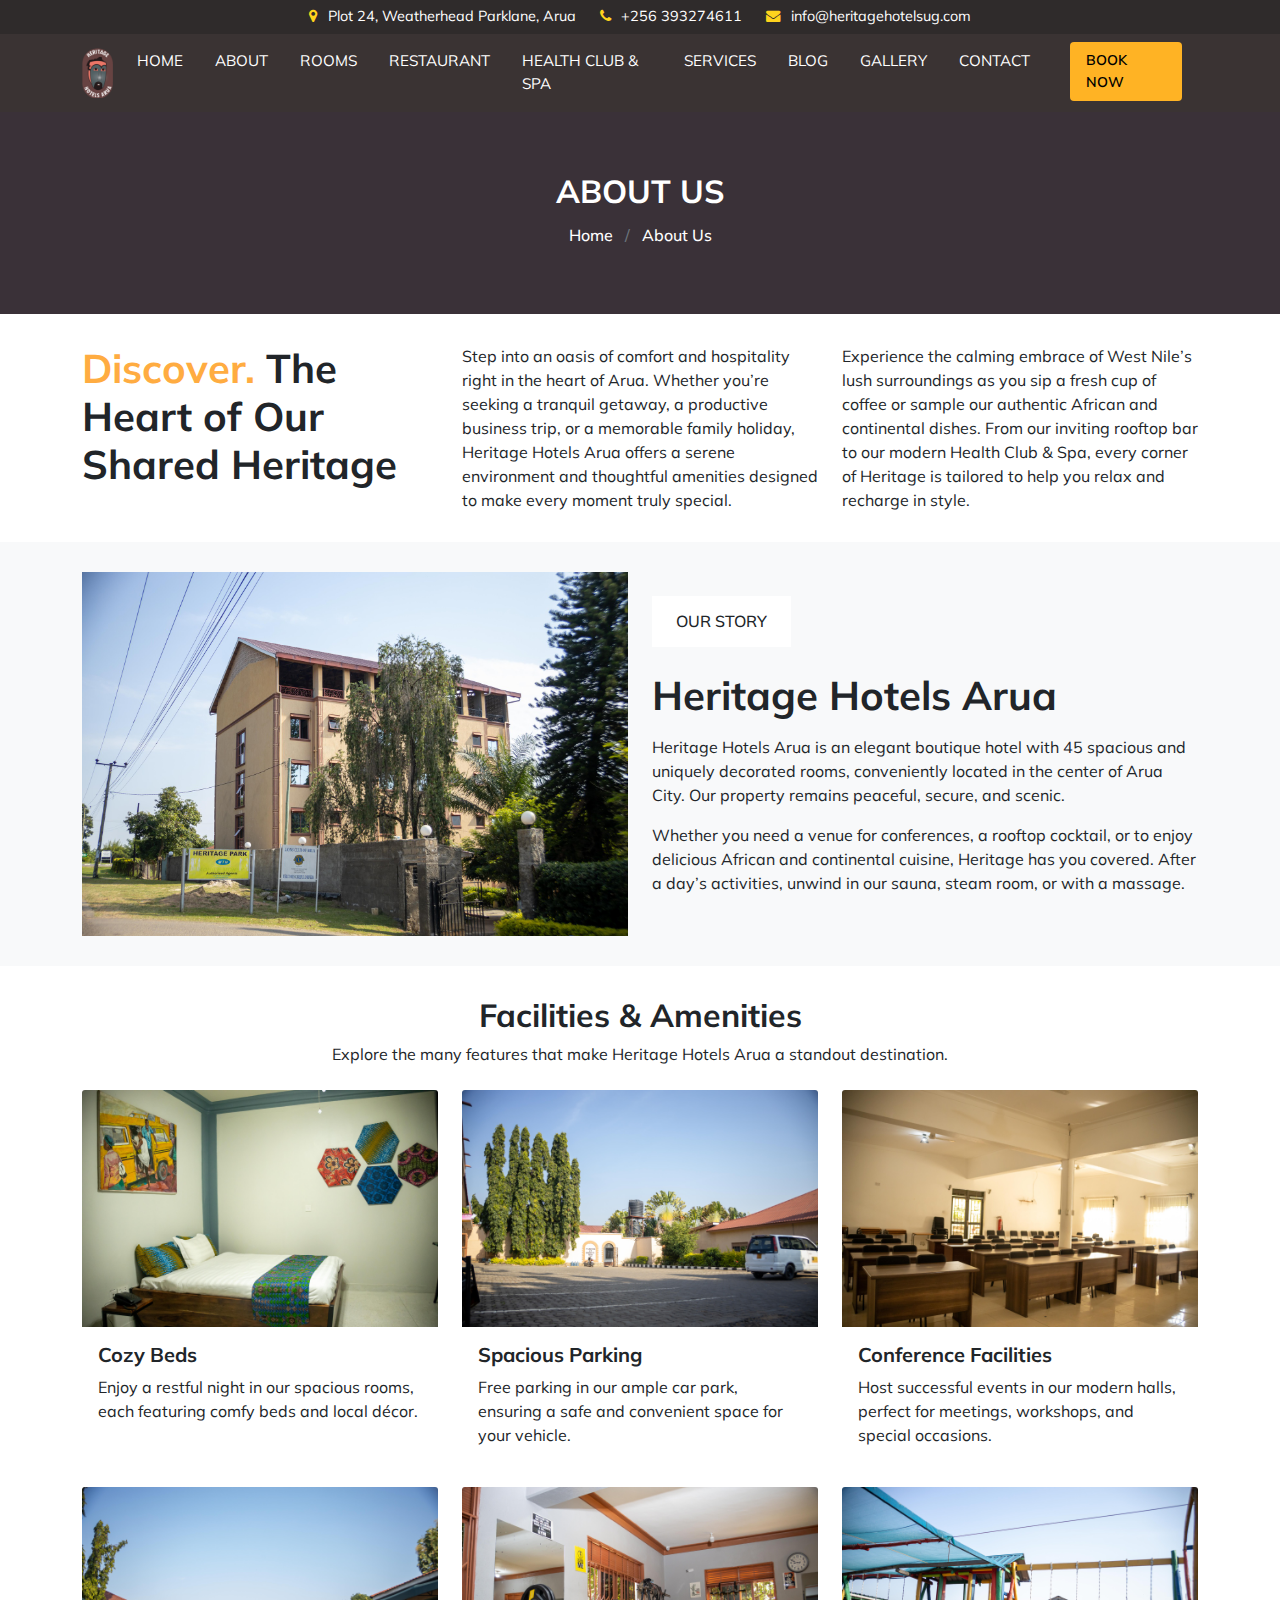
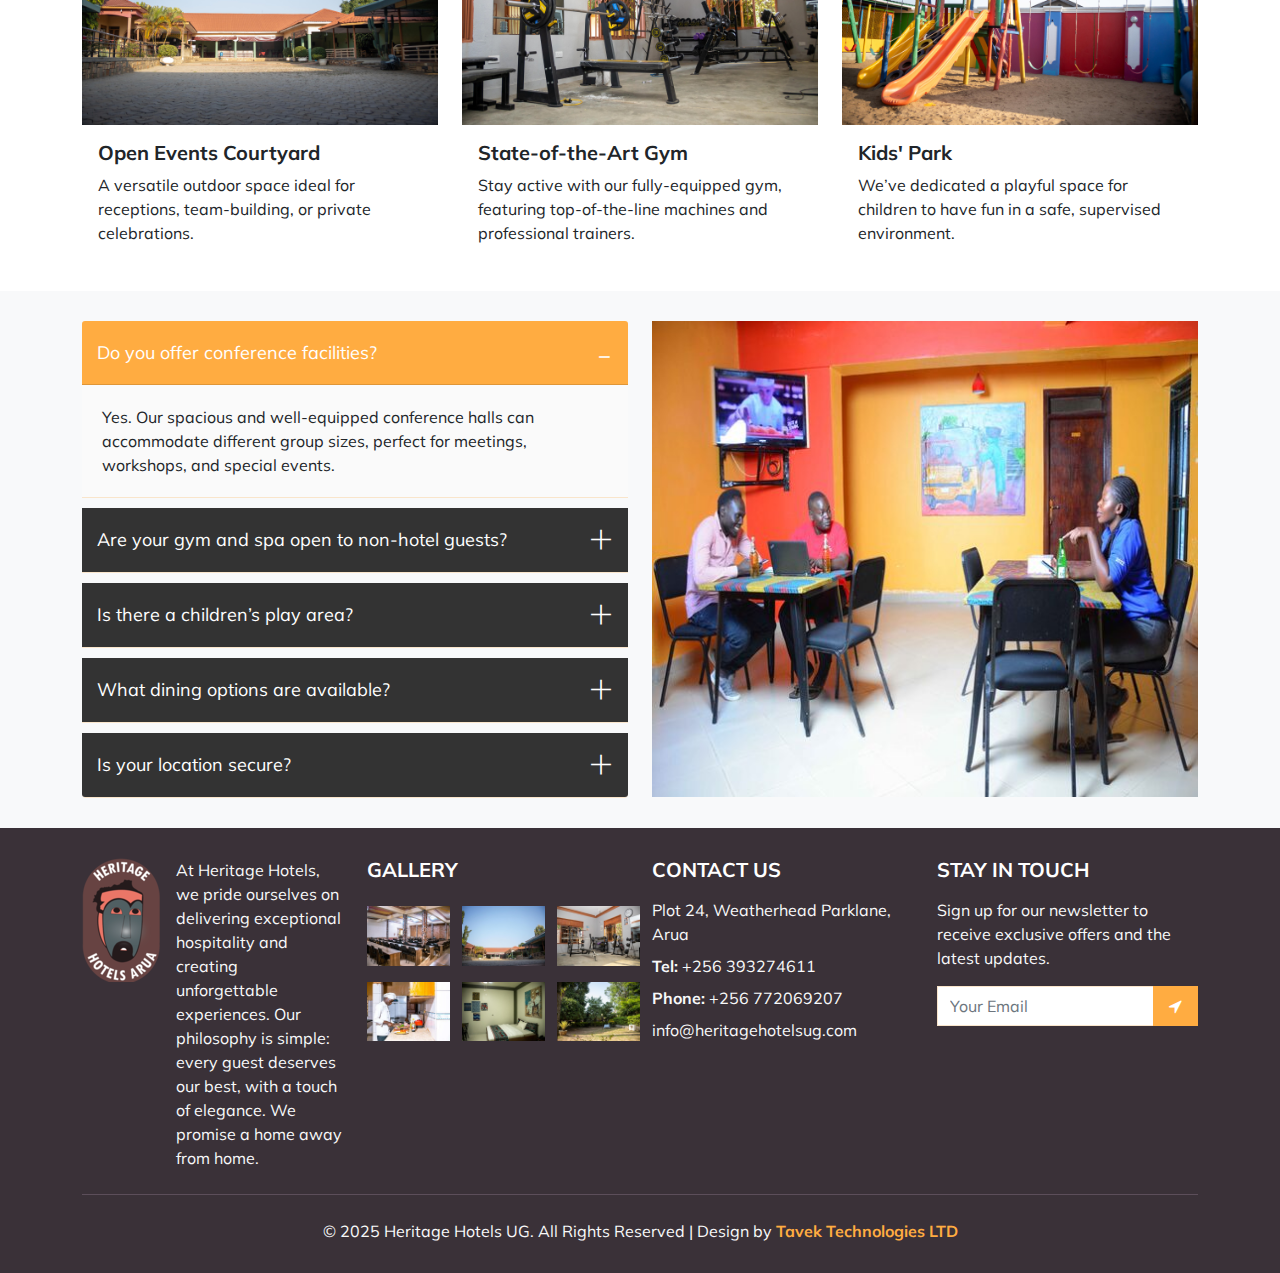
<file: about.html>
<!DOCTYPE html>
<html lang="en">
<head>
  <meta charset="utf-8">
  <meta http-equiv="X-UA-Compatible" content="IE=edge">
  <meta name="description" content="Learn more about Heritage Hotels Arua — an elegant boutique hotel in West Nile, Uganda.">
  <meta name="viewport" content="width=device-width, initial-scale=1">
  <title>About | Heritage Hotels UG</title>

  <!-- CSS & Fonts -->
  <link href="css/bootstrap.min.css" rel="stylesheet">
  <link href="css/font-awesome.min.css" rel="stylesheet">
  <link href="css/global.css" rel="stylesheet">
  <link href="css/about.css" rel="stylesheet">
  <link href="https://fonts.googleapis.com/css2?family=Mulish:wght@500&display=swap" rel="stylesheet">

  <link rel="icon" type="image/x-icon" href="img/favicon.ico">
  <link rel="icon" type="image/png" sizes="32x32" href="img/favicon-32x32.png">
  <link rel="icon" type="image/png" sizes="16x16" href="img/favicon-16x16.png">
  <link rel="apple-touch-icon" sizes="180x180" href="img/apple-touch-icon.png">
  <!-- Android Icons -->
  <link rel="icon" type="image/png" sizes="512x512" href="img/android-chrome-512x512.png">
  <link rel="icon" type="image/png" sizes="192x192" href="img/android-chrome-192x192.png">

  <!-- Web App Manifest -->
  <link rel="manifest" href="img/site.webmanifest">

  <!-- Scripts -->
  <script src="js/bootstrap.bundle.min.js"></script>
</head>

<body>

  <!-- TOP BAR -->
  <div class="top-bar">
    <div class="container-xl">
      <div class="contact-info">
        <div>
          <i class="fa fa-map-marker"></i> Plot 24, Weatherhead Parklane, Arua
        </div>
        <div>
          <i class="fa fa-phone"></i> +256 393274611
        </div>
        <div>
          <i class="fa fa-envelope"></i>
          <a href="mailto:info@heritagehotelsug.com" class="text-white text-decoration-none">
            info@heritagehotelsug.com
          </a>
        </div>
      </div>
    </div>
  </div>

  <!-- NAVBAR -->
  <nav class="navbar navbar-expand-md" id="navbar_sticky">
    <div class="container-xl">
      <!-- LOGO -->
      <a class="navbar-brand p-0" href="index.html">
        <img src="img/logo.png" alt="Heritage Hotels Arua" />
      </a>
  
      <!-- Mobile Toggle Button -->
      <button class="navbar-toggler text-white" type="button" data-bs-toggle="collapse"
              data-bs-target="#navbarSupportedContent" aria-controls="navbarSupportedContent"
              aria-expanded="false" aria-label="Toggle navigation">
        <span class="navbar-toggler-icon" style="color:#fff;"></span>
      </button>
  
      <!-- NAV LINKS -->
      <div class="collapse navbar-collapse" id="navbarSupportedContent">
        <ul class="navbar-nav ms-auto mb-2 mb-lg-0">
          <li class="nav-item">
            <a class="nav-link" href="index.html">Home</a>
          </li>
          <li class="nav-item">
            <!-- Make “About” active -->
            <a class="nav-link active" href="about.html">About</a>
          </li>
          <li class="nav-item">
            <a class="nav-link" href="accommodation.html">Rooms</a>
          </li>
          <li class="nav-item">
            <a class="nav-link" href="restaurant.html">Restaurant</a>
          </li>
          <li class="nav-item">
            <a class="nav-link" href="health_club.html">Health Club &amp; Spa</a>
          </li>
          <li class="nav-item">
            <a class="nav-link" href="services.html">Services</a>
          </li>
          <li class="nav-item">
            <a class="nav-link" href="blog.html">Blog</a>
          </li>
          <li class="nav-item">
            <a class="nav-link" href="gallery.html">Gallery</a>
          </li>
          <li class="nav-item">
            <a class="nav-link" href="contact.html">Contact</a>
          </li>
        </ul>
        <!-- “BOOK NOW” Button -->
        <ul class="navbar-nav ms-2">
          <li class="nav-item">
            <a class="nav-link button" href="mailto:info@heritagehotelsug.com">Book Now</a>
          </li>
        </ul>
      </div><!-- /.collapse -->
    </div><!-- /.container-xl -->
  </nav>

  <!-- PAGE HEADER / BANNER -->
  <section class="center_home" style="background-color: #3A3138; padding: 60px 0;">
    <div class="container-xl text-center text-white">
      <h2 class="text-uppercase">About Us</h2>
      <h6 class="mt-3">
        <a class="text-white" href="index.html">Home</a>
        <span class="mx-2 text-muted">/</span> About Us
      </h6>
    </div>
  </section>

  <!-- INTRODUCTION SECTION -->
  <section id="about" class="p_3">
    <div class="container-xl">
      <div class="about_1 row">
        <div class="col-md-4">
          <div class="about_1i">
            <h1 class="mb-0">
              <span class="col_yell">Discover.</span>
              The Heart of Our Shared Heritage
            </h1>
          </div>
        </div>
        <div class="col-md-4">
          <div class="about_1i">
            <p class="mb-0">
              Step into an oasis of comfort and hospitality right in the heart of Arua. Whether you’re seeking a tranquil getaway, 
              a productive business trip, or a memorable family holiday, Heritage Hotels Arua offers a serene environment and 
              thoughtful amenities designed to make every moment truly special.
            </p>
          </div>
        </div>
        <div class="col-md-4">
          <div class="about_1i">
            <p class="mb-0">
              Experience the calming embrace of West Nile’s lush surroundings as you sip a fresh cup of coffee or sample our 
              authentic African and continental dishes. From our inviting rooftop bar to our modern Health Club &amp; Spa, 
              every corner of Heritage is tailored to help you relax and recharge in style.
            </p>
          </div>
        </div>
      </div>
    </div>
  </section>

  <!-- OUR STORY SECTION -->
  <section id="about_o" class="p_3 bg-light">
    <div class="container-xl">
      <div class="about_h1 row align-items-center">
        <!-- Left image (about_heritagepark.jpg) -->
        <div class="col-md-6">
          <div class="about_h1l">
            <div class="grid clearfix">
              <figure class="effect-jazz mb-0">
                <a href="#">
                  <img src="img/about_heritagepark.jpg" class="w-100" alt="Heritage Hotel Building">
                </a>
              </figure>
            </div>
          </div>
        </div>
        <!-- Right: Our Story Text -->
        <div class="col-md-6">
          <div class="about_h1r">
            <h6 class="col_blue d-inline-block bg-white p-3 px-4">OUR STORY</h6>
            <h1 class="mt-3">Heritage Hotels Arua</h1>
            <p class="mt-3">
              Heritage Hotels Arua is an elegant boutique hotel with 45 spacious and uniquely decorated rooms, 
              conveniently located in the center of Arua City. Our property remains peaceful, secure, and scenic.
            </p>
            <p>
              Whether you need a venue for conferences, a rooftop cocktail, or to enjoy delicious African and continental cuisine, 
              Heritage has you covered. After a day’s activities, unwind in our sauna, steam room, or with a massage.
            </p>
            <!-- “Learn More” button removed -->
          </div>
        </div>
      </div>
    </div>
  </section>

  <!-- FACILITIES & AMENITIES SECTION -->
  <section id="facilities" class="p_3">
    <div class="container-xl">
      <div class="row mb-4">
        <div class="col-md-12 text-center">
          <h2 class="fw-bold">Facilities &amp; Amenities</h2>
          <p class="mb-0">
            Explore the many features that make Heritage Hotels Arua a standout destination.
          </p>
        </div>
      </div>
      <div class="row g-4">
        <!-- about_beds.jpg -->
        <div class="col-md-4 col-sm-6">
          <div class="card border-0">
            <img src="img/about_beds.jpg" class="card-img-top" alt="Cozy Beds">
            <div class="card-body">
              <h5 class="card-title mb-2 fw-bold">Cozy Beds</h5>
              <p class="card-text">
                Enjoy a restful night in our spacious rooms, each featuring comfy beds and local décor.
              </p>
            </div>
          </div>
        </div>
        <!-- about_car_park.jpg -->
        <div class="col-md-4 col-sm-6">
          <div class="card border-0">
            <img src="img/about_car_park.jpg" class="card-img-top" alt="Spacious Parking">
            <div class="card-body">
              <h5 class="card-title mb-2 fw-bold">Spacious Parking</h5>
              <p class="card-text">
                Free parking in our ample car park, ensuring a safe and convenient space for your vehicle.
              </p>
            </div>
          </div>
        </div>
        <!-- about_conference_facilities.jpg -->
        <div class="col-md-4 col-sm-6">
          <div class="card border-0">
            <img src="img/about_conference_facilities.jpg" class="card-img-top" alt="Conference Facilities">
            <div class="card-body">
              <h5 class="card-title mb-2 fw-bold">Conference Facilities</h5>
              <p class="card-text">
                Host successful events in our modern halls, perfect for meetings, workshops, and special occasions.
              </p>
            </div>
          </div>
        </div>
        <!-- about_events_space.jpg -->
        <div class="col-md-4 col-sm-6">
          <div class="card border-0">
            <img src="img/about_events_space.jpg" class="card-img-top" alt="Events Space">
            <div class="card-body">
              <h5 class="card-title mb-2 fw-bold">Open Events Courtyard</h5>
              <p class="card-text">
                A versatile outdoor space ideal for receptions, team-building, or private celebrations.
              </p>
            </div>
          </div>
        </div>
        <!-- about_gym.jpg -->
        <div class="col-md-4 col-sm-6">
          <div class="card border-0">
            <img src="img/about_gym.jpg" class="card-img-top" alt="Gym & Fitness Center">
            <div class="card-body">
              <h5 class="card-title mb-2 fw-bold">State-of-the-Art Gym</h5>
              <p class="card-text">
                Stay active with our fully-equipped gym, featuring top-of-the-line machines and professional trainers.
              </p>
            </div>
          </div>
        </div>
        <!-- about_kids_park.jpg -->
        <div class="col-md-4 col-sm-6">
          <div class="card border-0">
            <img src="img/about_kids_park.jpg" class="card-img-top" alt="Kids' Park">
            <div class="card-body">
              <h5 class="card-title mb-2 fw-bold">Kids' Park</h5>
              <p class="card-text">
                We’ve dedicated a playful space for children to have fun in a safe, supervised environment.
              </p>
            </div>
          </div>
        </div>
        <!-- Heritage Park Exterior item removed -->
      </div>
    </div>
  </section>

  <!-- FAQ SECTION -->
  <section id="faq" class="p_3 bg-light">
    <div class="container-xl">
      <div class="faq_1 row">
        <!-- Left: Accordion -->
        <div class="col-md-6">
          <div class="faq_1r">
            <div class="accordion" id="accordionExample">
              <!-- Item 1 -->
              <div class="accordion-item">
                <h2 class="accordion-header" id="headingOne">
                  <button class="accordion-button" type="button" data-bs-toggle="collapse"
                          data-bs-target="#collapseOne" aria-expanded="true" aria-controls="collapseOne">
                    Do you offer conference facilities?
                  </button>
                </h2>
                <div id="collapseOne" class="accordion-collapse collapse show" 
                     aria-labelledby="headingOne" data-bs-parent="#accordionExample">
                  <div class="accordion-body">
                    <p class="mb-0">
                      Yes. Our spacious and well-equipped conference halls can accommodate different group sizes, 
                      perfect for meetings, workshops, and special events.
                    </p>
                  </div>
                </div>
              </div>
              <!-- Item 2 -->
              <div class="accordion-item">
                <h2 class="accordion-header" id="headingTwo">
                  <button class="accordion-button collapsed" type="button" data-bs-toggle="collapse"
                          data-bs-target="#collapseTwo" aria-expanded="false" aria-controls="collapseTwo">
                    Are your gym and spa open to non-hotel guests?
                  </button>
                </h2>
                <div id="collapseTwo" class="accordion-collapse collapse"
                     aria-labelledby="headingTwo" data-bs-parent="#accordionExample">
                  <div class="accordion-body">
                    <p class="mb-0">
                      Absolutely. External guests are welcome to use our gym, sauna, and unisex salon for a small fee. 
                      Please contact our front desk for membership and day-pass options.
                    </p>
                  </div>
                </div>
              </div>
              <!-- Item 3 -->
              <div class="accordion-item">
                <h2 class="accordion-header" id="headingThree">
                  <button class="accordion-button collapsed" type="button" data-bs-toggle="collapse"
                          data-bs-target="#collapseThree" aria-expanded="false" aria-controls="collapseThree">
                    Is there a children’s play area?
                  </button>
                </h2>
                <div id="collapseThree" class="accordion-collapse collapse"
                     aria-labelledby="headingThree" data-bs-parent="#accordionExample">
                  <div class="accordion-body">
                    <p class="mb-0">
                      Yes, we have a dedicated playground for kids, including a children’s pool. We want every family member 
                      to feel at home at Heritage Hotels Arua.
                    </p>
                  </div>
                </div>
              </div>
              <!-- Item 4 -->
              <div class="accordion-item">
                <h2 class="accordion-header" id="headingFour">
                  <button class="accordion-button collapsed" type="button" data-bs-toggle="collapse"
                          data-bs-target="#collapseFour" aria-expanded="false" aria-controls="collapseFour">
                    What dining options are available?
                  </button>
                </h2>
                <div id="collapseFour" class="accordion-collapse collapse"
                     aria-labelledby="headingFour" data-bs-parent="#accordionExample">
                  <div class="accordion-body">
                    <p class="mb-0">
                      Our restaurant serves both African and continental cuisine, from breakfast through dinner. 
                      We also have a rooftop cocktail area to enjoy scenic views of Arua City.
                    </p>
                  </div>
                </div>
              </div>
              <!-- Item 5 -->
              <div class="accordion-item mb-0">
                <h2 class="accordion-header" id="headingFive">
                  <button class="accordion-button collapsed" type="button" data-bs-toggle="collapse"
                          data-bs-target="#collapseFive" aria-expanded="false" aria-controls="collapseFive">
                    Is your location secure?
                  </button>
                </h2>
                <div id="collapseFive" class="accordion-collapse collapse"
                     aria-labelledby="headingFive" data-bs-parent="#accordionExample">
                  <div class="accordion-body">
                    <p class="mb-0">
                      Yes, our property is in a quiet, secure part of the city, with 24-hour security ensuring peace 
                      of mind for all our guests.
                    </p>
                  </div>
                </div>
              </div>
            </div><!-- /accordion -->
          </div>
        </div>
        <!-- Right: about_2.jpg for FAQ image -->
        <div class="col-md-6">
          <div class="faq_1l">
            <div class="grid clearfix">
              <figure class="effect-jazz mb-0">
                <a href="#">
                  <img src="img/about_2.jpg" class="w-100" alt="Heritage Facilities">
                </a>
              </figure>
            </div>
          </div>
        </div>
      </div><!-- /faq_1 row -->
    </div><!-- /container-xl -->
  </section>

  <!-- FOOTER -->
  <section id="footer" class="p_3 bg_dark">
    <div class="container-xl">
      <div class="row footer_1">
        <div class="col-md-3">
          <div class="footer_1i d-flex align-items-start">
            <img src="img/logo.png" alt="Heritage Hotels Arua" class="logo-footer me-3">
            <p class="mb-0 text-light">
              At Heritage Hotels, we pride ourselves on delivering exceptional hospitality and creating unforgettable experiences. 
              Our philosophy is simple: every guest deserves our best, with a touch of elegance. We promise a home away from home.
            </p>
          </div>
        </div>
        <div class="col-md-3">
          <div class="footer_1i">
            <h5 class="text-white mb-4">GALLERY</h5>
            <div class="footer_1i1 row">
              <div class="col-md-4 pe-0 col-4">
                <div class="grid clearfix">
                  <figure class="effect-jazz mb-0">
                    <a href="gallery.html"><img src="img/index_gallery_1.jpg" class="w-100" alt="gallery1"></a>
                  </figure>
                </div>
              </div>
              <div class="col-md-4 pe-0 col-4">
                <div class="grid clearfix">
                  <figure class="effect-jazz mb-0">
                    <a href="gallery.html"><img src="img/index_gallery_2.jpg" class="w-100" alt="gallery2"></a>
                  </figure>
                </div>
              </div>
              <div class="col-md-4 pe-0 col-4">
                <div class="grid clearfix">
                  <figure class="effect-jazz mb-0">
                    <a href="gallery.html"><img src="img/index_gallery_3.jpg" class="w-100" alt="gallery3"></a>
                  </figure>
                </div>
              </div>
            </div>
            <div class="footer_1i1 row mt-3">
              <div class="col-md-4 pe-0 col-4">
                <div class="grid clearfix">
                  <figure class="effect-jazz mb-0">
                    <a href="gallery.html"><img src="img/index_gallery_4.jpg" class="w-100" alt="gallery4"></a>
                  </figure>
                </div>
              </div>
              <div class="col-md-4 pe-0 col-4">
                <div class="grid clearfix">
                  <figure class="effect-jazz mb-0">
                    <a href="gallery.html"><img src="img/index_gallery_5.jpg" class="w-100" alt="gallery5"></a>
                  </figure>
                </div>
              </div>
              <div class="col-md-4 pe-0 col-4">
                <div class="grid clearfix">
                  <figure class="effect-jazz mb-0">
                    <a href="gallery.html"><img src="img/index_gallery_6.jpg" class="w-100" alt="gallery6"></a>
                  </figure>
                </div>
              </div>
            </div>
          </div>
        </div>
        <!-- CONTACT US -->
        <div class="col-md-3">
          <div class="footer_1i">
            <h5 class="text-white mb-3">CONTACT US</h5>
            <p class="text-light mb-2">Plot 24, Weatherhead Parklane, Arua</p>
            <p class="text-light mb-2"><span class="fw-bold">Tel:</span> +256 393274611</p>
            <p class="text-light mb-2"><span class="fw-bold">Phone:</span> +256 772069207</p>
            <p class="mb-0">
              <a class="text-light" href="mailto:info@heritagehotelsug.com">info@heritagehotelsug.com</a>
            </p>
          </div>
        </div>
        <!-- NEWSLETTER -->
        <div class="col-md-3">
          <div class="footer_1i">
            <h5 class="text-white mb-3">STAY IN TOUCH</h5>
            <p class="mb-3 text-light">
              Sign up for our newsletter to receive exclusive offers and the latest updates.
            </p>
            <div class="input-group">
              <input type="text" class="form-control" placeholder="Your Email">
              <span class="input-group-btn">
                <button class="btn btn-primary bg_yell rounded-0 p-2 px-3 border-0" type="button">
                  <i class="fa fa-location-arrow"></i>
                </button>
              </span>
            </div>
          </div>
        </div>
      </div>
      <hr class="mt-4 mb-4 hr_1">
      <div class="row footer_2 text-center">
        <div class="col-md-12">
          <p class="mb-0 text-light">
            © 2025 Heritage Hotels UG. All Rights Reserved | Design by
            <a class="col_yell fw-bold" href="https://tavektechnologies.com/" target="_blank">
              Tavek Technologies LTD
            </a>
          </p>
        </div>
      </div>
    </div>
  </section>

  <!-- Sticky Nav Script -->
  <script>
    window.onscroll = function() {myFunction()};
    var navbar_sticky = document.getElementById("navbar_sticky");
    var sticky = navbar_sticky ? navbar_sticky.offsetTop : 0;
    var navbar_height = document.querySelector('.navbar').offsetHeight;

    function myFunction() {
      if (window.pageYOffset >= sticky + navbar_height) {
        if (navbar_sticky) navbar_sticky.classList.add("sticky");
      } else {
        if (navbar_sticky) navbar_sticky.classList.remove("sticky");
        document.body.style.paddingTop = '0';
      }
    }
  </script>

</body>
</html>
</file>
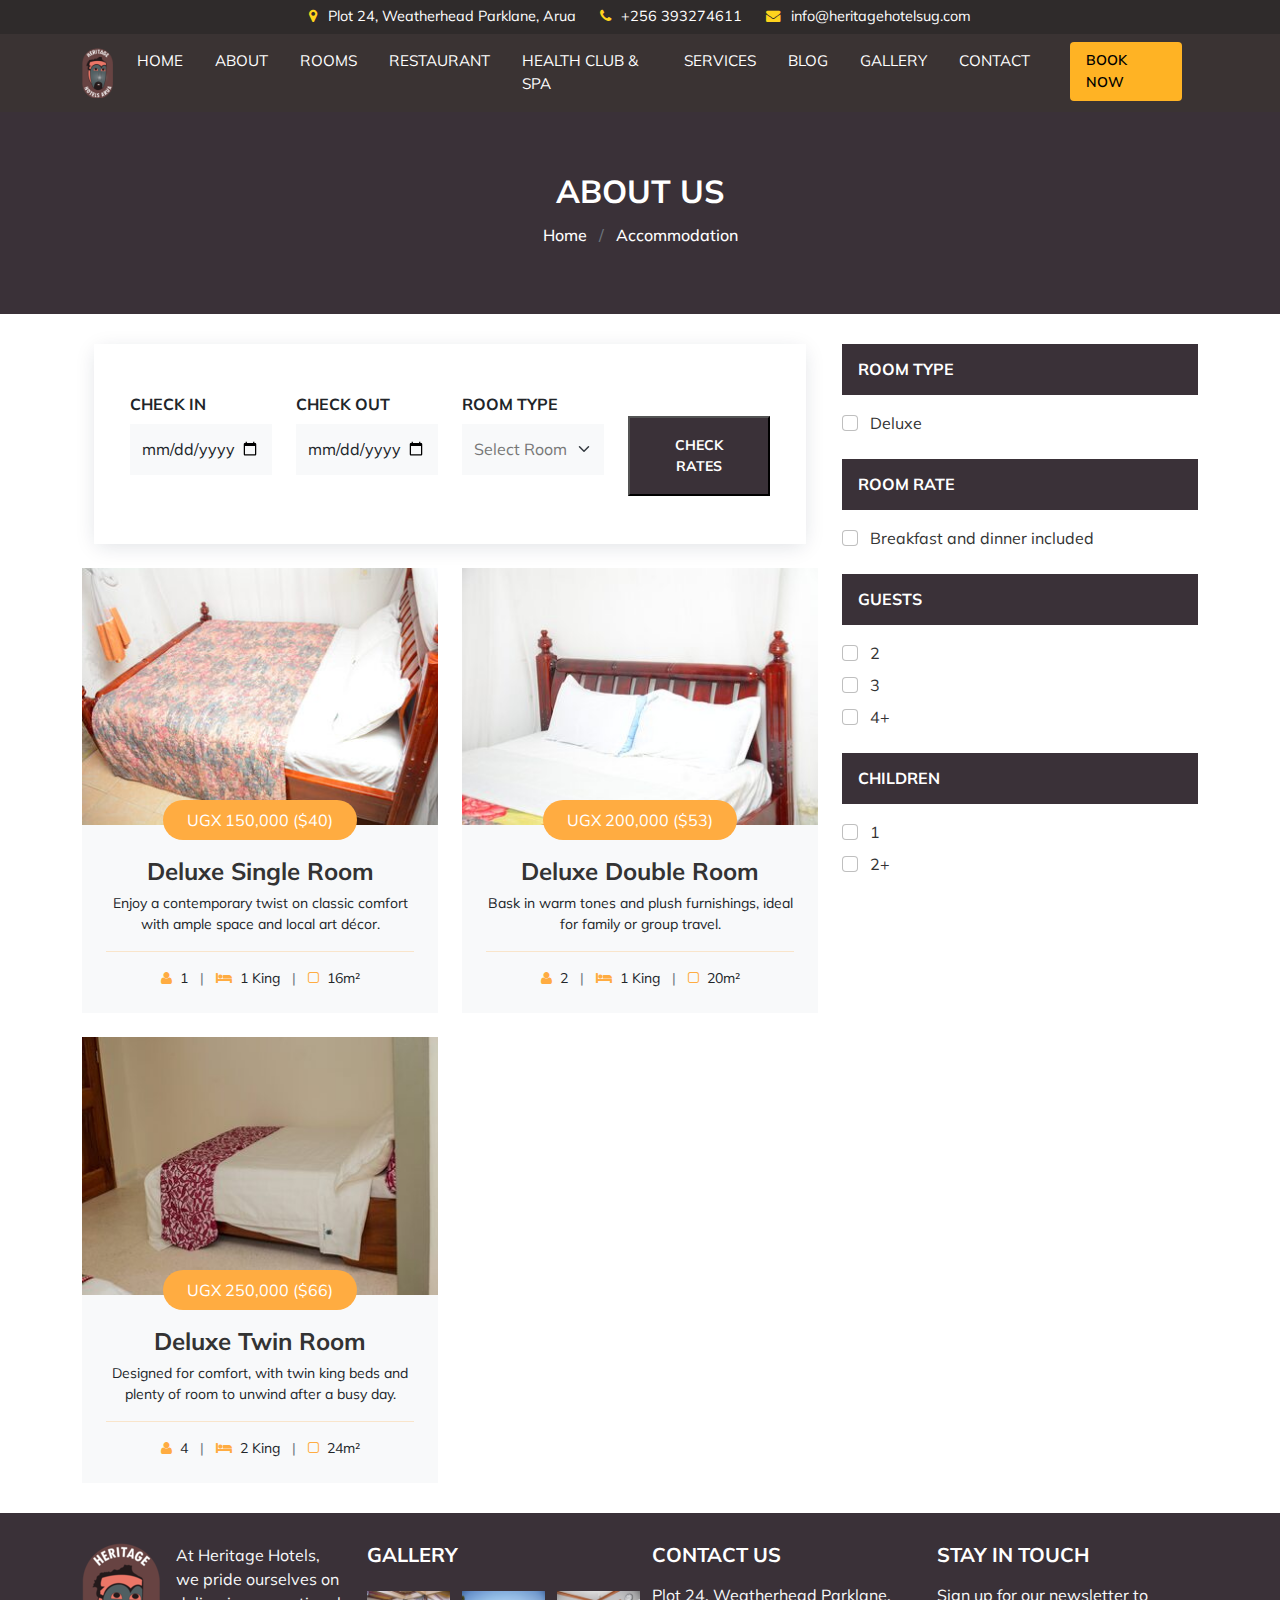
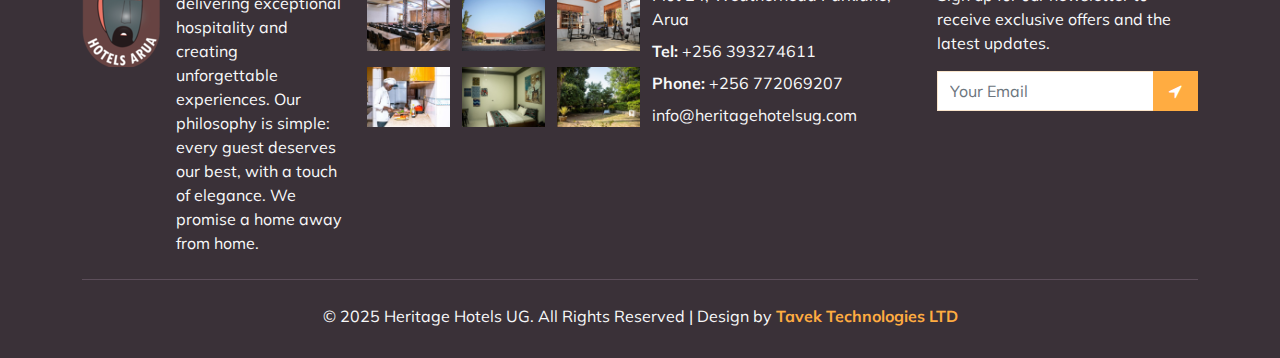
<file: accommodation.html>
<!DOCTYPE html>
<html lang="en">
<head>
  <meta charset="utf-8">
  <meta http-equiv="X-UA-Compatible" content="IE=edge">
  <meta name="description" content="Heritage Hotels Arua – Discover our rooms and suites, each designed for comfort and style.">
  <meta name="viewport" content="width=device-width, initial-scale=1">
  <title>Accommodation | Heritage Hotels UG</title>

  <!-- Styles -->
  <link href="css/bootstrap.min.css" rel="stylesheet">
  <link href="css/font-awesome.min.css" rel="stylesheet">
  <link href="css/global.css" rel="stylesheet">
  <link href="css/rooms.css" rel="stylesheet">
  <link href="https://fonts.googleapis.com/css2?family=Mulish:wght@500&display=swap" rel="stylesheet">
  <link rel="icon" type="image/x-icon" href="img/favicon.ico">
  <link rel="icon" type="image/png" sizes="32x32" href="img/favicon-32x32.png">
  <link rel="icon" type="image/png" sizes="16x16" href="img/favicon-16x16.png">
  <link rel="apple-touch-icon" sizes="180x180" href="img/apple-touch-icon.png">
  <!-- Android Icons -->
  <link rel="icon" type="image/png" sizes="512x512" href="img/android-chrome-512x512.png">
  <link rel="icon" type="image/png" sizes="192x192" href="img/android-chrome-192x192.png">

  <!-- Web App Manifest -->
  <link rel="manifest" href="img/site.webmanifest">
  <!-- Scripts -->
  <script src="js/bootstrap.bundle.min.js"></script>
</head>

<body>

  <div class="top-bar">
    <div class="container-xl">
      <div class="contact-info">
        <div>
          <i class="fa fa-map-marker"></i> Plot 24, Weatherhead Parklane, Arua
        </div>
        <div>
          <i class="fa fa-phone"></i> +256 393274611
        </div>
        <div>
          <i class="fa fa-envelope"></i>
          <a href="mailto:info@heritagehotelsug.com" class="text-white text-decoration-none">
            info@heritagehotelsug.com
          </a>
        </div>
      </div>
    </div>
  </div>


  <nav class="navbar navbar-expand-md" id="navbar_sticky">
    <div class="container-xl">
      <!-- LOGO -->
      <a class="navbar-brand p-0" href="index.html">
        <img src="img/logo.png" alt="Heritage Hotels Arua" />
      </a>
  
      <!-- Mobile Toggle Button -->
      <button class="navbar-toggler text-white" type="button" data-bs-toggle="collapse"
              data-bs-target="#navbarSupportedContent" aria-controls="navbarSupportedContent"
              aria-expanded="false" aria-label="Toggle navigation">
        <span class="navbar-toggler-icon" style="color:#fff;"></span>
      </button>
  
      <!-- NAV LINKS -->
      <div class="collapse navbar-collapse" id="navbarSupportedContent">
        <ul class="navbar-nav ms-auto mb-2 mb-lg-0">
          <li class="nav-item">
            <a class="nav-link" href="index.html">Home</a>
          </li>
          <li class="nav-item">
            <!-- Make “About” active -->
            <a class="nav-link active" href="about.html">About</a>
          </li>
          <li class="nav-item">
            <a class="nav-link" href="accommodation.html">Rooms</a>
          </li>
          <li class="nav-item">
            <a class="nav-link" href="restaurant.html">Restaurant</a>
          </li>
          <li class="nav-item">
            <a class="nav-link" href="health_club.html">Health Club &amp; Spa</a>
          </li>
          <li class="nav-item">
            <a class="nav-link" href="services.html">Services</a>
          </li>
          <li class="nav-item">
            <a class="nav-link" href="blog.html">Blog</a>
          </li>
          <li class="nav-item">
            <a class="nav-link" href="gallery.html">Gallery</a>
          </li>
          <li class="nav-item">
            <a class="nav-link" href="contact.html">Contact</a>
          </li>
        </ul>
        <!-- “BOOK NOW” Button -->
        <ul class="navbar-nav ms-2">
          <li class="nav-item">
            <a class="nav-link button" href="mailto:info@heritagehotelsug.com">Book Now</a>
          </li>
        </ul>
      </div><!-- /.collapse -->
    </div><!-- /.container-xl -->
  </nav> 


  <section class="center_home" style="background-color: #3A3138; padding: 60px 0;">
    <div class="container-xl text-center text-white">
      <h2 class="text-uppercase">About Us</h2>
      <h6 class="mt-3">
        <a class="text-white" href="index.html">Home</a>
        <span class="mx-2 text-muted">/</span> Accommodation
      </h6>
    </div>
  </section>




<!-- ROOM LISTING SECTION -->
<section id="room" class="p_3">
  <div class="container-xl">
    <div class="row room_1">
      <!-- LEFT COLUMN: Room Thumbnails -->
      <div class="col-md-8">
        <div class="room_1l">
          <!-- Check Rates Box -->
          <!-- QUICK BOOKING BAR -->
            <div class="main_3 clearfix w-100">
              <section id="book_o">
                <div class="container-xl">
                  <div class="row book_1 p-5 px-4 shadow_box bg-white">
                    <div class="col-md-3 mb-3 mb-md-0">
                      <div class="book_1i">
                        <label for="checkInDate" class="form-label fw-bold">CHECK IN</label>
                        <input class="form-control bg-light border-0"
                              id="checkInDate"
                              type="date"
                              name="checkin">
                      </div>
                    </div>
                    <div class="col-md-3 mb-3 mb-md-0">
                      <div class="book_1i">
                        <label for="checkOutDate" class="form-label fw-bold">CHECK OUT</label>
                        <input class="form-control bg-light border-0"
                              id="checkOutDate"
                              type="date"
                              name="checkout">
                      </div>
                    </div>
                    <div class="col-md-3 mb-3 mb-md-0">
                      <div class="book_1i">
                        <label for="roomType" class="form-label fw-bold">ROOM TYPE</label>
                        <select class="form-select bg-light border-0" id="roomType" aria-label="Room Type">
                          <option selected value="">Select Room Type</option>
                          <option value="single">Deluxe Single Room - UGX 150,000 ($40)</option>
                          <option value="double">Deluxe Double Room - UGX 200,000 ($53)</option>
                          <option value="twin">Deluxe Twin Room - UGX 250,000 ($66)</option>
                        </select>
                      </div>
                    </div>
                    <div class="col-md-3 mt-4">
                      <div class="book_1i text-center">
                        <button class="button_1 fw-bold w-100"
                                data-bs-toggle="modal"
                                data-bs-target="#rateModal"
                                onclick="calculateRates()">
                          Check Rates
                        </button>
                      </div>
                    </div>
                  </div>
                </div>
              </section>
            </div>

            <!-- BOOTSTRAP MODAL FOR RESULTS -->
            <div class="modal fade" id="rateModal" tabindex="-1"
            aria-labelledby="rateModalLabel" aria-hidden="true">
            <div class="modal-dialog modal-lg">
            <div class="modal-content">
            <div class="modal-header">
              <h5 class="modal-title" id="rateModalLabel">Booking Summary</h5>
              <button type="button" class="btn-close"
                      data-bs-dismiss="modal" aria-label="Close"></button>
            </div>
            <div class="modal-body">
              <div id="modalContent">
                <!-- Filled via JavaScript -->
              </div>
            </div>
            </div>
            </div>
            </div>


          <!-- All Deluxe Rooms (Single, Double, Twin) -->
          <div class="room_2i row mt-4">
            <!-- Single Deluxe -->
            <div class="col-md-6">
              <div class="room_2il">
                <div class="room_2il1 position-relative">
                  <div class="room_2il1i">
                    <div class="grid clearfix">
                      <figure class="effect-jazz mb-0">
                        <a href="#detailSection">
                          <img src="img/Deluxe_single.jpg" class="w-100" alt="Single Deluxe">
                        </a>
                      </figure>
                    </div>
                  </div>
                  <!-- UGX 150,000 -->
                  <div class="room_2il1i1 text-center position-absolute w-100">
                    <span class="d-inline-block bg_yell text-white p-2 px-4">
                      UGX 150,000 ($40)
                    </span>
                  </div>
                </div>
                <div class="room_2il2 bg-light text-center p-4">
                  <h4 class="mt-2">
                    <a href="#detailSection">Deluxe Single Room</a>
                  </h4>
                  <p class="font_14">
                    Enjoy a contemporary twist on classic comfort with ample space and local art décor.
                  </p>
                  <hr>
                  <ul class="font_14 mb-0">
                    <li class="d-inline-block">
                      <i class="fa fa-user me-1 col_yell"></i> 1
                      <span class="text-muted mx-2">|</span>
                    </li>
                    <li class="d-inline-block">
                      <i class="fa fa-bed me-1 col_yell"></i> 1 King 
                      <span class="text-muted mx-2">|</span>
                    </li>
                    <li class="d-inline-block">
                      <i class="fa fa-square-o me-1 col_yell"></i> 16m²
                    </li>
                  </ul>
                </div>
              </div>
            </div>

            <!-- Double Deluxe -->
            <div class="col-md-6">
              <div class="room_2il">
                <div class="room_2il1 position-relative">
                  <div class="room_2il1i">
                    <div class="grid clearfix">
                      <figure class="effect-jazz mb-0">
                        <a href="#detailSection">
                          <img src="img/Delux_double.jpg" class="w-100" alt="Double Deluxe">
                        </a>
                      </figure>
                    </div>
                  </div>
                  <!-- UGX 200,000 -->
                  <div class="room_2il1i1 text-center position-absolute w-100">
                    <span class="d-inline-block bg_yell text-white p-2 px-4">
                      UGX 200,000 ($53)
                    </span>
                  </div>
                </div>
                <div class="room_2il2 bg-light text-center p-4">
                  <h4 class="mt-2">
                    <a href="#detailSection">Deluxe Double Room</a>
                  </h4>
                  <p class="font_14">
                    Bask in warm tones and plush furnishings, ideal for family or group travel.
                  </p>
                  <hr>
                  <ul class="font_14 mb-0">
                    <li class="d-inline-block">
                      <i class="fa fa-user me-1 col_yell"></i> 2
                      <span class="text-muted mx-2">|</span>
                    </li>
                    <li class="d-inline-block">
                      <i class="fa fa-bed me-1 col_yell"></i> 1 King 
                      <span class="text-muted mx-2">|</span>
                    </li>
                    <li class="d-inline-block">
                      <i class="fa fa-square-o me-1 col_yell"></i> 20m²
                    </li>
                  </ul>
                </div>
              </div>
            </div>

            <!-- Twin Deluxe -->
            <div class="col-md-6 mt-4">
              <div class="room_2il">
                <div class="room_2il1 position-relative">
                  <div class="room_2il1i">
                    <div class="grid clearfix">
                      <figure class="effect-jazz mb-0">
                        <a href="#detailSection">
                          <img src="img/Deluxe_twin.jpg" class="w-100" alt="Twin Deluxe">
                        </a>
                      </figure>
                    </div>
                  </div>
                  <!-- UGX 250,000 -->
                  <div class="room_2il1i1 text-center position-absolute w-100">
                    <span class="d-inline-block bg_yell text-white p-2 px-4">
                      UGX 250,000 ($66)
                    </span>
                  </div>
                </div>
                <div class="room_2il2 bg-light text-center p-4">
                  <h4 class="mt-2">
                    <a href="#detailSection">Deluxe Twin Room</a>
                  </h4>
                  <p class="font_14">
                    Designed for comfort, with twin king beds and plenty of room to unwind after a busy day.
                  </p>
                  <hr>
                  <ul class="font_14 mb-0">
                    <li class="d-inline-block">
                      <i class="fa fa-user me-1 col_yell"></i> 4
                      <span class="text-muted mx-2">|</span>
                    </li>
                    <li class="d-inline-block">
                      <i class="fa fa-bed me-1 col_yell"></i> 2 King 
                      <span class="text-muted mx-2">|</span>
                    </li>
                    <li class="d-inline-block">
                      <i class="fa fa-square-o me-1 col_yell"></i> 24m²
                    </li>
                  </ul>
                </div>
              </div>
            </div>
          </div><!-- /row -->

        </div><!-- /room_1l -->
      </div><!-- /col-md-8 -->

      <!-- RIGHT COLUMN: Filter (Deluxe Only) & Remove Archives -->
      <div class="col-md-4">
        <div class="room_1r">
          <!-- ROOM TYPE Filter: Only “Deluxe” remains -->
          <div class="room_1r1">
            <h6 class="bg_dark text-white p-3 fw-bold mb-3">ROOM TYPE</h6>
            <div class="form-check">
              <input class="form-check-input" type="checkbox">
              <label class="form-check-label">
                <a class="ms-1" href="#detailSection">Deluxe</a>
              </label>
            </div>
          </div>

          <!-- ROOM RATE Filter: optional -->
          <div class="room_1r1 mt-4">
            <h6 class="bg_dark text-white p-3 fw-bold mb-3">ROOM RATE</h6>
            <div class="form-check mb-0">
              <input class="form-check-input" type="checkbox">
              <label class="form-check-label">
                <a class="ms-1" href="#detailSection">Breakfast and dinner included</a>
              </label>
            </div>
          </div>

          <!-- GUESTS Filter: optional -->
          <div class="room_1r1 mt-4">
            <h6 class="bg_dark text-white p-3 fw-bold mb-3">GUESTS</h6>
            <div class="form-check">
              <input class="form-check-input" type="checkbox">
              <label class="form-check-label">
                <a class="ms-1" href="#detailSection">2</a>
              </label>
            </div>
            <div class="form-check mt-2">
              <input class="form-check-input" type="checkbox">
              <label class="form-check-label">
                <a class="ms-1" href="#detailSection">3</a>
              </label>
            </div>
            <div class="form-check mt-2 mb-0">
              <input class="form-check-input" type="checkbox">
              <label class="form-check-label">
                <a class="ms-1" href="#detailSection">4+</a>
              </label>
            </div>
          </div>

          <!-- Children Filter: optional -->
          <div class="room_1r1 mt-4">
            <h6 class="bg_dark text-white p-3 fw-bold mb-3">CHILDREN</h6>
            <div class="form-check">
              <input class="form-check-input" type="checkbox">
              <label class="form-check-label">
                <a class="ms-1" href="#detailSection">1</a>
              </label>
            </div>
            <div class="form-check mt-2 mb-0">
              <input class="form-check-input" type="checkbox">
              <label class="form-check-label">
                <a class="ms-1" href="#detailSection">2+</a>
              </label>
            </div>
          </div>


        </div><!-- /room_1r -->
      </div><!-- /col-md-4 -->
    </div><!-- /row -->
  </div><!-- /container-xl -->
</section>


<!-- FOOTER -->
<section id="footer" class="p_3 bg_dark">
  <div class="container-xl">
    <div class="row footer_1">
      <div class="col-md-3">
        <div class="footer_1i d-flex align-items-start">
          <img src="img/logo.png" alt="Heritage Hotels Arua" class="logo-footer me-3">
          <p class="mb-0 text-light">
            At Heritage Hotels, we pride ourselves on delivering exceptional hospitality and creating unforgettable experiences. 
            Our philosophy is simple: every guest deserves our best, with a touch of elegance. We promise a home away from home.
          </p>
        </div>
      </div>
      <div class="col-md-3">
        <div class="footer_1i">
          <h5 class="text-white mb-4">GALLERY</h5>
          <div class="footer_1i1 row">
            <div class="col-md-4 pe-0 col-4">
              <div class="grid clearfix">
                <figure class="effect-jazz mb-0">
                  <a href="gallery.html"><img src="img/index_gallery_1.jpg" class="w-100" alt="gallery1"></a>
                </figure>
              </div>
            </div>
            <div class="col-md-4 pe-0 col-4">
              <div class="grid clearfix">
                <figure class="effect-jazz mb-0">
                  <a href="gallery.html"><img src="img/index_gallery_2.jpg" class="w-100" alt="gallery2"></a>
                </figure>
              </div>
            </div>
            <div class="col-md-4 pe-0 col-4">
              <div class="grid clearfix">
                <figure class="effect-jazz mb-0">
                  <a href="gallery.html"><img src="img/index_gallery_3.jpg" class="w-100" alt="gallery3"></a>
                </figure>
              </div>
            </div>
          </div>
          <div class="footer_1i1 row mt-3">
            <div class="col-md-4 pe-0 col-4">
              <div class="grid clearfix">
                <figure class="effect-jazz mb-0">
                  <a href="gallery.html"><img src="img/index_gallery_4.jpg" class="w-100" alt="gallery4"></a>
                </figure>
              </div>
            </div>
            <div class="col-md-4 pe-0 col-4">
              <div class="grid clearfix">
                <figure class="effect-jazz mb-0">
                  <a href="gallery.html"><img src="img/index_gallery_5.jpg" class="w-100" alt="gallery5"></a>
                </figure>
              </div>
            </div>
            <div class="col-md-4 pe-0 col-4">
              <div class="grid clearfix">
                <figure class="effect-jazz mb-0">
                  <a href="gallery.html"><img src="img/index_gallery_6.jpg" class="w-100" alt="gallery6"></a>
                </figure>
              </div>
            </div>
          </div>
        </div>
      </div>
      <!-- CONTACT US -->
      <div class="col-md-3">
        <div class="footer_1i">
          <h5 class="text-white mb-3">CONTACT US</h5>
          <p class="text-light mb-2">Plot 24, Weatherhead Parklane, Arua</p>
          <p class="text-light mb-2"><span class="fw-bold">Tel:</span> +256 393274611</p>
          <p class="text-light mb-2"><span class="fw-bold">Phone:</span> +256 772069207</p>
          <p class="mb-0">
            <a class="text-light" href="mailto:info@heritagehotelsug.com">info@heritagehotelsug.com</a>
          </p>
        </div>
      </div>
      <!-- NEWSLETTER -->
      <div class="col-md-3">
        <div class="footer_1i">
          <h5 class="text-white mb-3">STAY IN TOUCH</h5>
          <p class="mb-3 text-light">
            Sign up for our newsletter to receive exclusive offers and the latest updates.
          </p>
          <div class="input-group">
            <input type="text" class="form-control" placeholder="Your Email">
            <span class="input-group-btn">
              <button class="btn btn-primary bg_yell rounded-0 p-2 px-3 border-0" type="button">
                <i class="fa fa-location-arrow"></i>
              </button>
            </span>
          </div>
        </div>
      </div>
    </div>
    <hr class="mt-4 mb-4 hr_1">
    <div class="row footer_2 text-center">
      <div class="col-md-12">
        <p class="mb-0 text-light">
          © 2025 Heritage Hotels UG. All Rights Reserved | Design by
          <a class="col_yell fw-bold" href="https://tavektechnologies.com/" target="_blank">
            Tavek Technologies LTD
          </a>
        </p>
      </div>
    </div>
  </div>
</section>


<!-- STICKY NAV SCRIPT -->
<script>
  window.onscroll = function() {myFunction()};
  var navbar_sticky = document.getElementById("navbar_sticky");
  var sticky = navbar_sticky ? navbar_sticky.offsetTop : 0;
  var navbar_height = document.querySelector('.navbar').offsetHeight;

  function myFunction() {
    if (window.pageYOffset >= sticky + navbar_height) {
      if (navbar_sticky) navbar_sticky.classList.add("sticky");
    } else {
      if (navbar_sticky) navbar_sticky.classList.remove("sticky");
      document.body.style.paddingTop = '0';
    }
  }


  function calculateRates() {
  //  Gather user input
  const checkIn = document.getElementById('checkInDate').value;
  const checkOut = document.getElementById('checkOutDate').value;
  const roomType = document.getElementById('roomType').value;

  //  Basic validation
  if(!checkIn || !checkOut || !roomType) {
    document.getElementById('modalContent').innerHTML =
      '<p class="text-danger">Please select Check-In Date, Check-Out Date, and Room Type.</p>';
    return;
  }

  // Convert to Dates and compute difference
  const inDate  = new Date(checkIn);
  const outDate = new Date(checkOut);
  const diffTime = outDate - inDate;
  const diffDays = diffTime / (1000 * 3600 * 24);

  if(diffDays <= 0) {
    document.getElementById('modalContent').innerHTML =
      '<p class="text-danger">Check-Out date must be after Check-In date.</p>';
    return;
  }

  // Determine room info
  let roomName = '';
  let costPerNight = 0;
  let roomImg = '';
  switch(roomType) {
    case 'single':
      roomName = 'Deluxe Single Room';
      costPerNight = 150000;
      roomImg = 'img/Deluxe_single.jpg';
      break;
    case 'double':
      roomName = 'Deluxe Double Room';
      costPerNight = 200000;
      roomImg = 'img/Delux_double.jpg';
      break;
    case 'twin':
      roomName = 'Deluxe Twin Room';
      costPerNight = 250000;
      roomImg = 'img/Deluxe_twin.jpg';
      break;
    default:
      document.getElementById('modalContent').innerHTML =
        '<p class="text-danger">Invalid room type.</p>';
      return;
  }

  //  Calculate total cost
  const totalCost = costPerNight * diffDays;

  //  Build the HTML for the modal
  const resultHTML = `
    <div class="row">
      <div class="col-md-6">
        <img src="${roomImg}"
             alt="${roomName}"
             class="img-fluid w-100 mb-3">
      </div>
      <div class="col-md-6">
        <h5 class="mb-3">${roomName}</h5>
        <p class="text-danger fw-bold">ROOM AVAILABLE</p>
        <p>Number of Nights: <strong>${diffDays}</strong></p>
        <p>Total Cost: <strong>UGX ${totalCost.toLocaleString()}</strong></p>
        <p class="font_14 text-muted">
          Proceed to email
          <a href="mailto:info@heritagehotelsug.com"><strong>info@heritagehotelsug.com</strong></a>
          to complete your booking.
        </p>
        <button type="button" class="btn btn-secondary"
                data-bs-dismiss="modal">
          Close
        </button>
      </div>
    </div>
  `;

  //  Insert into modalContent
  document.getElementById('modalContent').innerHTML = resultHTML;
}

</script>

</body>
</html>
</file>
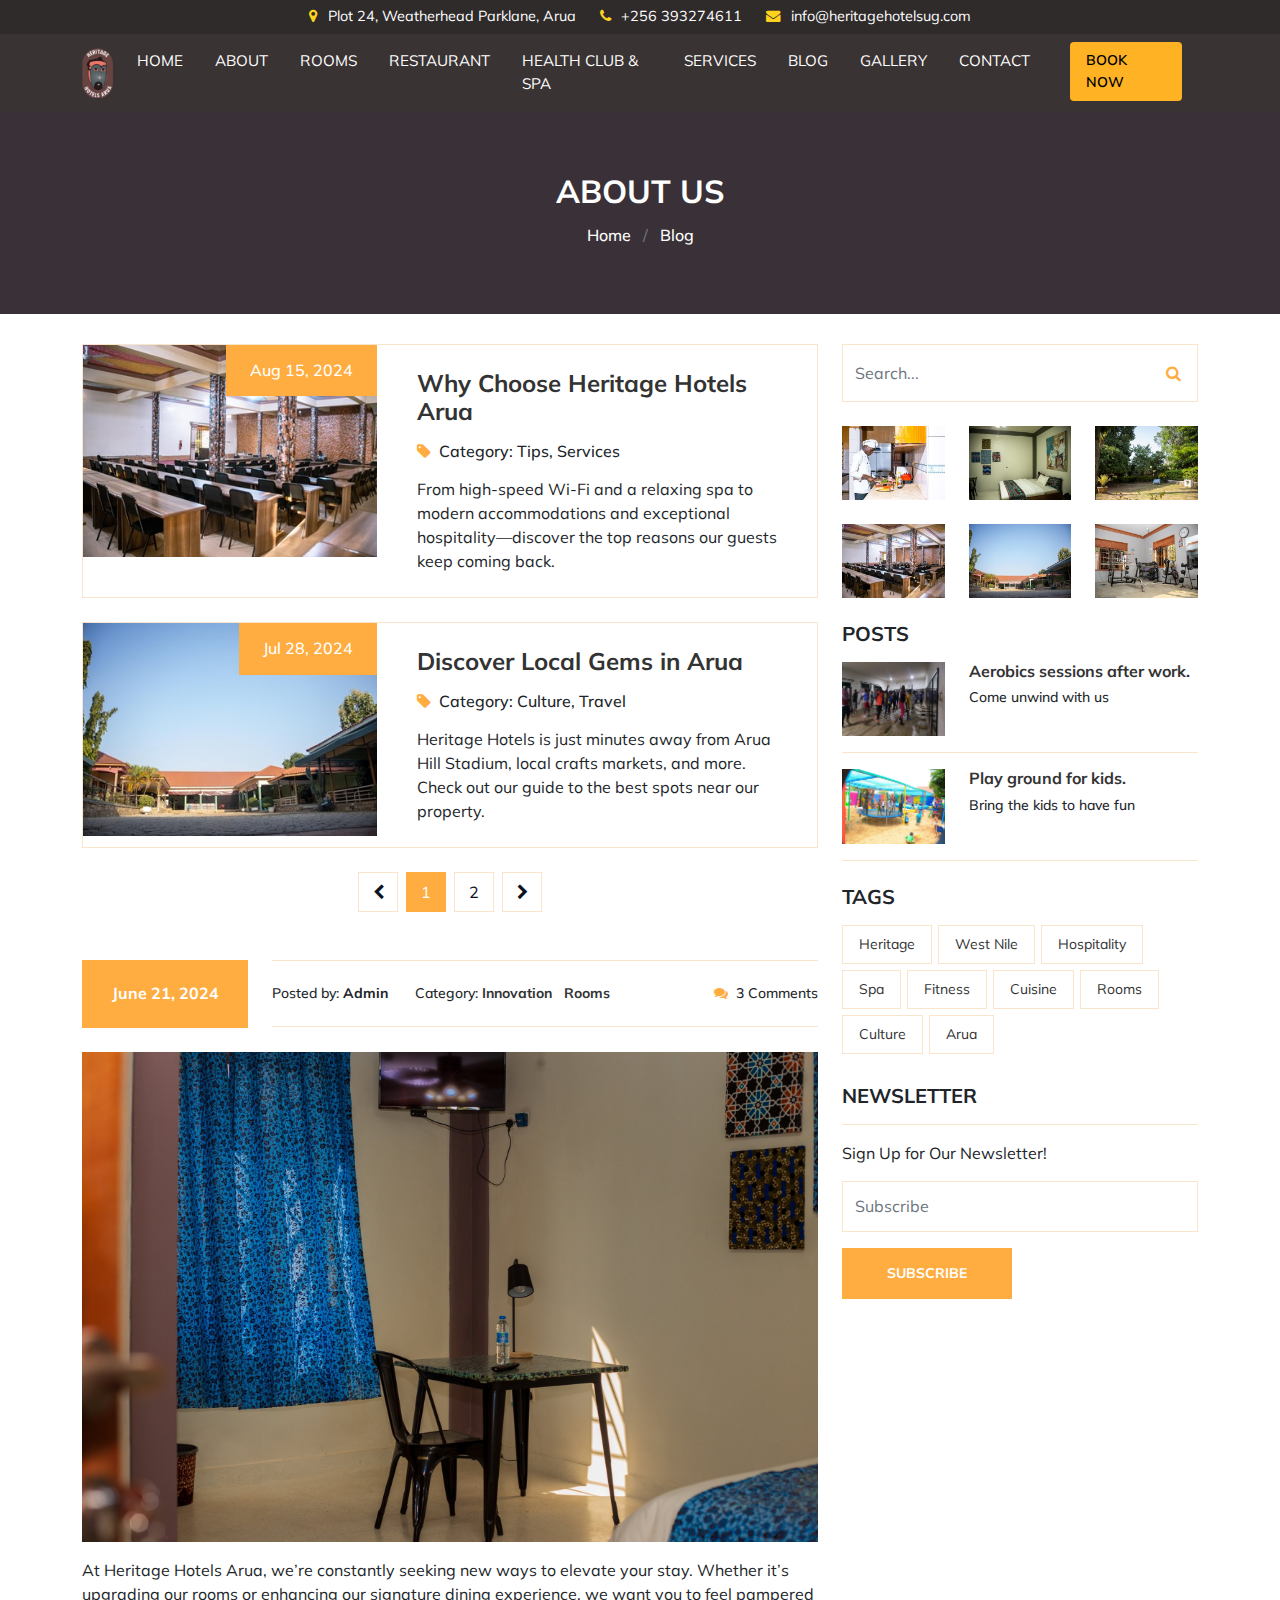
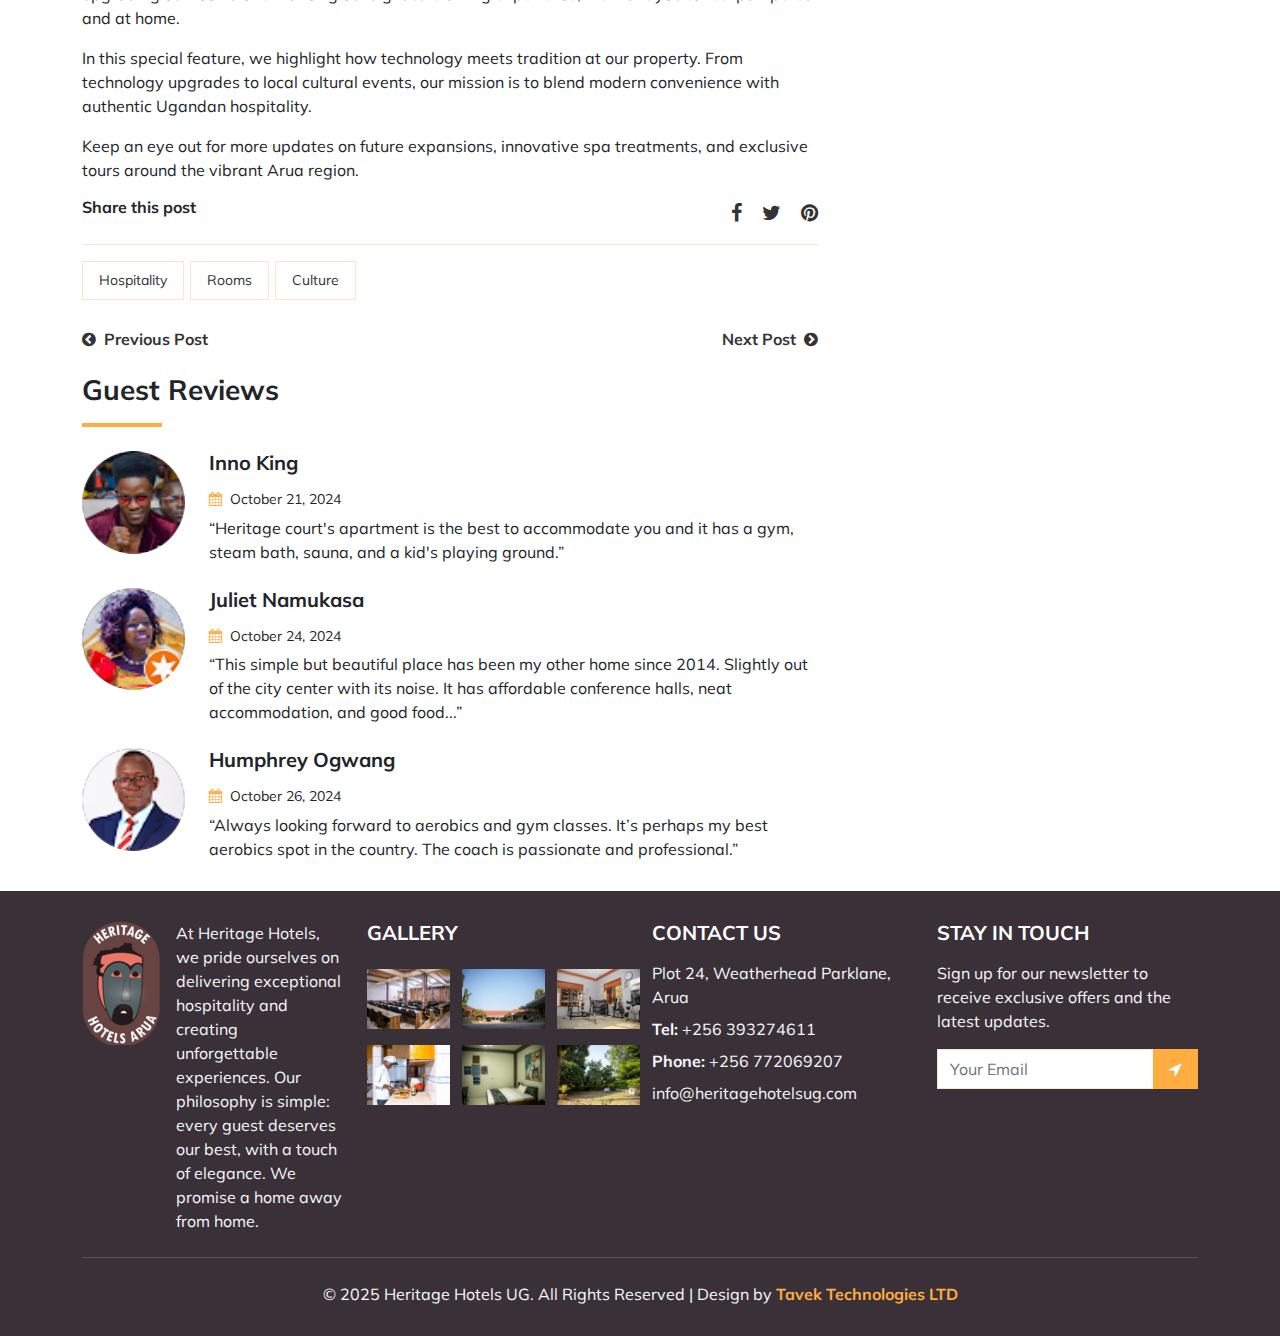
<file: blog.html>
<!DOCTYPE html>
<html lang="en">
<head>
  <meta charset="utf-8">
  <meta http-equiv="X-UA-Compatible" content="IE=edge">
  <meta name="description" content="Heritage Hotels Arua – Your source for the latest news, events, and announcements.">
  <meta name="viewport" content="width=device-width, initial-scale=1">
  <title>Blog | Heritage Hotels UG</title>

  <!-- Styles -->
  <link href="css/bootstrap.min.css" rel="stylesheet">
  <link href="css/font-awesome.min.css" rel="stylesheet">
  <link href="css/global.css" rel="stylesheet">
  <link href="css/blog.css" rel="stylesheet">
  <link href="https://fonts.googleapis.com/css2?family=Mulish:wght@500&display=swap" rel="stylesheet">
  <link rel="icon" type="image/x-icon" href="img/favicon.ico">
  <link rel="icon" type="image/png" sizes="32x32" href="img/favicon-32x32.png">
  <link rel="icon" type="image/png" sizes="16x16" href="img/favicon-16x16.png">
  <link rel="apple-touch-icon" sizes="180x180" href="img/apple-touch-icon.png">
  <!-- Android Icons -->
  <link rel="icon" type="image/png" sizes="512x512" href="img/android-chrome-512x512.png">
  <link rel="icon" type="image/png" sizes="192x192" href="img/android-chrome-192x192.png">

  <!-- Web App Manifest -->
  <link rel="manifest" href="img/site.webmanifest">
  
  <!-- Scripts -->
  <script src="js/bootstrap.bundle.min.js"></script>
</head>

<body>

  <div class="top-bar">
    <div class="container-xl">
      <div class="contact-info">
        <div>
          <i class="fa fa-map-marker"></i> Plot 24, Weatherhead Parklane, Arua
        </div>
        <div>
          <i class="fa fa-phone"></i> +256 393274611
        </div>
        <div>
          <i class="fa fa-envelope"></i>
          <a href="mailto:info@heritagehotelsug.com" class="text-white text-decoration-none">
            info@heritagehotelsug.com
          </a>
        </div>
      </div>
    </div>
  </div>


  <nav class="navbar navbar-expand-md" id="navbar_sticky">
    <div class="container-xl">
      <!-- LOGO -->
      <a class="navbar-brand p-0" href="index.html">
        <img src="img/logo.png" alt="Heritage Hotels Arua" />
      </a>
  
      <!-- Mobile Toggle Button -->
      <button class="navbar-toggler text-white" type="button" data-bs-toggle="collapse"
              data-bs-target="#navbarSupportedContent" aria-controls="navbarSupportedContent"
              aria-expanded="false" aria-label="Toggle navigation">
        <span class="navbar-toggler-icon" style="color:#fff;"></span>
      </button>
  
      <!-- NAV LINKS -->
      <div class="collapse navbar-collapse" id="navbarSupportedContent">
        <ul class="navbar-nav ms-auto mb-2 mb-lg-0">
          <li class="nav-item">
            <a class="nav-link" href="index.html">Home</a>
          </li>
          <li class="nav-item">
            <!-- Make “About” active -->
            <a class="nav-link active" href="about.html">About</a>
          </li>
          <li class="nav-item">
            <a class="nav-link" href="accommodation.html">Rooms</a>
          </li>
          <li class="nav-item">
            <a class="nav-link" href="restaurant.html">Restaurant</a>
          </li>
          <li class="nav-item">
            <a class="nav-link" href="health_club.html">Health Club &amp; Spa</a>
          </li>
          <li class="nav-item">
            <a class="nav-link" href="services.html">Services</a>
          </li>
          <li class="nav-item">
            <a class="nav-link" href="blog.html">Blog</a>
          </li>
          <li class="nav-item">
            <a class="nav-link" href="gallery.html">Gallery</a>
          </li>
          <li class="nav-item">
            <a class="nav-link" href="contact.html">Contact</a>
          </li>
        </ul>
        <!-- “BOOK NOW” Button -->
        <ul class="navbar-nav ms-2">
          <li class="nav-item">
            <a class="nav-link button" href="mailto:info@heritagehotelsug.com">Book Now</a>
          </li>
        </ul>
      </div><!-- /.collapse -->
    </div><!-- /.container-xl -->
  </nav> 


  <section class="center_home" style="background-color: #3A3138; padding: 60px 0;">
    <div class="container-xl text-center text-white">
      <h2 class="text-uppercase">About Us</h2>
      <h6 class="mt-3">
        <a class="text-white" href="index.html">Home</a>
        <span class="mx-2 text-muted">/</span> Blog
      </h6>
    </div>
  </section>


<!-- BLOG CONTENT -->
<section id="blog" class="p_3">
  <div class="container-xl">
    <div class="row blog_1">
      <!-- LEFT COLUMN: Blog Posts -->
      <div class="col-md-8">
        <div class="blog_1l">
          <!-- Example Post 1 (Replaced with real Heritage-themed content & index gallery image) -->
          <div class="row blog_1l1 border_1 mx-0">
            <div class="col-md-5 ps-0">
              <div class="blog_1l1l position-relative">
                <div class="blog_1l1li">
                  <div class="grid clearfix">
                    <!-- Use an image from the index gallery -->
                    <figure class="effect-jazz mb-0">
                      <a href="#detailPost"><img src="img/index_gallery_1.jpg" class="w-100" alt="Why Choose Us"></a>
                    </figure>
                  </div>
                </div>
                <div class="blog_1l1li1 text-end position-absolute w-100 top-0">
                  <h6 class="mb-0 d-inline-block bg_yell p-3 text-white px-4">Aug 15, 2024</h6>
                </div>
              </div>
            </div>
            <div class="col-md-7">
              <div class="blog_1l1r p-4 px-3">
                <h4><a href="#detailPost">Why Choose Heritage Hotels Arua</a></h4>
                <h6 class="mt-3"><i class="fa fa-tag col_yell me-1"></i> Category: Tips, Services</h6>
                <p class="mt-3 mb-0">
                  From high-speed Wi-Fi and a relaxing spa to modern accommodations and exceptional hospitality—discover the top reasons our guests keep coming back.
                </p>
              </div>
            </div>
          </div>

          <!-- Example Post 2 (Replaced with real Heritage-themed content & index gallery image) -->
          <div class="row blog_1l1 border_1 mx-0 mt-4">
            <div class="col-md-5 ps-0">
              <div class="blog_1l1l position-relative">
                <div class="blog_1l1li">
                  <div class="grid clearfix">
                    <!-- Use another image from the index gallery -->
                    <figure class="effect-jazz mb-0">
                      <a href="#detailPost"><img src="img/index_gallery_2.jpg" class="w-100" alt="Arua Hill Views"></a>
                    </figure>
                  </div>
                </div>
                <div class="blog_1l1li1 text-end position-absolute w-100 top-0">
                  <h6 class="mb-0 d-inline-block bg_yell p-3 text-white px-4">Jul 28, 2024</h6>
                </div>
              </div>
            </div>
            <div class="col-md-7">
              <div class="blog_1l1r p-4 px-3">
                <h4><a href="#detailPost">Discover Local Gems in Arua</a></h4>
                <h6 class="mt-3"><i class="fa fa-tag col_yell me-1"></i> Category: Culture, Travel</h6>
                <p class="mt-3 mb-0">
                  Heritage Hotels is just minutes away from Arua Hill Stadium, local crafts markets, and more. Check out our guide to the best spots near our property.
                </p>
              </div>
            </div>
          </div>

          <!-- Pagination (optional) -->
          <div class="pages text-center mt-4 row">
            <div class="col-md-12">
              <ul class="mb-0">
                <li><a href="#"><i class="fa fa-chevron-left"></i></a></li>
                <li><a class="act" href="#">1</a></li>
                <li><a href="#">2</a></li>
                <li><a href="#"><i class="fa fa-chevron-right"></i></a></li>
              </ul>
            </div>
          </div>
        </div>

        <!-- A Detailed Post Section (Updated main image & text) -->
        <div id="detailPost" class="blog_1dt mt-5">
          <div class="blog_1dt1 row">
            <div class="col-md-3">
              <div class="blog_1dt1l bg_yell p-4 text-center">
                <h6 class="mb-0 text-white fw-bold">June 21, 2024</h6>
              </div>
            </div>
            <div class="col-md-9">
              <div class="blog_1dt1r pt-4 pb-4">
                <div class="blog_1dt1ri row">
                  <div class="col-md-3">
                    <div class="blog_1dt1ril">
                      <h6 class="mb-0 font_14">Posted by: <span class="fw-bold">Admin</span></h6>
                    </div>
                  </div>
                  <div class="col-md-6">
                    <div class="blog_1dt1rim">
                      <h6 class="mb-0 font_14">
                        Category:
                        <a href="#detailPost" class="fw-bold">Innovation</a> 
                        <a href="#detailPost" class="fw-bold mx-2">Rooms</a>
                      </h6>
                    </div>
                  </div>
                  <div class="col-md-3 text-end">
                    <div class="blog_1dt1rir">
                      <h6 class="mb-0 font_14"><i class="fa fa-comments me-1 col_yell"></i> 3 Comments</h6>
                    </div>
                  </div>
                </div>
              </div>
            </div>
          </div>

          <!-- Post Content -->
          <div class="blog_1dt2 row mt-4">
            <div class="col-md-12">
              <div class="grid clearfix">
                <!-- Use yet another image from the index gallery -->
                <figure class="effect-jazz mb-0">
                  <a href="#"><img src="img/room1.jpg" class="w-100" alt="Blog Post Image"></a>
                </figure>
              </div>
              <p class="mt-3">
                At Heritage Hotels Arua, we’re constantly seeking new ways to elevate your stay. Whether it’s upgrading our rooms or enhancing our signature dining experience, we want you to feel pampered and at home.
              </p>
              <p>
                In this special feature, we highlight how technology meets tradition at our property. From technology upgrades to local cultural events, our mission is to blend modern convenience with authentic Ugandan hospitality.
              </p>
              <p>
                Keep an eye out for more updates on future expansions, innovative spa treatments, and exclusive tours around the vibrant Arua region.
              </p>
              <!-- Social Share & Tags -->
              <div class="blog_1dt2i row">
                <div class="col-md-6">
                  <div class="blog_1dt2il">
                    <h6 class="fw-bold mb-0">Share this post</h6>
                  </div>
                </div>
                <div class="col-md-6 text-end">
                  <div class="blog_1dt2ir">
                    <ul class="mb-0">
                      <li class="d-inline-block fs-5"><a href="#"><i class="fa fa-facebook"></i></a></li>
                      <li class="d-inline-block fs-5 mx-3"><a href="#"><i class="fa fa-twitter"></i></a></li>
                      <li class="d-inline-block fs-5"><a href="#"><i class="fa fa-pinterest"></i></a></li>
                    </ul>
                  </div>
                </div>
              </div>
              <hr>
              <ul class="mb-0 tags">
                <li class="d-inline-block"><a href="#detailPost">Hospitality</a></li>
                <li class="d-inline-block"><a href="#detailPost">Rooms</a></li>
                <li class="d-inline-block"><a href="#detailPost">Culture</a></li>
              </ul>
              <div class="blog_1dt2i1 row mt-4">
                <div class="col-md-6">
                  <div class="blog_1dt2i1l">
                    <h6 class="fw-bold mb-0">
                      <a href="#">
                        <i class="fa fa-chevron-circle-left col_blue me-1"></i> Previous Post
                      </a>
                    </h6>
                  </div>
                </div>
                <div class="col-md-6 text-end">
                  <div class="blog_1dt2i1l">
                    <h6 class="fw-bold mb-0">
                      <a href="#">
                        Next Post <i class="fa fa-chevron-circle-right col_blue ms-1"></i>
                      </a>
                    </h6>
                  </div>
                </div>
              </div>
            </div>
          </div>

          <!-- "Recent Comments" replaced with actual testimonials from index.html, 
               and renamed "Guest Reviews" to better reflect real feedback. 
               Also removed 'Reply' links and replaced user photos. -->
          <div class="blog_1dt3 row mt-4">
            <div class="col-md-12">
              <h3>Guest Reviews</h3>
              <hr class="line">
              <!-- 1) Inno King -->
              <div class="blog_1dt3i row mt-4">
                <div class="col-md-2 col-2">
                  <div class="blog_1dt3il">
                    <img src="img/inno_king.png" class="w-100 rounded-circle" alt="Inno King">
                  </div>
                </div>
                <div class="col-md-10 col-10">
                  <div class="blog_1dt3ir">
                    <h5>Inno King</h5>
                    <h6 class="font_14 mt-3 fw-normal"><i class="fa fa-calendar col_yell me-1"></i> October 21, 2024</h6>
                    <p class="fs-6 mb-0">
                      “Heritage court's apartment is the best to accommodate you and it has a gym, steam bath, sauna, and a kid's playing ground.”
                    </p>
                  </div>
                </div>
              </div>
              <!-- 2) Juliet Namukasa -->
              <div class="blog_1dt3i row mt-4">
                <div class="col-md-2 col-2">
                  <div class="blog_1dt3il">
                    <img src="img/juliet_namukasa.png" class="w-100 rounded-circle" alt="Juliet Namukasa">
                  </div>
                </div>
                <div class="col-md-10 col-10">
                  <div class="blog_1dt3ir">
                    <h5>Juliet Namukasa</h5>
                    <h6 class="font_14 mt-3 fw-normal"><i class="fa fa-calendar col_yell me-1"></i> October 24, 2024</h6>
                    <p class="fs-6 mb-0">
                      “This simple but beautiful place has been my other home since 2014. Slightly out of the city center with its noise. It has affordable conference halls, neat accommodation, and good food...”
                    </p>
                  </div>
                </div>
              </div>
              <!-- 3) Humphrey Ogwang -->
              <div class="blog_1dt3i row mt-4">
                <div class="col-md-2 col-2">
                  <div class="blog_1dt3il">
                    <img src="img/humphrey_ogwang.png" class="w-100 rounded-circle" alt="Humphrey Ogwang">
                  </div>
                </div>
                <div class="col-md-10 col-10">
                  <div class="blog_1dt3ir">
                    <h5>Humphrey Ogwang</h5>
                    <h6 class="font_14 mt-3 fw-normal"><i class="fa fa-calendar col_yell me-1"></i> October 26, 2024</h6>
                    <p class="fs-6 mb-0">
                      “Always looking forward to aerobics and gym classes. It’s perhaps my best aerobics spot in the country. The coach is passionate and professional.”
                    </p>
                  </div>
                </div>
              </div>
            </div>
          </div>

          <!-- Removed the entire 'Leave a Reply' section as requested. -->
        </div><!-- /blog_1dt -->
      </div><!-- /col-md-8 -->

      <!-- RIGHT COLUMN: SIDEBAR -->
      <div class="col-md-4">
        <div class="blog_1r">
          <!-- Search & small gallery -->
          <div class="blog_1r1">
            <div class="input-group border_1">
              <input type="text" class="form-control border-0 rounded-0" placeholder="Search...">
              <span class="input-group-btn">
                <button class="btn btn-primary bg-white border-0 rounded-0 p-3" type="button">
                  <i class="fa fa-search col_yell"></i>
                </button>
              </span>
            </div>
            <!-- Mini gallery row 1 -->
            <div class="footer_1i1 row mt-4">
              <!-- You can swap these thumbs with gallery pics as you like -->
              <div class="col-md-4 col-4">
                <div class="grid clearfix">
                  <figure class="effect-jazz mb-0">
                    <a href="#detailPost"><img src="img/index_gallery_4.jpg" class="w-100" alt="Thumbnail1"></a>
                  </figure>
                </div>
              </div>
              <div class="col-md-4 col-4">
                <div class="grid clearfix">
                  <figure class="effect-jazz mb-0">
                    <a href="#detailPost"><img src="img/index_gallery_5.jpg" class="w-100" alt="Thumbnail2"></a>
                  </figure>
                </div>
              </div>
              <div class="col-md-4 col-4">
                <div class="grid clearfix">
                  <figure class="effect-jazz mb-0">
                    <a href="#detailPost"><img src="img/index_gallery_6.jpg" class="w-100" alt="Thumbnail3"></a>
                  </figure>
                </div>
              </div>
            </div>
            <!-- Mini gallery row 2 -->
            <div class="footer_1i1 row mt-4">
              <div class="col-md-4 col-4">
                <div class="grid clearfix">
                  <figure class="effect-jazz mb-0">
                    <a href="#detailPost"><img src="img/index_gallery_1.jpg" class="w-100" alt="Thumbnail4"></a>
                  </figure>
                </div>
              </div>
              <div class="col-md-4 col-4">
                <div class="grid clearfix">
                  <figure class="effect-jazz mb-0">
                    <a href="#detailPost"><img src="img/index_gallery_2.jpg" class="w-100" alt="Thumbnail5"></a>
                  </figure>
                </div>
              </div>
              <div class="col-md-4 col-4">
                <div class="grid clearfix">
                  <figure class="effect-jazz mb-0">
                    <a href="#detailPost"><img src="img/index_gallery_3.jpg" class="w-100" alt="Thumbnail6"></a>
                  </figure>
                </div>
              </div>
            </div>
          </div>

          <!-- Rooms block (left as-is, but feel free to update references) -->
          <div class="blog_1r2 mt-4">
            <h5 class="mb-3">POSTS</h5>
            <div class="blog_1l2i row">
              <div class="col-md-4 col-4">
                <div class="blog_1l2il">
                  <div class="grid clearfix">
                    <figure class="effect-jazz mb-0">
                      <a href="#detailPost"><img src="img/c_g_2.jpg" class="w-100" alt="Room Thumbnail"></a>
                    </figure>
                  </div>
                </div>
              </div>
              <div class="col-md-8 col-8">
                <div class="blog_1l2ir">
                  <h6 class="fw-bold"><a href="#detailPost">Aerobics sessions after work.</a></h6>
                  <h6 class="mb-0 font_14">Come unwind with us</h6>
                </div>
              </div>
            </div>
            <hr>
            <div class="blog_1l2i row">
              <div class="col-md-4 col-4">
                <div class="blog_1l2il">
                  <div class="grid clearfix">
                    <figure class="effect-jazz mb-0">
                      <a href="#detailPost"><img src="img/c_p_3.jpg" class="w-100" alt="Room Thumbnail"></a>
                    </figure>
                  </div>
                </div>
              </div>
              <div class="col-md-8 col-8">
                <div class="blog_1l2ir">
                  <h6 class="fw-bold"><a href="#detailPost">Play ground for kids.</a></h6>
                  <h6 class="mb-0 font_14">Bring the kids to have fun</h6>
                </div>
              </div>
            </div>
            <hr>
          </div>

          <!-- Updated Tags -->
          <div class="blog_1r2 mt-4">
            <h5 class="mb-3">TAGS</h5>
            <ul class="mb-0 tags">
              <li class="d-inline-block"><a href="#detailPost">Heritage</a></li>
              <li class="d-inline-block"><a href="#detailPost">West Nile</a></li>
              <li class="d-inline-block"><a href="#detailPost">Hospitality</a></li>
              <li class="d-inline-block"><a href="#detailPost">Spa</a></li>
              <li class="d-inline-block"><a href="#detailPost">Fitness</a></li>
              <li class="d-inline-block"><a href="#detailPost">Cuisine</a></li>
              <li class="d-inline-block"><a href="#detailPost">Rooms</a></li>
              <li class="d-inline-block"><a href="#detailPost">Culture</a></li>
              <li class="d-inline-block"><a href="#detailPost">Arua</a></li>
            </ul>
          </div>

          <!-- Newsletter -->
          <div class="blog_1r2 mt-4">
            <h5 class="mb-3 text-uppercase">Newsletter</h5>
            <hr>
            <p class="center_sm">Sign Up for Our Newsletter!</p>
            <input class="form-control" placeholder="Subscribe" type="text">
            <h6 class="mb-0 mt-3 center_sm">
              <a class="button" href="#detailPost">Subscribe</a>
            </h6>
          </div>
        </div>
      </div><!-- /col-md-4 -->
    </div><!-- /row -->
  </div><!-- /container-xl -->
</section>

<!-- FOOTER -->
<section id="footer" class="p_3 bg_dark">
  <div class="container-xl">
    <div class="row footer_1">
      <div class="col-md-3">
        <div class="footer_1i d-flex align-items-start">
          <img src="img/logo.png" alt="Heritage Hotels Arua" class="logo-footer me-3">
          <p class="mb-0 text-light">
            At Heritage Hotels, we pride ourselves on delivering exceptional hospitality and creating unforgettable experiences. 
            Our philosophy is simple: every guest deserves our best, with a touch of elegance. We promise a home away from home.
          </p>
        </div>
      </div>
      <div class="col-md-3">
        <div class="footer_1i">
          <h5 class="text-white mb-4">GALLERY</h5>
          <div class="footer_1i1 row">
            <div class="col-md-4 pe-0 col-4">
              <div class="grid clearfix">
                <figure class="effect-jazz mb-0">
                  <a href="gallery.html"><img src="img/index_gallery_1.jpg" class="w-100" alt="gallery1"></a>
                </figure>
              </div>
            </div>
            <div class="col-md-4 pe-0 col-4">
              <div class="grid clearfix">
                <figure class="effect-jazz mb-0">
                  <a href="gallery.html"><img src="img/index_gallery_2.jpg" class="w-100" alt="gallery2"></a>
                </figure>
              </div>
            </div>
            <div class="col-md-4 pe-0 col-4">
              <div class="grid clearfix">
                <figure class="effect-jazz mb-0">
                  <a href="gallery.html"><img src="img/index_gallery_3.jpg" class="w-100" alt="gallery3"></a>
                </figure>
              </div>
            </div>
          </div>
          <div class="footer_1i1 row mt-3">
            <div class="col-md-4 pe-0 col-4">
              <div class="grid clearfix">
                <figure class="effect-jazz mb-0">
                  <a href="gallery.html"><img src="img/index_gallery_4.jpg" class="w-100" alt="gallery4"></a>
                </figure>
              </div>
            </div>
            <div class="col-md-4 pe-0 col-4">
              <div class="grid clearfix">
                <figure class="effect-jazz mb-0">
                  <a href="gallery.html"><img src="img/index_gallery_5.jpg" class="w-100" alt="gallery5"></a>
                </figure>
              </div>
            </div>
            <div class="col-md-4 pe-0 col-4">
              <div class="grid clearfix">
                <figure class="effect-jazz mb-0">
                  <a href="gallery.html"><img src="img/index_gallery_6.jpg" class="w-100" alt="gallery6"></a>
                </figure>
              </div>
            </div>
          </div>
        </div>
      </div>
      <!-- CONTACT US -->
      <div class="col-md-3">
        <div class="footer_1i">
          <h5 class="text-white mb-3">CONTACT US</h5>
          <p class="text-light mb-2">Plot 24, Weatherhead Parklane, Arua</p>
          <p class="text-light mb-2"><span class="fw-bold">Tel:</span> +256 393274611</p>
          <p class="text-light mb-2"><span class="fw-bold">Phone:</span> +256 772069207</p>
          <p class="mb-0">
            <a class="text-light" href="mailto:info@heritagehotelsug.com">info@heritagehotelsug.com</a>
          </p>
        </div>
      </div>
      <!-- NEWSLETTER -->
      <div class="col-md-3">
        <div class="footer_1i">
          <h5 class="text-white mb-3">STAY IN TOUCH</h5>
          <p class="mb-3 text-light">
            Sign up for our newsletter to receive exclusive offers and the latest updates.
          </p>
          <div class="input-group">
            <input type="text" class="form-control" placeholder="Your Email">
            <span class="input-group-btn">
              <button class="btn btn-primary bg_yell rounded-0 p-2 px-3 border-0" type="button">
                <i class="fa fa-location-arrow"></i>
              </button>
            </span>
          </div>
        </div>
      </div>
    </div>
    <hr class="mt-4 mb-4 hr_1">
    <div class="row footer_2 text-center">
      <div class="col-md-12">
        <p class="mb-0 text-light">
          © 2025 Heritage Hotels UG. All Rights Reserved | Design by
          <a class="col_yell fw-bold" href="https://tavektechnologies.com/" target="_blank">
            Tavek Technologies LTD
          </a>
        </p>
      </div>
    </div>
  </div>
</section>

<!-- STICKY NAV SCRIPT -->
<script>
  window.onscroll = function() {myFunction()};
  var navbar_sticky = document.getElementById("navbar_sticky");
  var sticky = navbar_sticky ? navbar_sticky.offsetTop : 0;
  var navbar_height = document.querySelector('.navbar').offsetHeight;

  function myFunction() {
    if (window.pageYOffset >= sticky + navbar_height) {
      if (navbar_sticky) navbar_sticky.classList.add("sticky");
    } else {
      if (navbar_sticky) navbar_sticky.classList.remove("sticky");
      document.body.style.paddingTop = '0';
    }
  }
</script>

</body>
</html>
</file>
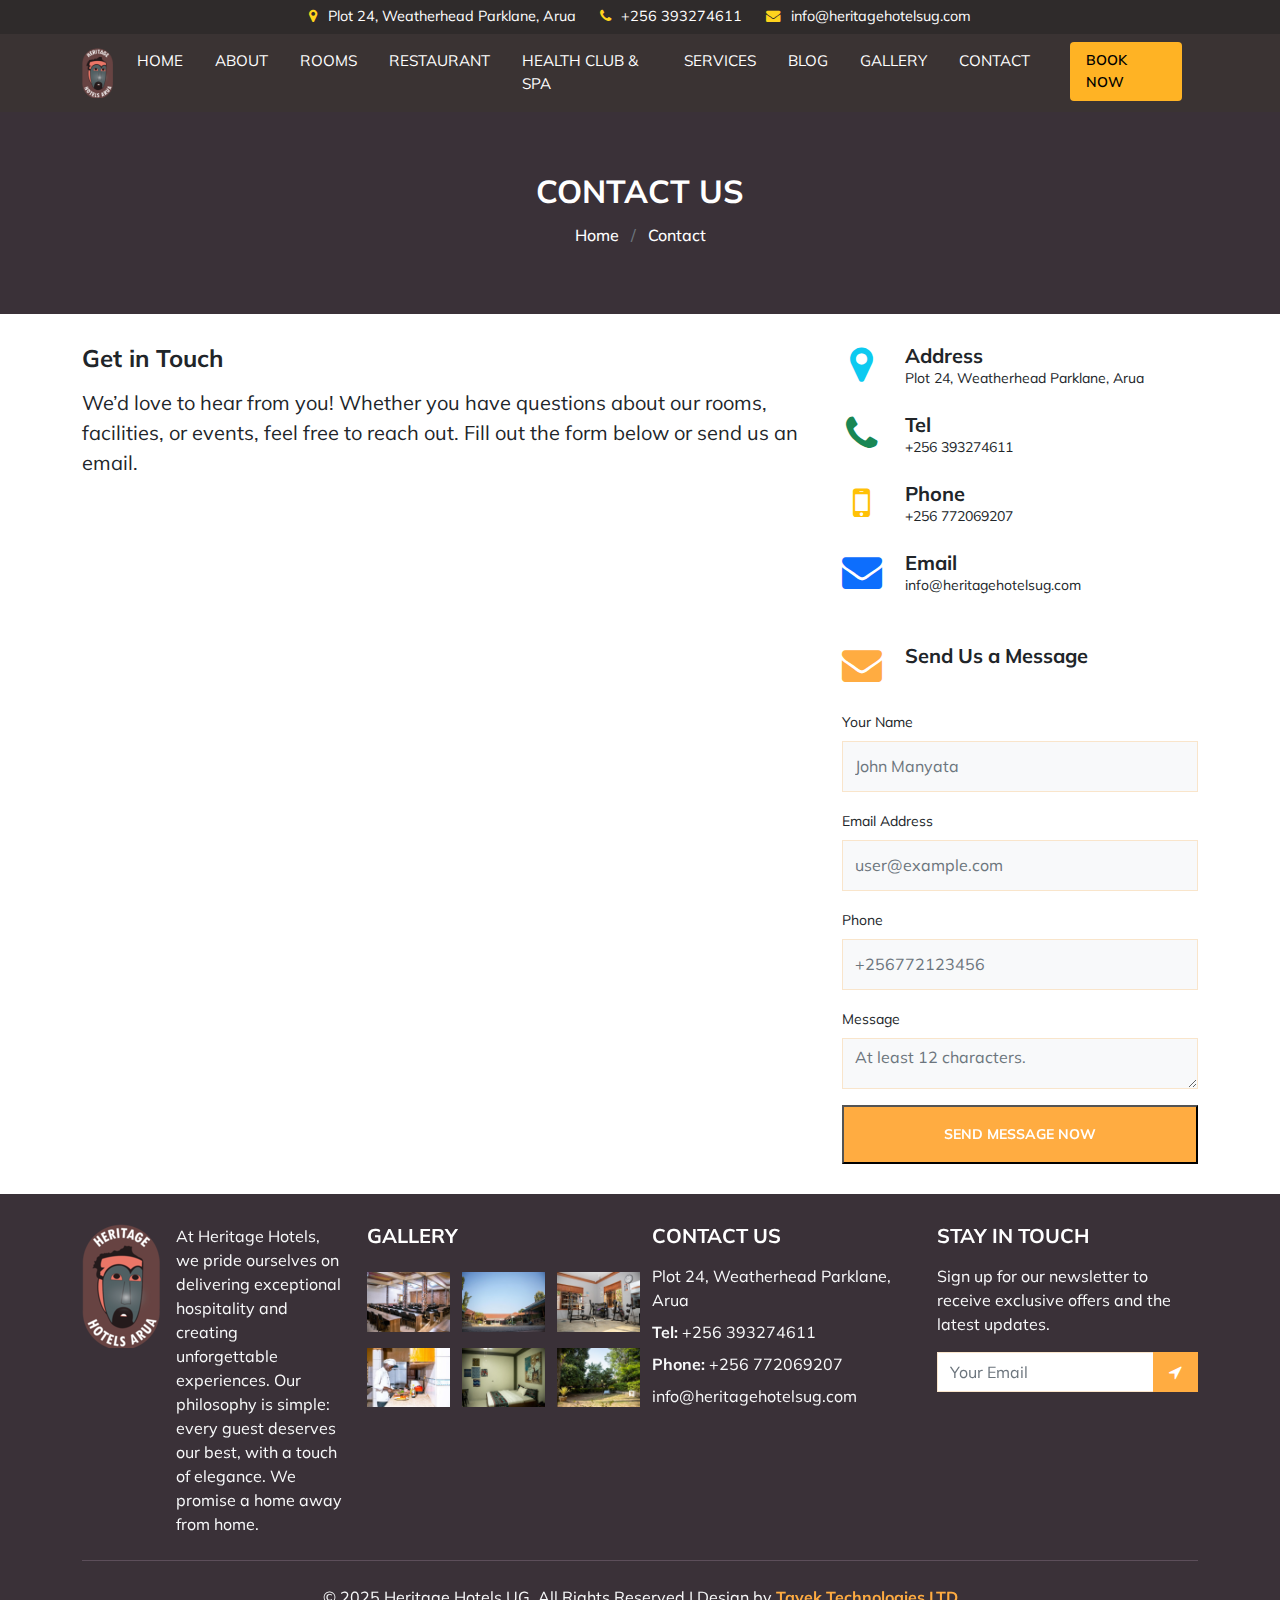
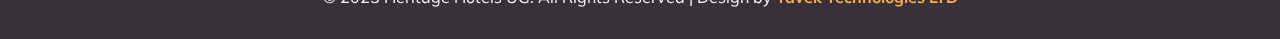
<file: contact.html>
<!DOCTYPE html>
<html lang="en">
<head>
  <meta charset="utf-8">
  <meta http-equiv="X-UA-Compatible" content="IE=edge">
  <meta name="description" content="Get in touch with Heritage Hotels Arua. We’re here to help you plan your stay, events, and more.">
  <meta name="viewport" content="width=device-width, initial-scale=1">
  <title>Contact | Heritage Hotels UG</title>

  <!-- CSS & Fonts -->
  <link href="css/bootstrap.min.css" rel="stylesheet">
  <link href="css/font-awesome.min.css" rel="stylesheet">
  <link href="css/global.css" rel="stylesheet">
  <link href="css/about.css" rel="stylesheet"> <!-- Or contact.css if you prefer -->
  <link href="https://fonts.googleapis.com/css2?family=Mulish:wght@500&display=swap" rel="stylesheet">

  <!-- Favicons -->
  <link rel="icon" type="image/x-icon" href="img/favicon.ico">
  <link rel="icon" type="image/png" sizes="32x32" href="img/favicon-32x32.png">
  <link rel="icon" type="image/png" sizes="16x16" href="img/favicon-16x16.png">
  <link rel="apple-touch-icon" sizes="180x180" href="img/apple-touch-icon.png">
  <link rel="icon" type="image/png" sizes="512x512" href="img/android-chrome-512x512.png">
  <link rel="icon" type="image/png" sizes="192x192" href="img/android-chrome-192x192.png">
  <link rel="manifest" href="img/site.webmanifest">

  <!-- Bootstrap JS -->
  <script src="js/bootstrap.bundle.min.js"></script>
</head>

<body>

  <!-- TOP BAR -->
  <div class="top-bar">
    <div class="container-xl">
      <div class="contact-info">
        <div>
          <i class="fa fa-map-marker"></i> Plot 24, Weatherhead Parklane, Arua
        </div>
        <div>
          <i class="fa fa-phone"></i> +256 393274611
        </div>
        <div>
          <i class="fa fa-envelope"></i>
          <a href="mailto:info@heritagehotelsug.com" class="text-white text-decoration-none">
            info@heritagehotelsug.com
          </a>
        </div>
      </div>
    </div>
  </div>

  <!-- NAVBAR -->
  <nav class="navbar navbar-expand-md" id="navbar_sticky">
    <div class="container-xl">
      <!-- LOGO -->
      <a class="navbar-brand p-0" href="index.html">
        <img src="img/logo.png" alt="Heritage Hotels Arua" />
      </a>

      <!-- Mobile Toggle Button -->
      <button class="navbar-toggler text-white" type="button" data-bs-toggle="collapse"
              data-bs-target="#navbarSupportedContent" aria-controls="navbarSupportedContent"
              aria-expanded="false" aria-label="Toggle navigation">
        <span class="navbar-toggler-icon" style="color:#fff;"></span>
      </button>

      <!-- NAV LINKS -->
      <div class="collapse navbar-collapse" id="navbarSupportedContent">
        <ul class="navbar-nav ms-auto mb-2 mb-lg-0">
          <li class="nav-item">
            <a class="nav-link" href="index.html">Home</a>
          </li>
          <li class="nav-item">
            <a class="nav-link" href="about.html">About</a>
          </li>
          <li class="nav-item">
            <a class="nav-link" href="accommodation.html">Rooms</a>
          </li>
          <li class="nav-item">
            <a class="nav-link" href="restaurant.html">Restaurant</a>
          </li>
          <li class="nav-item">
            <a class="nav-link" href="health_club.html">Health Club &amp; Spa</a>
          </li>
          <li class="nav-item">
            <a class="nav-link" href="services.html">Services</a>
          </li>
          <li class="nav-item">
            <a class="nav-link" href="blog.html">Blog</a>
          </li>
          <li class="nav-item">
            <a class="nav-link" href="gallery.html">Gallery</a>
          </li>
          <!-- Make “Contact” link active here -->
          <li class="nav-item">
            <a class="nav-link active" href="contact.html">Contact</a>
          </li>
        </ul>
        <!-- “BOOK NOW” Button -->
        <ul class="navbar-nav ms-2">
          <li class="nav-item">
            <a class="nav-link button" href="mailto:info@heritagehotelsug.com">Book Now</a>
          </li>
        </ul>
      </div><!-- /.collapse -->
    </div><!-- /.container-xl -->
  </nav>

  <!-- PAGE HEADER -->
  <section class="center_home" style="background-color: #3A3138; padding: 60px 0;">
    <div class="container-xl text-center text-white">
      <h2 class="text-uppercase">Contact Us</h2>
      <h6 class="mt-3">
        <a class="text-white" href="index.html">Home</a>
        <span class="mx-2 text-muted">/</span> Contact
      </h6>
    </div>
  </section>

  <!-- CONTACT SECTION -->
  <section id="contact" class="p_3">
    <div class="container-xl">
      <div class="row contact_1">
        <div class="col-md-8">
          <div class="contact_1l">
            <h4>Get in Touch</h4>
            <p class="mt-3 mb-4 fs-5">
              We’d love to hear from you! Whether you have questions about our rooms, facilities, or events, feel free to reach out. 
              Fill out the form below or send us an email.
            </p>
          </div>
        </div>
        <!-- Right Column: Key Contact Info -->
        <div class="col-md-4">
          <div class="contact_1r">
            <div class="contact_1ri row mb-4">
              <div class="col-md-2 col-2 text-center">
                <span class="text-info fs-1 lh-1"><i class="fa fa-map-marker"></i></span>
              </div>
              <div class="col-md-10 col-10">
                <h5 class="mb-0 fw-bold">Address</h5>
                <p class="mb-0 font_14">Plot 24, Weatherhead Parklane, Arua</p>
              </div>
            </div>
            <div class="contact_1ri row mb-4">
              <div class="col-md-2 col-2 text-center">
                <span class="text-success fs-1 lh-1"><i class="fa fa-phone"></i></span>
              </div>
              <div class="col-md-10 col-10">
                <h5 class="mb-0 fw-bold">Tel</h5>
                <p class="mb-0 font_14">+256 393274611</p>
              </div>
            </div>
            <div class="contact_1ri row mb-4">
              <div class="col-md-2 col-2 text-center">
                <span class="text-warning fs-1 lh-1"><i class="fa fa-mobile"></i></span>
              </div>
              <div class="col-md-10 col-10">
                <h5 class="mb-0 fw-bold">Phone</h5>
                <p class="mb-0 font_14">+256 772069207</p>
              </div>
            </div>
            <div class="contact_1ri row">
              <div class="col-md-2 col-2 text-center">
                <span class="text-primary fs-1 lh-1"><i class="fa fa-envelope"></i></span>
              </div>
              <div class="col-md-10 col-10">
                <h5 class="mb-0 fw-bold">Email</h5>
                <p class="mb-0 font_14">
                  <a class="text-dark" href="mailto:info@heritagehotelsug.com">
                    info@heritagehotelsug.com
                  </a>
                </p>
              </div>
            </div>
          </div><!-- /contact_1r -->
        </div><!-- /col-md-4 -->
      </div><!-- /row contact_1 -->

      <!-- MAP & FORM -->
      <div class="row contact_2 mt-5">
        <!-- LEFT: MAP -->
        <div class="col-md-8 mb-4 mb-md-0">
          <div class="contact_2r">
            <iframe
              src="https://www.google.com/maps/embed?pb=!1m18!1m12!1m3!1d996.070090055103!2d30.91954710032076!3d3.0191606969440845!2m3!1f0!2f0!3f0!3m2!1i1024!2i768!4f13.1!3m3!1m2!1s0x176e623f09812411%3A0xfd335fea7e56d6a2!2sHeritage%20Courts%20-%20Arua!5e0!3m2!1sen!2sug!4v1738061947041!5m2!1sen!2sug"
              width="100%"
              height="500"
              style="border:0;"
              allowfullscreen=""
              loading="lazy"
              referrerpolicy="no-referrer-when-downgrade">
            </iframe>
          </div>
        </div>

        <!-- RIGHT: CONTACT FORM -->
        <div class="col-md-4">
          <div class="contact_2l mt-5 mt-md-0">
            <div class="contact_2li row mb-4">
              <div class="col-md-2 col-2 text-center">
                <span class="fs-1 col_yell lh-1"><i class="fa fa-envelope"></i></span>
              </div>
              <div class="col-md-10 col-10">
                <h5 class="fw-bold">Send Us a Message</h5>
              </div>
            </div>

            <!-- Contact Form with ID for JS -->
            <form id="contactForm">
              <!-- Name -->
              <div class="mb-3">
                <label for="yourName" class="form-label font_14">Your Name</label>
                <input
                  type="text"
                  class="form-control bg-light"
                  id="yourName"
                  name="yourName"
                  placeholder="John Manyata"
                  required
                >
              </div>

              <!-- Email -->
              <div class="mb-3">
                <label for="yourEmail" class="form-label font_14">Email Address</label>
                <input
                  type="email"
                  class="form-control bg-light"
                  id="yourEmail"
                  name="yourEmail"
                  placeholder="user@example.com"
                  required
                >
              </div>

              <!-- Phone -->
              <div class="mb-3">
                <label for="yourPhone" class="form-label font_14">Phone</label>
                <input
                  type="text"
                  class="form-control bg-light"
                  id="yourPhone"
                  name="yourPhone"
                  placeholder="+256772123456"
                  required
                >
              </div>

              <!-- Message -->
              <div class="mb-3">
                <label for="yourMessage" class="form-label font_14">Message</label>
                <textarea
                  class="form-control bg-light"
                  id="yourMessage"
                  name="yourMessage"
                  rows="4"
                  placeholder="At least 12 characters."
                  required
                ></textarea>
              </div>

              <button type="submit" class="button w-100 fw-bold">Send Message Now</button>
            </form>
          </div>
        </div>
      </div><!-- /row contact_2 -->
    </div><!-- /container-xl -->
  </section>

  <!-- FEEDBACK MODAL (hidden by default) -->
  <div class="modal fade" id="feedbackModal" tabindex="-1" aria-labelledby="feedbackModalLabel" aria-hidden="true">
    <div class="modal-dialog modal-dialog-centered">
      <div class="modal-content">
        <div class="modal-header">
          <h5 class="modal-title" id="feedbackModalLabel">Form Submission</h5>
          <button type="button" class="btn-close" data-bs-dismiss="modal"></button>
        </div>
        <div class="modal-body" id="feedbackModalBody">
          <!-- JS will insert feedback here -->
        </div>
      </div>
    </div>
  </div>

  <!-- FOOTER -->
  <section id="footer" class="p_3 bg_dark">
    <div class="container-xl">
      <div class="row footer_1">
        <div class="col-md-3">
          <div class="footer_1i d-flex align-items-start">
            <img src="img/logo.png" alt="Heritage Hotels Arua" class="logo-footer me-3">
            <p class="mb-0 text-light">
              At Heritage Hotels, we pride ourselves on delivering exceptional hospitality and creating unforgettable experiences.
              Our philosophy is simple: every guest deserves our best, with a touch of elegance. We promise a home away from home.
            </p>
          </div>
        </div>
        <div class="col-md-3">
          <div class="footer_1i">
            <h5 class="text-white mb-4">GALLERY</h5>
            <div class="footer_1i1 row">
              <div class="col-md-4 pe-0 col-4">
                <div class="grid clearfix">
                  <figure class="effect-jazz mb-0">
                    <a href="gallery.html">
                      <img src="img/index_gallery_1.jpg" class="w-100" alt="gallery1">
                    </a>
                  </figure>
                </div>
              </div>
              <div class="col-md-4 pe-0 col-4">
                <div class="grid clearfix">
                  <figure class="effect-jazz mb-0">
                    <a href="gallery.html">
                      <img src="img/index_gallery_2.jpg" class="w-100" alt="gallery2">
                    </a>
                  </figure>
                </div>
              </div>
              <div class="col-md-4 pe-0 col-4">
                <div class="grid clearfix">
                  <figure class="effect-jazz mb-0">
                    <a href="gallery.html">
                      <img src="img/index_gallery_3.jpg" class="w-100" alt="gallery3">
                    </a>
                  </figure>
                </div>
              </div>
            </div>
            <div class="footer_1i1 row mt-3">
              <div class="col-md-4 pe-0 col-4">
                <div class="grid clearfix">
                  <figure class="effect-jazz mb-0">
                    <a href="gallery.html">
                      <img src="img/index_gallery_4.jpg" class="w-100" alt="gallery4">
                    </a>
                  </figure>
                </div>
              </div>
              <div class="col-md-4 pe-0 col-4">
                <div class="grid clearfix">
                  <figure class="effect-jazz mb-0">
                    <a href="gallery.html">
                      <img src="img/index_gallery_5.jpg" class="w-100" alt="gallery5">
                    </a>
                  </figure>
                </div>
              </div>
              <div class="col-md-4 pe-0 col-4">
                <div class="grid clearfix">
                  <figure class="effect-jazz mb-0">
                    <a href="gallery.html">
                      <img src="img/index_gallery_6.jpg" class="w-100" alt="gallery6">
                    </a>
                  </figure>
                </div>
              </div>
            </div>
          </div>
        </div>
        <!-- CONTACT US -->
        <div class="col-md-3">
          <div class="footer_1i">
            <h5 class="text-white mb-3">CONTACT US</h5>
            <p class="text-light mb-2">Plot 24, Weatherhead Parklane, Arua</p>
            <p class="text-light mb-2"><span class="fw-bold">Tel:</span> +256 393274611</p>
            <p class="text-light mb-2"><span class="fw-bold">Phone:</span> +256 772069207</p>
            <p class="mb-0">
              <a class="text-light" href="mailto:info@heritagehotelsug.com">info@heritagehotelsug.com</a>
            </p>
          </div>
        </div>
        <!-- NEWSLETTER -->
        <div class="col-md-3">
          <div class="footer_1i">
            <h5 class="text-white mb-3">STAY IN TOUCH</h5>
            <p class="mb-3 text-light">
              Sign up for our newsletter to receive exclusive offers and the latest updates.
            </p>
            <div class="input-group">
              <input type="text" class="form-control" placeholder="Your Email">
              <span class="input-group-btn">
                <button class="btn btn-primary bg_yell rounded-0 p-2 px-3 border-0" type="button">
                  <i class="fa fa-location-arrow"></i>
                </button>
              </span>
            </div>
          </div>
        </div>
      </div>
      <hr class="mt-4 mb-4 hr_1">
      <div class="row footer_2 text-center">
        <div class="col-md-12">
          <p class="mb-0 text-light">
            © 2025 Heritage Hotels UG. All Rights Reserved | Design by
            <a class="col_yell fw-bold" href="https://tavektechnologies.com/" target="_blank">
              Tavek Technologies LTD
            </a>
          </p>
        </div>
      </div>
    </div>
  </section>

  <!-- ASYNCHRONOUS FORM SCRIPT -->
  <script>
  document.addEventListener('DOMContentLoaded', function(){
    const contactForm = document.getElementById('contactForm');
    const feedbackModal = new bootstrap.Modal(document.getElementById('feedbackModal'));
    const feedbackModalBody = document.getElementById('feedbackModalBody');

    contactForm.addEventListener('submit', function(e){
      e.preventDefault(); // Prevent normal form POST

      // Gather data
      const formData = new FormData(contactForm);

      // Send via Fetch to send_email.php
      fetch('send_email.php', {
        method: 'POST',
        body: formData
      })
      .then(response => response.text())
      .then(data => {
        // Show result in the feedback modal
        feedbackModalBody.innerHTML = data;
        feedbackModal.show();

        // If success, optionally clear the form
        if (data.includes("Email sent successfully")) {
          contactForm.reset();
        }
      })
      .catch(err => {
        feedbackModalBody.innerHTML = "An error occurred. Please try again.";
        feedbackModal.show();
      });
    });
  });
  </script>

  <!-- STICKY NAV SCRIPT -->
  <script>
  window.onscroll = function() {myFunction()};
  var navbar_sticky = document.getElementById("navbar_sticky");
  var sticky = navbar_sticky ? navbar_sticky.offsetTop : 0;
  var navbar_height = document.querySelector('.navbar').offsetHeight;

  function myFunction() {
    if (window.pageYOffset >= sticky + navbar_height) {
      if (navbar_sticky) navbar_sticky.classList.add("sticky");
    } else {
      if (navbar_sticky) navbar_sticky.classList.remove("sticky");
      document.body.style.paddingTop = '0';
    }
  }
  </script>

</body>
</html>
</file>
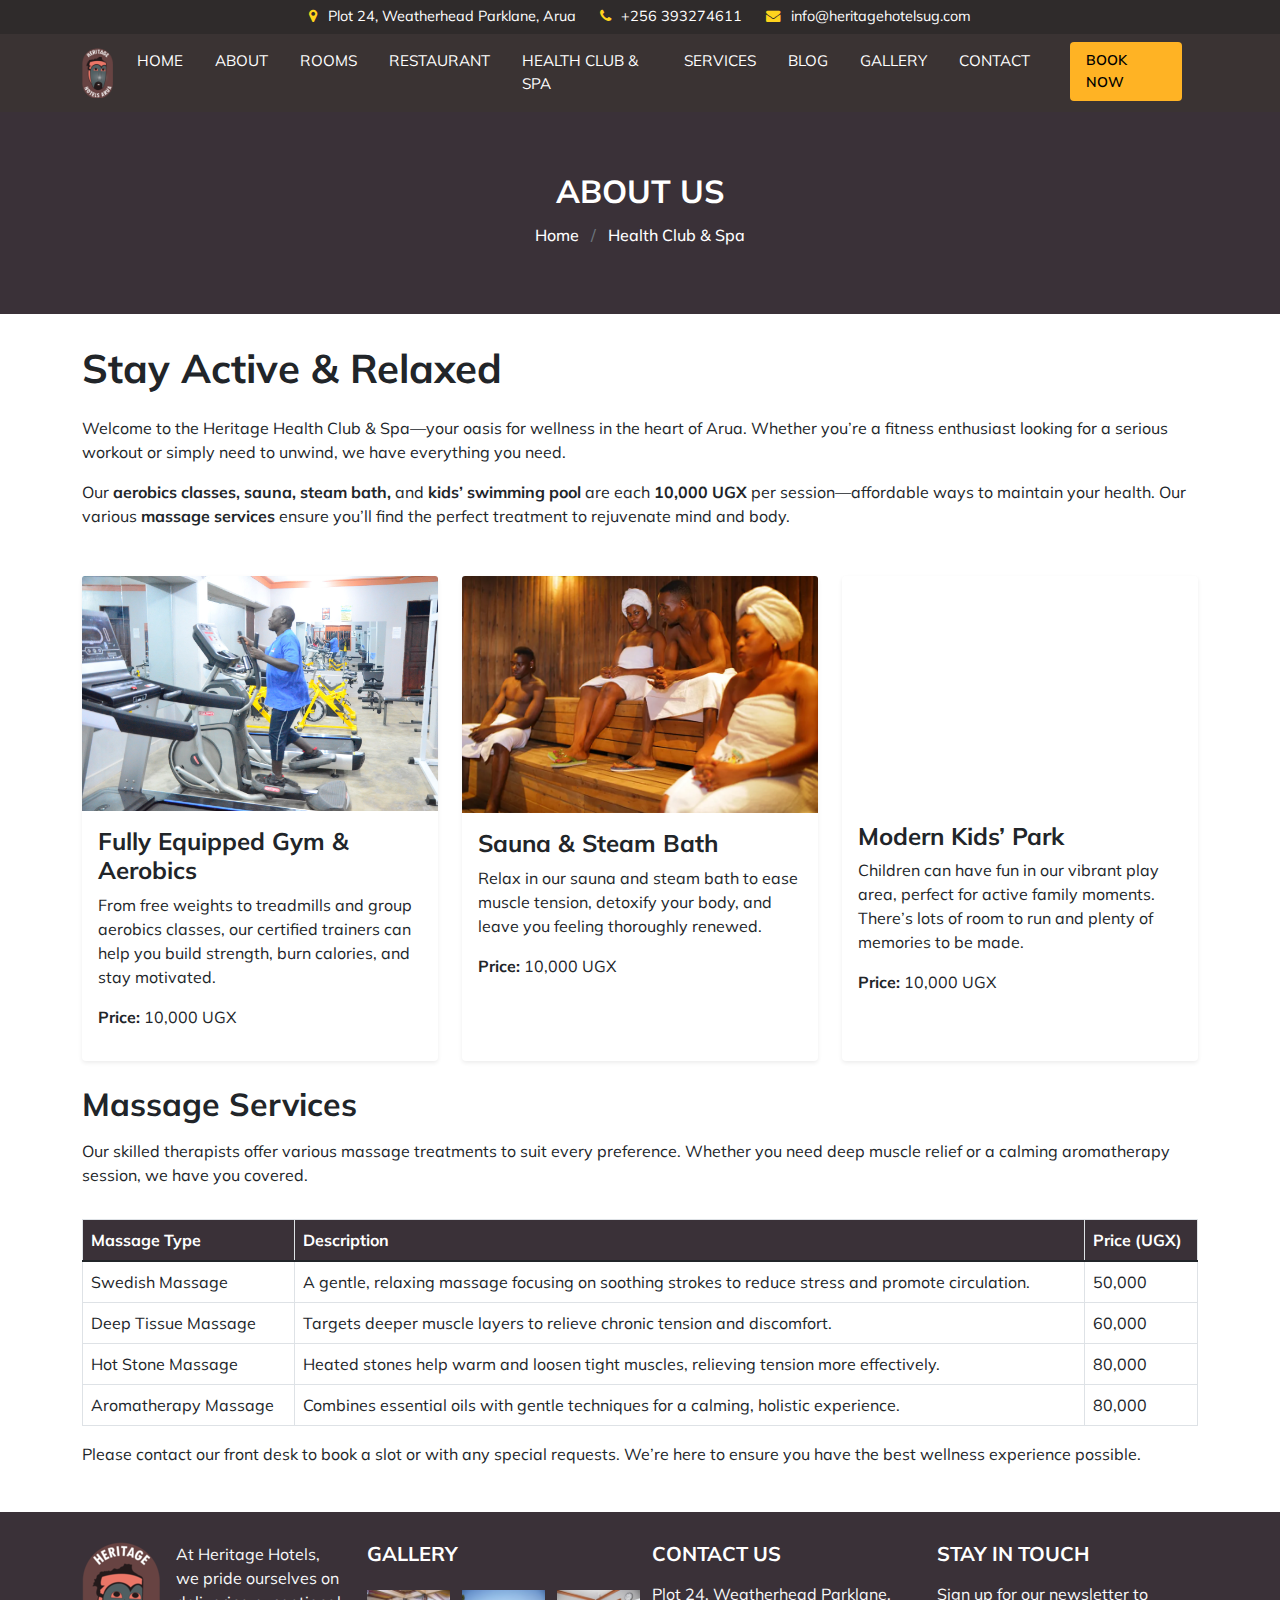
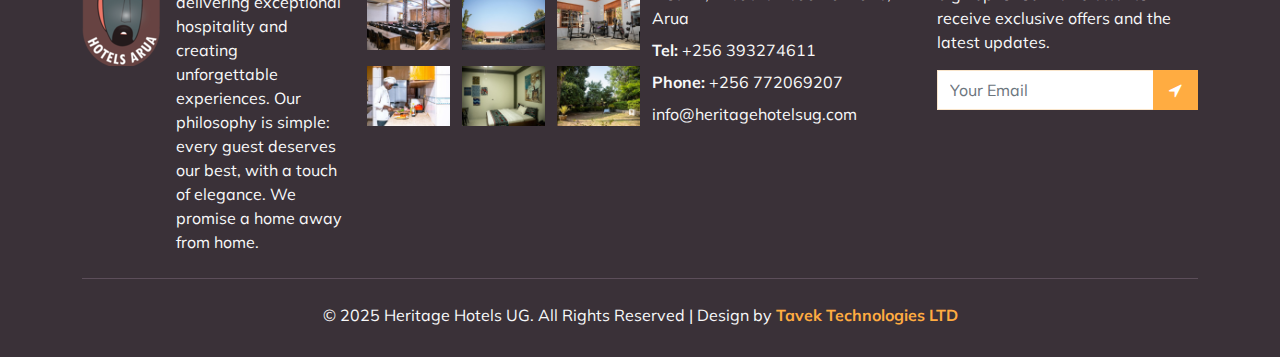
<file: health_club.html>
<!DOCTYPE html>
<html lang="en">
<head>
  <meta charset="utf-8">
  <meta http-equiv="X-UA-Compatible" content="IE=edge">
  <meta name="description" content="Experience premium fitness and relaxation at Heritage Hotels Arua Health Club & Spa.">
  <meta name="viewport" content="width=device-width, initial-scale=1">
  <title>Health Club & Spa | Heritage Hotels UG</title>

  <!-- CSS & Fonts -->
  <link href="css/bootstrap.min.css" rel="stylesheet">
  <link href="css/font-awesome.min.css" rel="stylesheet">
  <link href="css/global.css" rel="stylesheet">
  <link href="css/index.css" rel="stylesheet"> <!-- Or your dedicated health_club.css if you prefer -->
  <link href="https://fonts.googleapis.com/css2?family=Mulish:wght@500&display=swap" rel="stylesheet">
  
  <link rel="icon" type="image/x-icon" href="img/favicon.ico">
  <link rel="icon" type="image/png" sizes="32x32" href="img/favicon-32x32.png">
  <link rel="icon" type="image/png" sizes="16x16" href="img/favicon-16x16.png">
  <link rel="apple-touch-icon" sizes="180x180" href="img/apple-touch-icon.png">
  <!-- Android Icons -->
  <link rel="icon" type="image/png" sizes="512x512" href="img/android-chrome-512x512.png">
  <link rel="icon" type="image/png" sizes="192x192" href="img/android-chrome-192x192.png">
  <link rel="manifest" href="img/site.webmanifest">

  <!-- Bootstrap JS -->
  <script src="js/bootstrap.bundle.min.js"></script>
</head>

<body>
  <!-- TOP BAR -->
  <div class="top-bar">
    <div class="container-xl">
      <div class="contact-info">
        <div>
          <i class="fa fa-map-marker"></i> Plot 24, Weatherhead Parklane, Arua
        </div>
        <div>
          <i class="fa fa-phone"></i> +256 393274611
        </div>
        <div>
          <i class="fa fa-envelope"></i>
          <a href="mailto:info@heritagehotelsug.com" class="text-white text-decoration-none">
            info@heritagehotelsug.com
          </a>
        </div>
      </div>
    </div>
  </div>

  <!-- NAVBAR -->
  <nav class="navbar navbar-expand-md" id="navbar_sticky">
    <div class="container-xl">
      <!-- LOGO -->
      <a class="navbar-brand p-0" href="index.html">
        <img src="img/logo.png" alt="Heritage Hotels Arua" />
      </a>

      <!-- Mobile Toggle Button -->
      <button class="navbar-toggler text-white" type="button" data-bs-toggle="collapse"
              data-bs-target="#navbarSupportedContent" aria-controls="navbarSupportedContent"
              aria-expanded="false" aria-label="Toggle navigation">
        <span class="navbar-toggler-icon" style="color:#fff;"></span>
      </button>

      <!-- NAV LINKS -->
      <div class="collapse navbar-collapse" id="navbarSupportedContent">
        <ul class="navbar-nav ms-auto mb-2 mb-lg-0">
          <li class="nav-item">
            <a class="nav-link" href="index.html">Home</a>
          </li>
          <li class="nav-item">
            <a class="nav-link active" href="about.html">About</a>
          </li>
          <li class="nav-item">
            <a class="nav-link" href="accommodation.html">Rooms</a>
          </li>
          <li class="nav-item">
            <a class="nav-link" href="restaurant.html">Restaurant</a>
          </li>
          <li class="nav-item">
            <a class="nav-link" href="health_club.html">Health Club &amp; Spa</a>
          </li>
          <li class="nav-item">
            <a class="nav-link" href="services.html">Services</a>
          </li>
          <li class="nav-item">
            <a class="nav-link" href="blog.html">Blog</a>
          </li>
          <li class="nav-item">
            <a class="nav-link" href="gallery.html">Gallery</a>
          </li>
          <li class="nav-item">
            <a class="nav-link" href="contact.html">Contact</a>
          </li>
        </ul>
        <!-- BOOK NOW Button -->
        <ul class="navbar-nav ms-2">
          <li class="nav-item">
            <a class="nav-link button" href="mailto:info@heritagehotelsug.com">Book Now</a>
          </li>
        </ul>
      </div><!-- /.collapse -->
    </div><!-- /.container-xl -->
  </nav>

  <!-- PAGE HEADER / BANNER -->
  <section class="center_home" style="background-color: #3A3138; padding: 60px 0;">
    <div class="container-xl text-center text-white">
      <h2 class="text-uppercase">About Us</h2>
      <h6 class="mt-3">
        <a class="text-white" href="index.html">Home</a>
        <span class="mx-2 text-muted">/</span> Health Club &amp; Spa
      </h6>
    </div>
  </section>

  <!-- HEALTH CLUB & SPA CONTENT -->
  <section id="health_club" class="p_3">
    <div class="container-xl">
      <div class="row">
        <div class="col-md-12">
          <!-- Intro Text -->
          <h1 class="mb-4">Stay Active &amp; Relaxed</h1>
          <p>
            Welcome to the Heritage Health Club &amp; Spa—your oasis for wellness in the heart of Arua. Whether you’re a fitness enthusiast looking for a serious workout or simply need to unwind, we have everything you need.
          </p>
          <p class="mb-5">
            Our <strong>aerobics classes, sauna, steam bath,</strong> and <strong>kids’ swimming pool</strong> are each <strong>10,000 UGX</strong> per session—affordable ways to maintain your health. Our various <strong>massage services</strong> ensure you’ll find the perfect treatment to rejuvenate mind and body.
          </p>
        </div>
      </div>

      <!-- Services Grid -->
      <div class="row g-4 align-items-stretch">
        <!-- Gym & Aerobics -->
        <div class="col-md-4 d-flex">
          <div class="card border-0 shadow-sm flex-fill">
            <img src="img/Gym_equipment.jpg" class="card-img-top" alt="Gym Equipment">
            <div class="card-body">
              <h4 class="card-title">Fully Equipped Gym &amp; Aerobics</h4>
              <p class="card-text">
                From free weights to treadmills and group aerobics classes, our certified trainers can help you build strength, burn calories, and stay motivated.
              </p>
              <p><strong>Price:</strong> 10,000 UGX</p>
            </div>
          </div>
        </div>
        <!-- Sauna & Steam Bath -->
        <div class="col-md-4 d-flex">
          <div class="card border-0 shadow-sm flex-fill">
            <img src="img/sauna-final.jpg" class="card-img-top" alt="Sauna and Steam">
            <div class="card-body">
              <h4 class="card-title">Sauna &amp; Steam Bath</h4>
              <p class="card-text">
                Relax in our sauna and steam bath to ease muscle tension, detoxify your body, and leave you feeling thoroughly renewed.
              </p>
              <p><strong>Price:</strong> 10,000 UGX</p>
            </div>
          </div>
        </div>

        <!-- Kids Park (Embedded Video) -->
        <div class="col-md-4 d-flex">
          <div class="card border-0 shadow-sm flex-fill">
            <!-- Make iframe the same vertical space as the images -->
            <div class="card-img-top" style="height: 230px; overflow: hidden;">
              <iframe
                style="width:100%; height:230px; border:0;"
                src="https://www.youtube.com/embed/LFCJ5_66Mek"
                title="Kids Park Video"
                allow="accelerometer; autoplay; clipboard-write; encrypted-media; gyroscope; picture-in-picture"
                allowfullscreen>
              </iframe>
            </div>
            <div class="card-body">
              <h4 class="card-title">Modern Kids’ Park</h4>
              <p class="card-text">
                Children can have fun in our vibrant play area, perfect for active family moments. There’s lots of room to run and plenty of memories to be made.
              </p>
              <p><strong>Price:</strong> 10,000 UGX</p>
            </div>
          </div>
        </div>
      </div><!-- /row -->

      <!-- Massage Services -->
      <div class="row mt-4">
        <div class="col-md-12">
          <h2 class="mb-3">Massage Services</h2>
          <p>
            Our skilled therapists offer various massage treatments to suit every preference. Whether you need deep muscle relief or a calming aromatherapy session, we have you covered.
          </p>
          <!-- Common Massage Types & Prices -->
          <div class="table-responsive">
            <table class="table table-bordered mt-3">
              <thead class="bg_dark text-white">
                <tr>
                  <th>Massage Type</th>
                  <th>Description</th>
                  <th>Price (UGX)</th>
                </tr>
              </thead>
              <tbody>
                <tr>
                  <td>Swedish Massage</td>
                  <td>A gentle, relaxing massage focusing on soothing strokes to reduce stress and promote circulation.</td>
                  <td>50,000</td>
                </tr>
                <tr>
                  <td>Deep Tissue Massage</td>
                  <td>Targets deeper muscle layers to relieve chronic tension and discomfort.</td>
                  <td>60,000</td>
                </tr>
                <tr>
                  <td>Hot Stone Massage</td>
                  <td>Heated stones help warm and loosen tight muscles, relieving tension more effectively.</td>
                  <td>80,000</td>
                </tr>
                <tr>
                  <td>Aromatherapy Massage</td>
                  <td>Combines essential oils with gentle techniques for a calming, holistic experience.</td>
                  <td>80,000</td>
                </tr>
              </tbody>
            </table>
          </div>
          <p>
            Please contact our front desk to book a slot or with any special requests. We’re here to ensure you have the best wellness experience possible.
          </p>
        </div>
      </div><!-- /row -->

    </div><!-- /container-xl -->
  </section>

  <!-- FOOTER -->
  <section id="footer" class="p_3 bg_dark">
    <div class="container-xl">
      <div class="row footer_1">
        <div class="col-md-3">
          <div class="footer_1i d-flex align-items-start">
            <img src="img/logo.png" alt="Heritage Hotels Arua" class="logo-footer me-3">
            <p class="mb-0 text-light">
              At Heritage Hotels, we pride ourselves on delivering exceptional hospitality and creating unforgettable experiences. 
              Our philosophy is simple: every guest deserves our best, with a touch of elegance. We promise a home away from home.
            </p>
          </div>
        </div>
        <div class="col-md-3">
          <div class="footer_1i">
            <h5 class="text-white mb-4">GALLERY</h5>
            <div class="footer_1i1 row">
              <div class="col-md-4 pe-0 col-4">
                <div class="grid clearfix">
                  <figure class="effect-jazz mb-0">
                    <a href="gallery.html"><img src="img/index_gallery_1.jpg" class="w-100" alt="gallery1"></a>
                  </figure>
                </div>
              </div>
              <div class="col-md-4 pe-0 col-4">
                <div class="grid clearfix">
                  <figure class="effect-jazz mb-0">
                    <a href="gallery.html"><img src="img/index_gallery_2.jpg" class="w-100" alt="gallery2"></a>
                  </figure>
                </div>
              </div>
              <div class="col-md-4 pe-0 col-4">
                <div class="grid clearfix">
                  <figure class="effect-jazz mb-0">
                    <a href="gallery.html"><img src="img/index_gallery_3.jpg" class="w-100" alt="gallery3"></a>
                  </figure>
                </div>
              </div>
            </div>
            <div class="footer_1i1 row mt-3">
              <div class="col-md-4 pe-0 col-4">
                <div class="grid clearfix">
                  <figure class="effect-jazz mb-0">
                    <a href="gallery.html"><img src="img/index_gallery_4.jpg" class="w-100" alt="gallery4"></a>
                  </figure>
                </div>
              </div>
              <div class="col-md-4 pe-0 col-4">
                <div class="grid clearfix">
                  <figure class="effect-jazz mb-0">
                    <a href="gallery.html"><img src="img/index_gallery_5.jpg" class="w-100" alt="gallery5"></a>
                  </figure>
                </div>
              </div>
              <div class="col-md-4 pe-0 col-4">
                <div class="grid clearfix">
                  <figure class="effect-jazz mb-0">
                    <a href="gallery.html"><img src="img/index_gallery_6.jpg" class="w-100" alt="gallery6"></a>
                  </figure>
                </div>
              </div>
            </div>
          </div>
        </div>
        <!-- CONTACT US -->
        <div class="col-md-3">
          <div class="footer_1i">
            <h5 class="text-white mb-3">CONTACT US</h5>
            <p class="text-light mb-2">Plot 24, Weatherhead Parklane, Arua</p>
            <p class="text-light mb-2"><span class="fw-bold">Tel:</span> +256 393274611</p>
            <p class="text-light mb-2"><span class="fw-bold">Phone:</span> +256 772069207</p>
            <p class="mb-0">
              <a class="text-light" href="mailto:info@heritagehotelsug.com">info@heritagehotelsug.com</a>
            </p>
          </div>
        </div>
        <!-- NEWSLETTER -->
        <div class="col-md-3">
          <div class="footer_1i">
            <h5 class="text-white mb-3">STAY IN TOUCH</h5>
            <p class="mb-3 text-light">
              Sign up for our newsletter to receive exclusive offers and the latest updates.
            </p>
            <div class="input-group">
              <input type="text" class="form-control" placeholder="Your Email">
              <span class="input-group-btn">
                <button class="btn btn-primary bg_yell rounded-0 p-2 px-3 border-0" type="button">
                  <i class="fa fa-location-arrow"></i>
                </button>
              </span>
            </div>
          </div>
        </div>
      </div>
      <hr class="mt-4 mb-4 hr_1">
      <div class="row footer_2 text-center">
        <div class="col-md-12">
          <p class="mb-0 text-light">
            © 2025 Heritage Hotels UG. All Rights Reserved | Design by
            <a class="col_yell fw-bold" href="https://tavektechnologies.com/" target="_blank">
              Tavek Technologies LTD
            </a>
          </p>
        </div>
      </div>
    </div>
  </section>

  <!-- Sticky Nav Script -->
  <script>
    window.onscroll = function() {myFunction()};
    var navbar_sticky = document.getElementById("navbar_sticky");
    var sticky = navbar_sticky ? navbar_sticky.offsetTop : 0;
    var navbar_height = document.querySelector('.navbar').offsetHeight;

    function myFunction() {
      if (window.pageYOffset >= sticky + navbar_height) {
        if (navbar_sticky) navbar_sticky.classList.add("sticky");
      } else {
        if (navbar_sticky) navbar_sticky.classList.remove("sticky");
        document.body.style.paddingTop = '0';
      }
    }
  </script>
</body>
</html>
</file>
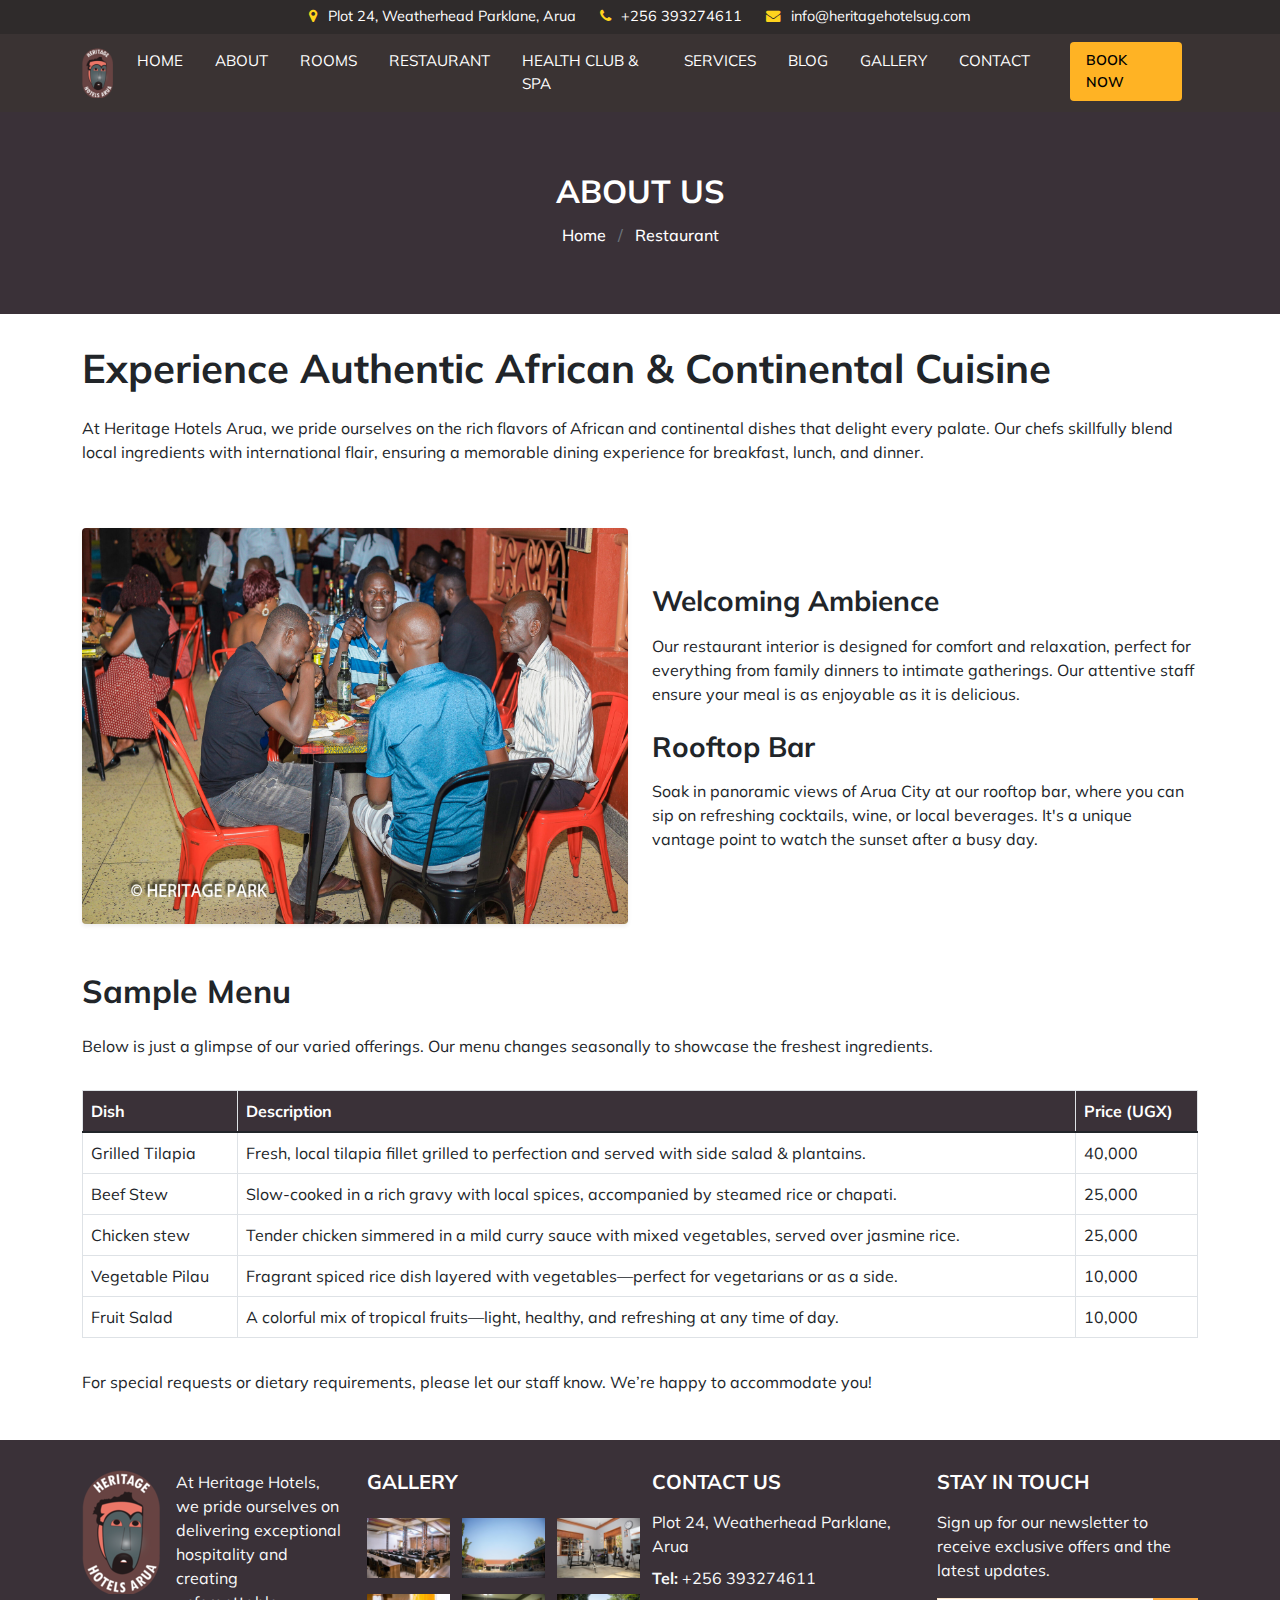
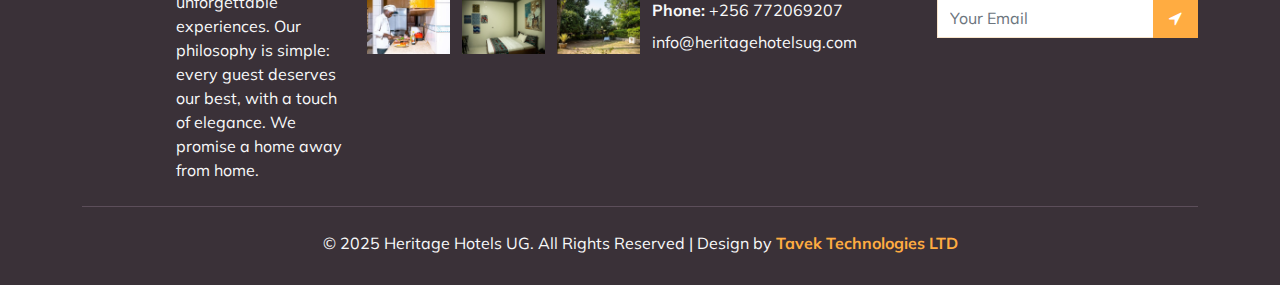
<file: restaurant.html>
<!DOCTYPE html>
<html lang="en">
<head>
  <meta charset="utf-8">
  <meta http-equiv="X-UA-Compatible" content="IE=edge">
  <meta name="description" content="Enjoy African and continental cuisine at the Heritage Hotels Arua Restaurant & Rooftop Bar.">
  <meta name="viewport" content="width=device-width, initial-scale=1">
  <title>Restaurant | Heritage Hotels UG</title>

  <!-- CSS & Fonts -->
  <link href="css/bootstrap.min.css" rel="stylesheet">
  <link href="css/font-awesome.min.css" rel="stylesheet">
  <link href="css/global.css" rel="stylesheet">
  <link href="css/index.css" rel="stylesheet"> <!-- or restaurant.css if you prefer a dedicated file -->
  <link href="https://fonts.googleapis.com/css2?family=Mulish:wght@500&display=swap" rel="stylesheet">
  <link rel="icon" type="image/x-icon" href="img/favicon.ico">
  <link rel="icon" type="image/png" sizes="32x32" href="img/favicon-32x32.png">
  <link rel="icon" type="image/png" sizes="16x16" href="img/favicon-16x16.png">
  <link rel="apple-touch-icon" sizes="180x180" href="img/apple-touch-icon.png">
  <!-- Android Icons -->
  <link rel="icon" type="image/png" sizes="512x512" href="img/android-chrome-512x512.png">
  <link rel="icon" type="image/png" sizes="192x192" href="img/android-chrome-192x192.png">

  <!-- Web App Manifest -->
  <link rel="manifest" href="img/site.webmanifest">
  <!-- Scripts -->
  <script src="js/bootstrap.bundle.min.js"></script>
</head>

<body>

  <div class="top-bar">
    <div class="container-xl">
      <div class="contact-info">
        <div>
          <i class="fa fa-map-marker"></i> Plot 24, Weatherhead Parklane, Arua
        </div>
        <div>
          <i class="fa fa-phone"></i> +256 393274611
        </div>
        <div>
          <i class="fa fa-envelope"></i>
          <a href="mailto:info@heritagehotelsug.com" class="text-white text-decoration-none">
            info@heritagehotelsug.com
          </a>
        </div>
      </div>
    </div>
  </div>


  <nav class="navbar navbar-expand-md" id="navbar_sticky">
    <div class="container-xl">
      <!-- LOGO -->
      <a class="navbar-brand p-0" href="index.html">
        <img src="img/logo.png" alt="Heritage Hotels Arua" />
      </a>
  
      <!-- Mobile Toggle Button -->
      <button class="navbar-toggler text-white" type="button" data-bs-toggle="collapse"
              data-bs-target="#navbarSupportedContent" aria-controls="navbarSupportedContent"
              aria-expanded="false" aria-label="Toggle navigation">
        <span class="navbar-toggler-icon" style="color:#fff;"></span>
      </button>
  
      <!-- NAV LINKS -->
      <div class="collapse navbar-collapse" id="navbarSupportedContent">
        <ul class="navbar-nav ms-auto mb-2 mb-lg-0">
          <li class="nav-item">
            <a class="nav-link" href="index.html">Home</a>
          </li>
          <li class="nav-item">
            <!-- Make “About” active -->
            <a class="nav-link active" href="about.html">About</a>
          </li>
          <li class="nav-item">
            <a class="nav-link" href="accommodation.html">Rooms</a>
          </li>
          <li class="nav-item">
            <a class="nav-link" href="restaurant.html">Restaurant</a>
          </li>
          <li class="nav-item">
            <a class="nav-link" href="health_club.html">Health Club &amp; Spa</a>
          </li>
          <li class="nav-item">
            <a class="nav-link" href="services.html">Services</a>
          </li>
          <li class="nav-item">
            <a class="nav-link" href="blog.html">Blog</a>
          </li>
          <li class="nav-item">
            <a class="nav-link" href="gallery.html">Gallery</a>
          </li>
          <li class="nav-item">
            <a class="nav-link" href="contact.html">Contact</a>
          </li>
        </ul>
        <!-- “BOOK NOW” Button -->
        <ul class="navbar-nav ms-2">
          <li class="nav-item">
            <a class="nav-link button" href="mailto:info@heritagehotelsug.com">Book Now</a>
          </li>
        </ul>
      </div><!-- /.collapse -->
    </div><!-- /.container-xl -->
  </nav> 


  <section class="center_home" style="background-color: #3A3138; padding: 60px 0;">
    <div class="container-xl text-center text-white">
      <h2 class="text-uppercase">About Us</h2>
      <h6 class="mt-3">
        <a class="text-white" href="index.html">Home</a>
        <span class="mx-2 text-muted">/</span> Restaurant
      </h6>
    </div>
  </section>



<!-- RESTAURANT SECTION -->
<section id="restaurant" class="p_3">
  <div class="container-xl">
    <div class="row mb-5">
      <div class="col-md-12">
        <h1 class="mb-4">Experience Authentic African &amp; Continental Cuisine</h1>
        <p>
          At Heritage Hotels Arua, we pride ourselves on the rich flavors of African and continental dishes that delight every palate. Our chefs skillfully blend local ingredients with international flair, ensuring a memorable dining experience for breakfast, lunch, and dinner. 
        </p>
      </div>
    </div>
    <!-- Restaurant Interior & Info -->
    <div class="row align-items-center mb-5">
      <div class="col-md-6">
        <img src="img/d_e_0.jpg" alt="Restaurant Interior" class="img-fluid rounded shadow-sm">
      </div>
      <div class="col-md-6 mt-4 mt-md-0">
        <h3 class="mb-3">Welcoming Ambience</h3>
        <p>
          Our restaurant interior is designed for comfort and relaxation, perfect for everything from family dinners to intimate gatherings. Our attentive staff ensure your meal is as enjoyable as it is delicious.
        </p>
        <h3 class="mt-4 mb-3">Rooftop Bar</h3>
        <p>
          Soak in panoramic views of Arua City at our rooftop bar, where you can sip on refreshing cocktails, wine, or local beverages. It's a unique vantage point to watch the sunset after a busy day.
        </p>
      </div>
    </div>
    <!-- Sample Menu -->
    <div class="row">
      <div class="col-md-12">
        <h2 class="mb-4">Sample Menu</h2>
        <p>
          Below is just a glimpse of our varied offerings. Our menu changes seasonally to showcase the freshest ingredients. 
        </p>
        <div class="table-responsive">
          <table class="table table-bordered mt-3">
            <thead class="bg_dark text-white">
              <tr>
                <th>Dish</th>
                <th>Description</th>
                <th>Price (UGX)</th>
              </tr>
            </thead>
            <tbody>
              <tr>
                <td>Grilled Tilapia</td>
                <td>Fresh, local tilapia fillet grilled to perfection and served with side salad &amp; plantains.</td>
                <td>40,000</td>
              </tr>
              <tr>
                <td>Beef Stew</td>
                <td>Slow-cooked in a rich gravy with local spices, accompanied by steamed rice or chapati.</td>
                <td>25,000</td>
              </tr>
              <tr>
                <td>Chicken stew</td>
                <td>Tender chicken simmered in a mild curry sauce with mixed vegetables, served over jasmine rice.</td>
                <td>25,000</td>
              </tr>
              <tr>
                <td>Vegetable Pilau</td>
                <td>Fragrant spiced rice dish layered with vegetables—perfect for vegetarians or as a side.</td>
                <td>10,000</td>
              </tr>
              <tr>
                <td>Fruit Salad</td>
                <td>A colorful mix of tropical fruits—light, healthy, and refreshing at any time of day.</td>
                <td>10,000</td>
              </tr>
            </tbody>
          </table>
        </div>
        <p class="mt-3">
          For special requests or dietary requirements, please let our staff know. We’re happy to accommodate you!
        </p>
      </div>
    </div>
  </div><!-- /container-xl -->
</section>

<!-- FOOTER -->
<section id="footer" class="p_3 bg_dark">
  <div class="container-xl">
    <div class="row footer_1">
      <div class="col-md-3">
        <div class="footer_1i d-flex align-items-start">
          <img src="img/logo.png" alt="Heritage Hotels Arua" class="logo-footer me-3">
          <p class="mb-0 text-light">
            At Heritage Hotels, we pride ourselves on delivering exceptional hospitality and creating unforgettable experiences. 
            Our philosophy is simple: every guest deserves our best, with a touch of elegance. We promise a home away from home.
          </p>
        </div>
      </div>
      <div class="col-md-3">
        <div class="footer_1i">
          <h5 class="text-white mb-4">GALLERY</h5>
          <div class="footer_1i1 row">
            <div class="col-md-4 pe-0 col-4">
              <div class="grid clearfix">
                <figure class="effect-jazz mb-0">
                  <a href="gallery.html"><img src="img/index_gallery_1.jpg" class="w-100" alt="gallery1"></a>
                </figure>
              </div>
            </div>
            <div class="col-md-4 pe-0 col-4">
              <div class="grid clearfix">
                <figure class="effect-jazz mb-0">
                  <a href="gallery.html"><img src="img/index_gallery_2.jpg" class="w-100" alt="gallery2"></a>
                </figure>
              </div>
            </div>
            <div class="col-md-4 pe-0 col-4">
              <div class="grid clearfix">
                <figure class="effect-jazz mb-0">
                  <a href="gallery.html"><img src="img/index_gallery_3.jpg" class="w-100" alt="gallery3"></a>
                </figure>
              </div>
            </div>
          </div>
          <div class="footer_1i1 row mt-3">
            <div class="col-md-4 pe-0 col-4">
              <div class="grid clearfix">
                <figure class="effect-jazz mb-0">
                  <a href="gallery.html"><img src="img/index_gallery_4.jpg" class="w-100" alt="gallery4"></a>
                </figure>
              </div>
            </div>
            <div class="col-md-4 pe-0 col-4">
              <div class="grid clearfix">
                <figure class="effect-jazz mb-0">
                  <a href="gallery.html"><img src="img/index_gallery_5.jpg" class="w-100" alt="gallery5"></a>
                </figure>
              </div>
            </div>
            <div class="col-md-4 pe-0 col-4">
              <div class="grid clearfix">
                <figure class="effect-jazz mb-0">
                  <a href="gallery.html"><img src="img/index_gallery_6.jpg" class="w-100" alt="gallery6"></a>
                </figure>
              </div>
            </div>
          </div>
        </div>
      </div>
      <!-- CONTACT US -->
      <div class="col-md-3">
        <div class="footer_1i">
          <h5 class="text-white mb-3">CONTACT US</h5>
          <p class="text-light mb-2">Plot 24, Weatherhead Parklane, Arua</p>
          <p class="text-light mb-2"><span class="fw-bold">Tel:</span> +256 393274611</p>
          <p class="text-light mb-2"><span class="fw-bold">Phone:</span> +256 772069207</p>
          <p class="mb-0">
            <a class="text-light" href="mailto:info@heritagehotelsug.com">info@heritagehotelsug.com</a>
          </p>
        </div>
      </div>
      <!-- NEWSLETTER -->
      <div class="col-md-3">
        <div class="footer_1i">
          <h5 class="text-white mb-3">STAY IN TOUCH</h5>
          <p class="mb-3 text-light">
            Sign up for our newsletter to receive exclusive offers and the latest updates.
          </p>
          <div class="input-group">
            <input type="text" class="form-control" placeholder="Your Email">
            <span class="input-group-btn">
              <button class="btn btn-primary bg_yell rounded-0 p-2 px-3 border-0" type="button">
                <i class="fa fa-location-arrow"></i>
              </button>
            </span>
          </div>
        </div>
      </div>
    </div>
    <hr class="mt-4 mb-4 hr_1">
    <div class="row footer_2 text-center">
      <div class="col-md-12">
        <p class="mb-0 text-light">
          © 2025 Heritage Hotels UG. All Rights Reserved | Design by
          <a class="col_yell fw-bold" href="https://tavektechnologies.com/" target="_blank">
            Tavek Technologies LTD
          </a>
        </p>
      </div>
    </div>
  </div>
</section>

<!-- Sticky Nav Script -->
<script>
  window.onscroll = function() {myFunction()};
  var navbar_sticky = document.getElementById("navbar_sticky");
  var sticky = navbar_sticky ? navbar_sticky.offsetTop : 0;
  var navbar_height = document.querySelector('.navbar').offsetHeight;

  function myFunction() {
    if (window.pageYOffset >= sticky + navbar_height) {
      if (navbar_sticky) navbar_sticky.classList.add("sticky");
    } else {
      if (navbar_sticky) navbar_sticky.classList.remove("sticky");
      document.body.style.paddingTop = '0';
    }
  }
</script>
</body>
</html>
</file>
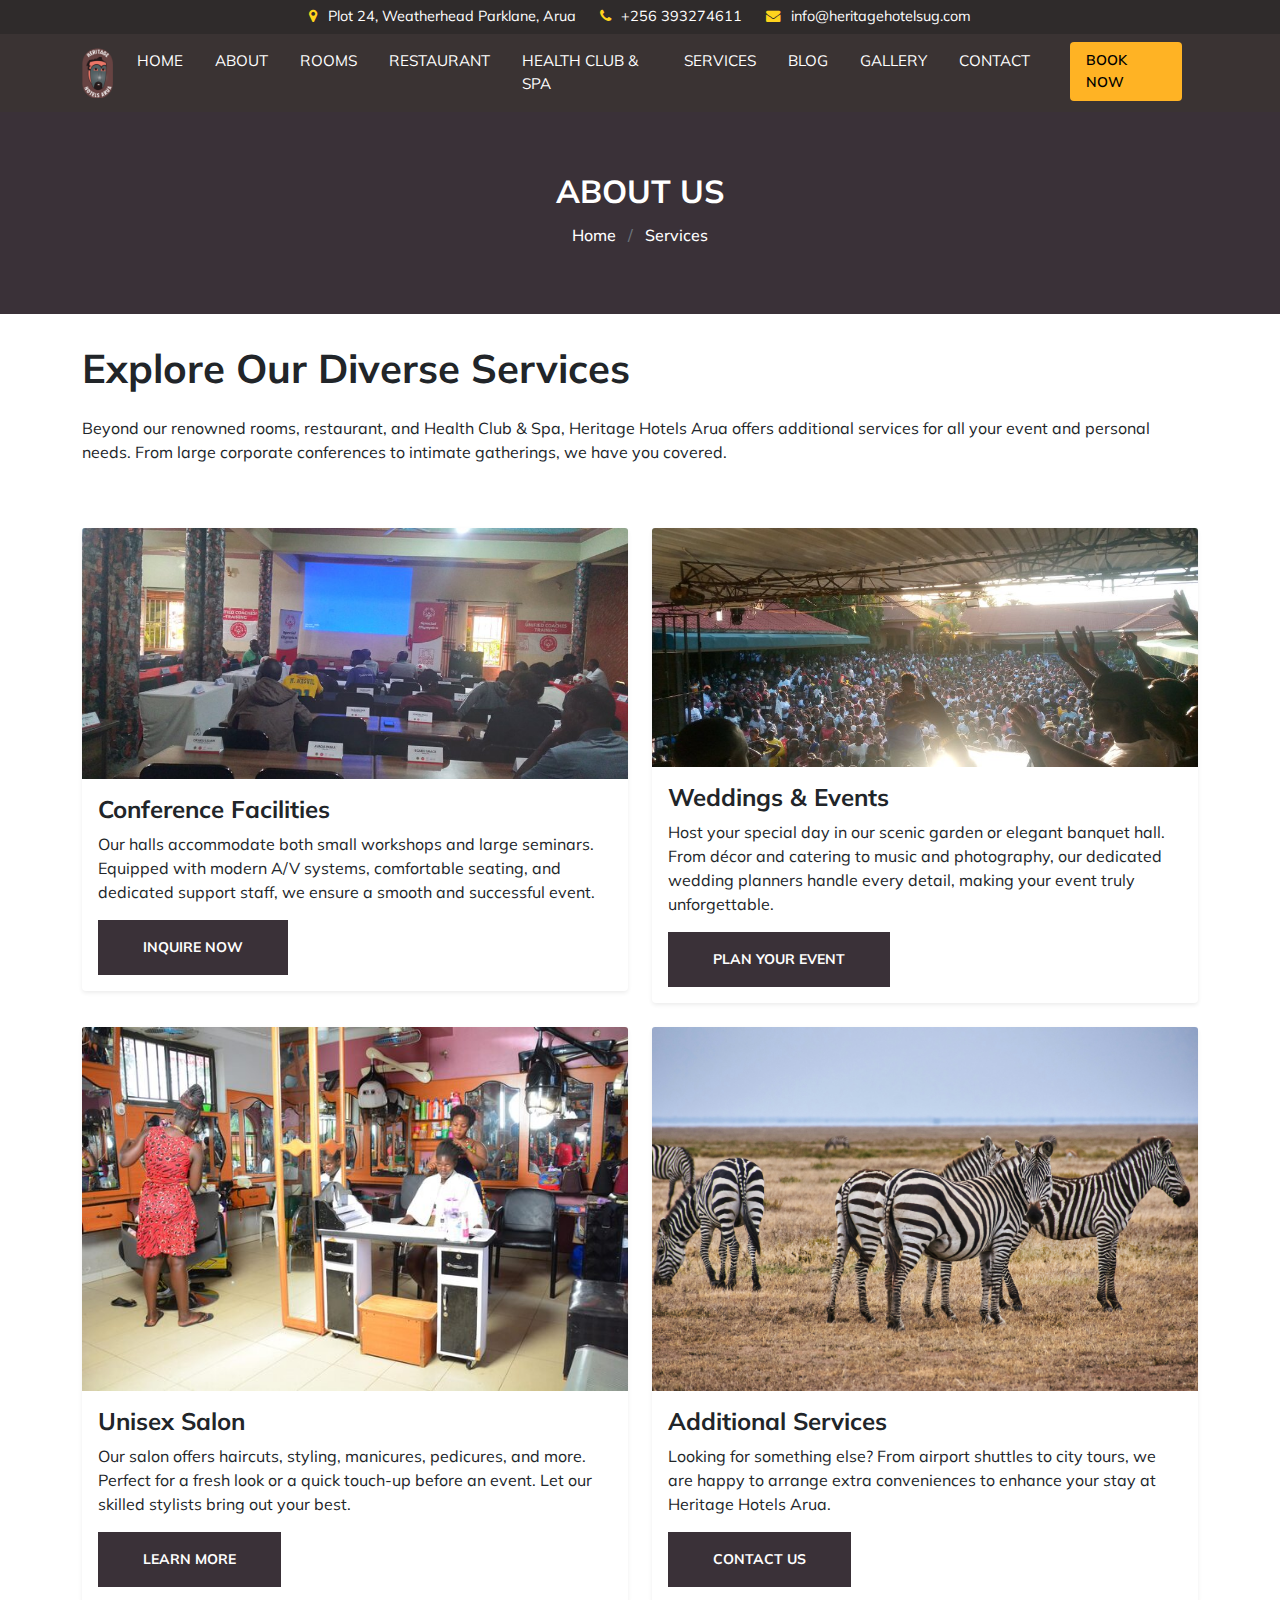
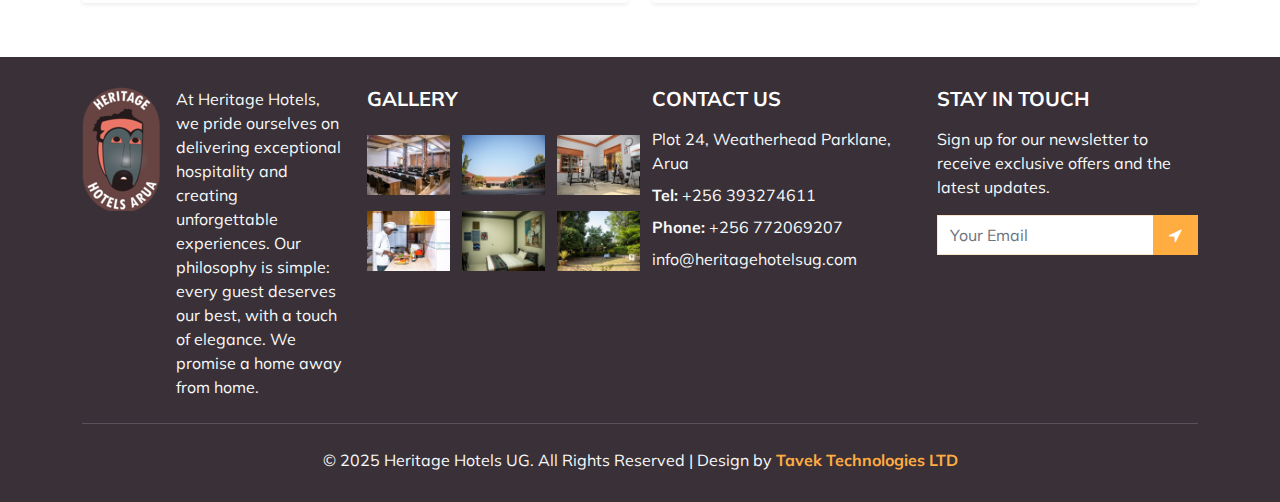
<file: services.html>
<!DOCTYPE html>
<html lang="en">
<head>
  <meta charset="utf-8">
  <meta http-equiv="X-UA-Compatible" content="IE=edge">
  <meta name="description" content="Discover the diverse services offered by Heritage Hotels Arua—from conference facilities to weddings, salon, and more.">
  <meta name="viewport" content="width=device-width, initial-scale=1">
  <title>Services | Heritage Hotels UG</title>
  
  <!-- Styles & Fonts -->
  <link href="css/bootstrap.min.css" rel="stylesheet">
  <link href="css/font-awesome.min.css" rel="stylesheet">
  <link href="css/global.css" rel="stylesheet">
  <link href="css/index.css" rel="stylesheet"> <!-- or services.css if you have a dedicated CSS file -->
  <link href="https://fonts.googleapis.com/css2?family=Mulish:wght@500&display=swap" rel="stylesheet">
  <link rel="icon" type="image/x-icon" href="img/favicon.ico">
  <link rel="icon" type="image/png" sizes="32x32" href="img/favicon-32x32.png">
  <link rel="icon" type="image/png" sizes="16x16" href="img/favicon-16x16.png">
  <link rel="apple-touch-icon" sizes="180x180" href="img/apple-touch-icon.png">
  <!-- Android Icons -->
  <link rel="icon" type="image/png" sizes="512x512" href="img/android-chrome-512x512.png">
  <link rel="icon" type="image/png" sizes="192x192" href="img/android-chrome-192x192.png">

  <!-- Web App Manifest -->
  <link rel="manifest" href="img/site.webmanifest">
  <!-- Scripts -->
  <script src="js/bootstrap.bundle.min.js"></script>
</head>

<body>

  <div class="top-bar">
    <div class="container-xl">
      <div class="contact-info">
        <div>
          <i class="fa fa-map-marker"></i> Plot 24, Weatherhead Parklane, Arua
        </div>
        <div>
          <i class="fa fa-phone"></i> +256 393274611
        </div>
        <div>
          <i class="fa fa-envelope"></i>
          <a href="mailto:info@heritagehotelsug.com" class="text-white text-decoration-none">
            info@heritagehotelsug.com
          </a>
        </div>
      </div>
    </div>
  </div>


  <nav class="navbar navbar-expand-md" id="navbar_sticky">
    <div class="container-xl">
      <!-- LOGO -->
      <a class="navbar-brand p-0" href="index.html">
        <img src="img/logo.png" alt="Heritage Hotels Arua" />
      </a>
  
      <!-- Mobile Toggle Button -->
      <button class="navbar-toggler text-white" type="button" data-bs-toggle="collapse"
              data-bs-target="#navbarSupportedContent" aria-controls="navbarSupportedContent"
              aria-expanded="false" aria-label="Toggle navigation">
        <span class="navbar-toggler-icon" style="color:#fff;"></span>
      </button>
  
      <!-- NAV LINKS -->
      <div class="collapse navbar-collapse" id="navbarSupportedContent">
        <ul class="navbar-nav ms-auto mb-2 mb-lg-0">
          <li class="nav-item">
            <a class="nav-link" href="index.html">Home</a>
          </li>
          <li class="nav-item">
            <!-- Make “About” active -->
            <a class="nav-link active" href="about.html">About</a>
          </li>
          <li class="nav-item">
            <a class="nav-link" href="accommodation.html">Rooms</a>
          </li>
          <li class="nav-item">
            <a class="nav-link" href="restaurant.html">Restaurant</a>
          </li>
          <li class="nav-item">
            <a class="nav-link" href="health_club.html">Health Club &amp; Spa</a>
          </li>
          <li class="nav-item">
            <a class="nav-link" href="services.html">Services</a>
          </li>
          <li class="nav-item">
            <a class="nav-link" href="blog.html">Blog</a>
          </li>
          <li class="nav-item">
            <a class="nav-link" href="gallery.html">Gallery</a>
          </li>
          <li class="nav-item">
            <a class="nav-link" href="contact.html">Contact</a>
          </li>
        </ul>
        <!-- “BOOK NOW” Button -->
        <ul class="navbar-nav ms-2">
          <li class="nav-item">
            <a class="nav-link button" href="mailto:info@heritagehotelsug.com">Book Now</a>
          </li>
        </ul>
      </div><!-- /.collapse -->
    </div><!-- /.container-xl -->
  </nav> 


  <section class="center_home" style="background-color: #3A3138; padding: 60px 0;">
    <div class="container-xl text-center text-white">
      <h2 class="text-uppercase">About Us</h2>
      <h6 class="mt-3">
        <a class="text-white" href="index.html">Home</a>
        <span class="mx-2 text-muted">/</span> Services
      </h6>
    </div>
  </section>


<!-- SERVICES SECTION -->
<section id="services" class="p_3">
  <div class="container-xl">
    <div class="row mb-5">
      <div class="col-md-12">
        <h1 class="mb-4">Explore Our Diverse Services</h1>
        <p>
          Beyond our renowned rooms, restaurant, and Health Club &amp; Spa, Heritage Hotels Arua offers 
          additional services for all your event and personal needs. From large corporate conferences to 
          intimate gatherings, we have you covered.
        </p>
      </div>
    </div>

    <!-- Service Cards -->
    <div class="row">
      <!-- Conference Facilities -->
      <div class="col-md-6 mb-4">
        <div class="card border-0 shadow-sm">
          <img src="img/Conference_facilities.jpg" class="card-img-top" alt="Conference Facilities">
          <div class="card-body">
            <h4 class="card-title">Conference Facilities</h4>
            <p class="card-text">
              Our halls accommodate both small workshops and large seminars. Equipped with modern A/V systems, comfortable seating, and dedicated support staff, we ensure a smooth and successful event.
            </p>
            <a href="contact.html" class="button_1 text-uppercase">Inquire Now</a>
          </div>
        </div>
      </div>

      <!-- Wedding & Event Venue -->
      <div class="col-md-6 mb-4">
        <div class="card border-0 shadow-sm">
          <img src="img/event.jpg" class="card-img-top" alt="Weddings & Events">
          <div class="card-body">
            <h4 class="card-title">Weddings &amp; Events</h4>
            <p class="card-text">
              Host your special day in our scenic garden or elegant banquet hall. From décor and catering to music and photography, our dedicated wedding planners handle every detail, making your event truly unforgettable.
            </p>
            <a href="contact.html" class="button_1 text-uppercase">Plan Your Event</a>
          </div>
        </div>
      </div>
    </div>

    <div class="row">
      <!-- Unisex Salon -->
      <div class="col-md-6 mb-4">
        <div class="card border-0 shadow-sm">
          <img src="img/f_g.jpg" class="card-img-top" alt="Unisex Salon">
          <div class="card-body">
            <h4 class="card-title">Unisex Salon</h4>
            <p class="card-text">
              Our salon offers haircuts, styling, manicures, pedicures, and more. Perfect for a fresh look or a quick touch-up before an event. Let our skilled stylists bring out your best.
            </p>
            <a href="health_club.html#massage" class="button_1 text-uppercase">Learn More</a>
          </div>
        </div>
      </div>

      <!-- Additional Custom Service -->
      <div class="col-md-6 mb-4">
        <div class="card border-0 shadow-sm">
          <img src="img/banner_4.jpg" class="card-img-top" alt="Additional Services">
          <div class="card-body">
            <h4 class="card-title">Additional Services</h4>
            <p class="card-text">
              Looking for something else? From airport shuttles to city tours, we are happy to arrange extra conveniences to enhance your stay at Heritage Hotels Arua.  
            </p>
            <a href="contact.html" class="button_1 text-uppercase">Contact Us</a>
          </div>
        </div>
      </div>
    </div>

  </div><!-- /container-xl -->
</section>

<!-- FOOTER -->
<section id="footer" class="p_3 bg_dark">
  <div class="container-xl">
    <div class="row footer_1">
      <div class="col-md-3">
        <div class="footer_1i d-flex align-items-start">
          <img src="img/logo.png" alt="Heritage Hotels Arua" class="logo-footer me-3">
          <p class="mb-0 text-light">
            At Heritage Hotels, we pride ourselves on delivering exceptional hospitality and creating unforgettable experiences. 
            Our philosophy is simple: every guest deserves our best, with a touch of elegance. We promise a home away from home.
          </p>
        </div>
      </div>
      <div class="col-md-3">
        <div class="footer_1i">
          <h5 class="text-white mb-4">GALLERY</h5>
          <div class="footer_1i1 row">
            <div class="col-md-4 pe-0 col-4">
              <div class="grid clearfix">
                <figure class="effect-jazz mb-0">
                  <a href="gallery.html"><img src="img/index_gallery_1.jpg" class="w-100" alt="gallery1"></a>
                </figure>
              </div>
            </div>
            <div class="col-md-4 pe-0 col-4">
              <div class="grid clearfix">
                <figure class="effect-jazz mb-0">
                  <a href="gallery.html"><img src="img/index_gallery_2.jpg" class="w-100" alt="gallery2"></a>
                </figure>
              </div>
            </div>
            <div class="col-md-4 pe-0 col-4">
              <div class="grid clearfix">
                <figure class="effect-jazz mb-0">
                  <a href="gallery.html"><img src="img/index_gallery_3.jpg" class="w-100" alt="gallery3"></a>
                </figure>
              </div>
            </div>
          </div>
          <div class="footer_1i1 row mt-3">
            <div class="col-md-4 pe-0 col-4">
              <div class="grid clearfix">
                <figure class="effect-jazz mb-0">
                  <a href="gallery.html"><img src="img/index_gallery_4.jpg" class="w-100" alt="gallery4"></a>
                </figure>
              </div>
            </div>
            <div class="col-md-4 pe-0 col-4">
              <div class="grid clearfix">
                <figure class="effect-jazz mb-0">
                  <a href="gallery.html"><img src="img/index_gallery_5.jpg" class="w-100" alt="gallery5"></a>
                </figure>
              </div>
            </div>
            <div class="col-md-4 pe-0 col-4">
              <div class="grid clearfix">
                <figure class="effect-jazz mb-0">
                  <a href="gallery.html"><img src="img/index_gallery_6.jpg" class="w-100" alt="gallery6"></a>
                </figure>
              </div>
            </div>
          </div>
        </div>
      </div>
      <!-- CONTACT US -->
      <div class="col-md-3">
        <div class="footer_1i">
          <h5 class="text-white mb-3">CONTACT US</h5>
          <p class="text-light mb-2">Plot 24, Weatherhead Parklane, Arua</p>
          <p class="text-light mb-2"><span class="fw-bold">Tel:</span> +256 393274611</p>
          <p class="text-light mb-2"><span class="fw-bold">Phone:</span> +256 772069207</p>
          <p class="mb-0">
            <a class="text-light" href="mailto:info@heritagehotelsug.com">info@heritagehotelsug.com</a>
          </p>
        </div>
      </div>
      <!-- NEWSLETTER -->
      <div class="col-md-3">
        <div class="footer_1i">
          <h5 class="text-white mb-3">STAY IN TOUCH</h5>
          <p class="mb-3 text-light">
            Sign up for our newsletter to receive exclusive offers and the latest updates.
          </p>
          <div class="input-group">
            <input type="text" class="form-control" placeholder="Your Email">
            <span class="input-group-btn">
              <button class="btn btn-primary bg_yell rounded-0 p-2 px-3 border-0" type="button">
                <i class="fa fa-location-arrow"></i>
              </button>
            </span>
          </div>
        </div>
      </div>
    </div>
    <hr class="mt-4 mb-4 hr_1">
    <div class="row footer_2 text-center">
      <div class="col-md-12">
        <p class="mb-0 text-light">
          © 2025 Heritage Hotels UG. All Rights Reserved | Design by
          <a class="col_yell fw-bold" href="https://tavektechnologies.com/" target="_blank">
            Tavek Technologies LTD
          </a>
        </p>
      </div>
    </div>
  </div>
</section>

<!-- Sticky Nav Script -->
<script>
  window.onscroll = function() {myFunction()};
  var navbar_sticky = document.getElementById("navbar_sticky");
  var sticky = navbar_sticky ? navbar_sticky.offsetTop : 0;
  var navbar_height = document.querySelector('.navbar').offsetHeight;

  function myFunction() {
    if (window.pageYOffset >= sticky + navbar_height) {
      if (navbar_sticky) navbar_sticky.classList.add("sticky");
    } else {
      if (navbar_sticky) navbar_sticky.classList.remove("sticky");
      document.body.style.paddingTop = '0';
    }
  }
</script>
</body>
</html>
</file>
<file: css/global.css>
body{
font-family: 'Mulish', sans-serif;
}
ul{
list-style:none;
padding:0;
 }


h1,h2,h3,h4,h5{
font-weight:bold;
 }

a{
color: #333;
text-decoration:none;
 }
a:hover{
text-decoration:none;
color: #ffac41;
 }
a:focus{
text-decoration:none;
color: #ffac41;
 }


.button{
background:#ffac41; 
color:#fff!important;
display: inline-block;
transition: 0.3s;
padding: 17px 45px 17px 45px;
font-weight:bold;
font-size:14px;
text-transform:uppercase;
 }

.button:hover{
background:#3a3138!important; 
color:#fff!important;
 }
 
.button_1{
background:#3a3138; 
color:#fff!important;
display: inline-block;
transition: 0.3s;
padding: 17px 45px 17px 45px;
font-weight:bold;
font-size:14px;
text-transform:uppercase;
 }

.button_1:hover{
background:#ffac41!important; 
color:#fff!important;
 }
 
.button_2{
background:#ffac41; 
color:#fff!important;
display: inline-block;
transition: 0.3s;
padding: 17px 45px 17px 45px;
font-weight:bold;
font-size:14px;
text-transform:uppercase;
 }

.button_2:hover{
background:#fff!important; 
color:#333!important;
 }

.grid figure {
position: relative;
float: left;
overflow: hidden;
width: 100%;
text-align: center;
cursor: pointer;
}
figure.effect-jazz figcaption::after,
figure.effect-jazz img
{
-webkit-transition: opacity 0.35s, -webkit-transform 0.35s;
transition: opacity 0.35s, transform 0.35s;
}

figure.effect-jazz:hover img {
-webkit-transform: scale3d(1.05,1.05,1);
transform: scale3d(1.05,1.05,1);
}

.col_yell{
color: #ffac41!important; 
 }
.bg_yell{
background: #ffac41!important; 
 }
.bg_dark{
background: #3a3138!important; 
 }

hr{
opacity:1;
background-color:#f9e5cb; 
 }
.font_14{
font-size:14px; 
 }

.font_12{
font-size:12px; 
 }
.font_13{
font-size:13px; 
 }
.font_10{
font-size:10px; 
 }
.font_8{
font-size:8px; 
 }
.font_60{
font-size:60px; 
 }
.font_50{
font-size:50px; 
 }

.line {
height:4px!important;
width: 80px;
background-color:#ffac41;
}


.p_3{
padding-top:30px;
padding-bottom:30px; 
 }

.border_1{
border:1px solid #f9e5cb;
 }

.carousel_p .carousel-indicators {
bottom: -60px!important;
}
.carousel_p {
padding-bottom: 70px!important;
}

/*********************top****************/
.top_1l span{
width:50px;
height:50px;
line-height:50px;
font-size:20px; 
 }
.top_1r ul li{
margin-left:8px;
margin-right:8px;
 }
.main_1{
z-index:2; 
 }
/*********************top_end****************/

/*********************header****************/
.nav_hide:after{
display:none; 
 }

#header{
border-top:1px solid rgba(106, 101, 101, 0.7); 
 }
#header .navbar-brand{
font-size:34px;
margin-right:30px;
margin-top:2px;
display:none;
 }
.navbar-collapse {
align-items:start;
}

#header .nav-link{
padding:10px 22px;
text-transform:uppercase;
color:#fff;
font-size:14px;
font-weight:bold;
 }
#header .nav-link:hover{
background:none;
color:#ffac41;
 }
#header .nav-link:focus{
background:none;
color:#ffac41;
 }
#header .active{
background:none;
color:#ffac41;
 }


.drop_1{
min-width:220px;
padding:0;
border-radius:0;
margin-top:18px!important;
border:none;
background:#fff;
font-size:14px;
 }
.drop_1 a{
padding-top:15px;
padding-bottom:15px;
border-bottom:1px solid #f9e5cb;
color:#333;
font-weight:bold;
 }
.drop_1 a:hover{
background:#ffac41;
color:#fff;
 }

.sticky {
position: fixed;
top: 0;
width: 100%!important;
z-index:3;
background-color: rgba(0, 0, 0, 0.9);
}
.sticky {
top: -40px;
transform: translateY(40px);
transition: transform .3s;
}

.sticky .navbar-brand{
display:block!important;
 }
/*********************header_end****************/


/*********************common****************/
.pages ul li{
 display:inline-block;
 }
.pages ul li a{
display:block;
color: #0c121d;
 margin: 0 2px;
 width:40px;
 height:40px;
 line-height:38px;
 text-align:center;
 border:1px solid #f9e5cb;
 background:#fff;
 }
.pages ul li a:hover{
 background: #ffac41;
 border:1px solid #ffac41;
 }
.pages ul li a:hover{
 color: #fff!important;
 }
.act{
background:#ffac41!important;
border:1px solid #ffac41!important;
color:#fff!important;
 }

 /* footer social icons */
ul.social-network {
list-style: none;
display: block;
margin-left:0 !important;
padding: 0;
}
ul.social-network li {
display: inline-block;
}

/* footer social icons */
.social-network a.icoRss:hover {
background-color: #F56505;
}
.social-network a.icoFacebook:hover {
background-color:#3B5998;
}
.social-network a.icoTwitter:hover {
background-color:#33ccff;
}
.social-network a.icoGoogle:hover {
background-color:#BD3518;
}
.social-network a.icoVimeo:hover {
background-color:#0590B8;
}
.social-network a.icoLinkedin:hover {
background-color:#007bb7;
}
.social-network a.icoRss:hover i, .social-network a.icoFacebook:hover i, .social-network a.icoTwitter:hover i,
.social-network a.icoGoogle:hover i, .social-network a.icoVimeo:hover i, .social-network a.icoLinkedin:hover i {
color:#fff;
}
a.socialIcon:hover, .socialHoverClass {
color:#44BCDD;
}

.social-circle li a {
display:inline-block;
position:relative;
margin:0 2px 0 2px;
-moz-border-radius:50%;
-webkit-border-radius:50%;
border-radius:50%;
text-align:center;
width: 40px;
height: 40px;
}
.social-circle li i {
margin:0;
line-height:40px;
text-align: center;
}

.social-circle li a:hover i, .triggeredHover {
-moz-transform: rotate(360deg);
-webkit-transform: rotate(360deg);
-ms--transform: rotate(360deg);
transform: rotate(360deg);
-webkit-transition: all 0.2s;
-moz-transition: all 0.2s;
-o-transition: all 0.2s;
-ms-transition: all 0.2s;
transition: all 0.2s;
}
.social-circle i {
color: #fff;
-webkit-transition: all 0.8s;
-moz-transition: all 0.8s;
-o-transition: all 0.8s;
-ms-transition: all 0.8s;
transition: all 0.8s;
}
.form-control:focus{
  box-shadow:none;
 border-color:#f9e5cb; 
 }
.form-select:focus{
 box-shadow:none;
 border-color:#f9e5cb;  
 }
.form-control{
border-color:#f9e5cb;
box-shadow:none;
border-radius:0;
height:51px;
 }
.form-select{
border-color:#f9e5cb;
box-shadow:none; 
border-radius:0;
height:51px;
color:#777;
 }

.shadow_box{
box-shadow: 0px 4px 20px -3px rgb(22 36 62 / 15%);
 }
.carousel-indicators [data-bs-target] {
 background-color:#ffac41; 
}

.input-group .form-control{
height:auto; 
 }
.input-group .form-control:focus{
box-shadow:none;
 }
.form-check .form-check-input:checked {
background-color: #ffac41;
border-color: #ffac41;
}
.form_text{
height:150px!important; 
 }
.main_o1{
background-color: #3a313887;
 }
.room_2il1i1 span{
border-radius:30px; 
 }
.room_2il1i1{
bottom:-15px; 
 }

 .logo-nav {
  height: 60px;       /* A common navbar height */
  width: auto;        /* Keeps the original aspect ratio */
  object-fit: contain;/* Ensures it scales nicely */
}

.logo-footer {
  max-width: 80px;  /* Or whatever suits your design */
  width: auto; 
  height: auto;
}

/*********************common_end****************/

/*********************book****************/
#book {
background-image: url(../img/2.jpg);
background-position: center;
}
.book_m{
padding-top:100px;
padding-bottom:100px;
background-color: #3a3138c7;
 }
/*********************book_end****************/

/*********************gallery****************/

.homei1i2 ul li a {
background:#fff;
width: 40px;
height: 40px;
line-height: 40px;
display: block;
color:#333;
text-align:center;
}
#gallery .modal-dialog {
max-width: 770px;
}
.homei1i1 img{
min-height:260px; 
 }
.homei1i2{
padding-top:32%;
display:none; 
 }
.homei1:hover .homei1i2{
display:block; 
 }
/*********************gallery_end****************/

/*********************footer****************/
.hr_1{
background-color:#5c4e5a;
 }
/*********************footer_end****************/



/*********************center****************/
.carousel-caption{
  background-color: rgba(0, 0, 0, 0.7);
  padding-top:320px;
  bottom:0;
  left:0;
  width:100%;
  height:100%;
   }
  .center_home img{
  min-height:700px;
   }
  .main_3{
  bottom:-70px; 
   }
  .center_home .carousel-indicators {
  bottom: 90px!important;
  }
  /*********************center_end****************/
  
  .top-bar {
      background-color: #2F2B2B; /* match your brand’s dark color */
      color: #fff;
      padding: 0.4rem 0;
      font-size: 0.9rem;
    }
    .top-bar .container-xl {
      display: flex;
      justify-content: center;
      align-items: center;
    }
    .top-bar .contact-info {
      display: flex;
      gap: 1.5rem; /* space between items */
      align-items: center;
    }
    .top-bar .contact-info i {
      color: #ffd31d;
      margin-right: 0.4rem;
    }
  
    /* 2) Main Nav */
    .navbar {
      background-color: #3A3333; /* or whichever dark you prefer */
    }
    .navbar .navbar-brand img {
      max-height: 50px;
    }
    .navbar-nav .nav-link {
      text-transform: uppercase; /* make menu text uppercase */
      color: #fff !important;
      font-size: 0.95rem;
      margin-right: 1rem;
    }
    /* “Book Now” smaller */
    .navbar-nav .nav-link.button {
      background-color: #ffb324; /* your brand color or #ffd31d */
      color: #000 !important;
      font-size: 0.88rem;
      font-weight: 600;
      padding: 0.5rem 1rem;
      border-radius: 0.25rem;
      margin-left: 0.5rem;
    }
    .navbar-toggler-icon {
      background-image: url("data:image/svg+xml;charset=utf8,%3Csvg viewBox='0 0 30 30' ... etc");
      /* Or let it default to Bootstrap’s toggler icon */
    }
  
    /* ============ HERO SLIDER ZOOM ============ */
    .carousel-item img {
      transition: transform 10s ease;
      transform: scale(1);
    }
    .carousel-item.active img {
      transform: scale(1.05); /* slight zoom */
    }
  
    /* ============ GALLERY MULTI-ITEM CAROUSEL ============ */
    .carousel-inner-rtl {
      direction: rtl; /* so it slides from right to left */
    }
    .carousel-inner-rtl .carousel-item {
      float: right; /* ensures correct float for RTL */
    }
    .gallery-slide img {
      width: 100%; /* each col is smaller, so the images appear smaller */
      border-radius: 4px;
    }
  
    /* ============ TESTIMONIAL EQUAL HEIGHT ============ */
    .testim_1i1 {
      min-height: 280px; /* uniform height for review boxes */
    }
  
  /*********************serv****************/
  #serv{
  margin-top:70px; 
   }
  .serv_2r span a{
  width:40px;
  height:40px;
  line-height:38px;
  border:1px solid #ffac41;
  transition: 0.3s;
   }
  .serv_2r span a:hover{
  background:#ffac41;
  color:#fff!important;
   }
  .serv_2r{
  padding:60px 30px; 
   }
  .serv_2r{
  min-height:310px; 
   }
  .serv_2l img{
  min-height:310px; 
   }
  /*********************serv_end****************/
  
  /*********************room****************/
  .room_1 .nav-tabs .nav-link {
  border: none;
  padding: 10px 20px;
  color:#fff;
  }
  .room_1 .nav-tabs .nav-link:hover {
  font-weight:bold;
  border-bottom:2px solid  #ffac41;
  }
  .room_1 .nav-tabs .nav-link.active {
  border-bottom:2px solid  #ffac41;
  background:none;
  }
  
  /*********************room_end****************/
  
  /*********************choose****************/
  .choose_1i span{
  width:160px;
  height:160px;
  line-height:160px;
  transition: 0.3s; 
   }
  .choose_1i span:hover{
  color:#ffac41;
   }
  /*********************choose_end****************/
  
  
  @media screen and (max-width : 767px){
  .main_3 {
  position:static!important;
  }
  .center_home br{
  display:none; 
   }
  .center_home img{
  min-height:350px;
   }
  .center_home .font_60{
  font-size:24px;
   }
  .carousel-caption {
  padding:90px 10px 0px 10px;
  }
  .carousel-caption .button{
  padding-left:12px;
  padding-right:12px;
  }
  .carousel-caption .button_1{
  padding-left:12px;
  padding-right:12px;
  }
  .center_home p{
  font-size:13px;
  text-align:left;
   }
  .center_home .carousel-indicators {
  bottom: 0!important;
  }
  .book_1i{
  margin-top:8px;
  margin-bottom:8px; 
   }
  #serv {
  margin-top:0;
  }
  .serv_2r {
  min-height:auto;
  padding:15px;
  }
  .serv_2r p{
  text-align:left;
  }
  .serv_2{
  margin-top:15px;
   }
  .room_1 .nav-tabs .nav-link {
  padding: 10px 10px;
  font-size:14px;
  }
  .choose_1i {
  margin-top:8px;
  margin-bottom:8px; 
   }
  .connect_1ri {
  text-align:center; 
   }
  .connect_1rir{
  margin-top:10px; 
   }
  .serv_2l img{
  min-height:auto; 
   }
   }
  
  @media (min-width:576px) and (max-width:767px) {
  
   }
  @media (min-width:768px) and (max-width:991px) {
  .book_1i .button_1{
  padding-left:10px;
  padding-right:10px; 
   }
  .serv_2r {
  padding: 45px 30px;
  }
  .connect_1l {
  padding:10px!important; 
   }
  .connect_1ril span{
  font-size:24px!important; 
   }
   }
  
  @media (min-width:992px) and (max-width:1200px) {
  .connect_1ril span{
  font-size:28px!important; 
   }
   }
  @media (min-width:1201px) and (max-width:1360px) {
  
   }
    

@media screen and (max-width : 767px){
.navbar-collapse{
max-height:300px;
overflow-y:scroll; 
border-top:1px solid #323131;
margin-top:15px;
 }
#header .nav-link{
font-size:26px!important;
border-bottom:1px solid #323131;
padding-top:10px;
padding-bottom:10px;
 }

.navbar .navbar-toggler{
box-shadow:none!important;
background:#fbfbfb;
border:none;
border-radius:0;
margin-top:0;
 }
.drop_1{
margin-top:0!important;
min-width:100%; 
 }
.drop_1 a{
font-size:24px; 
 }
.navbar{
padding-top:10px!important;
padding-bottom:10px!important;
background-color: rgba(0, 0, 0, 0.9);
 }

.sticky .drop_1{
margin-top:0!important; 
 }
.line{
margin-left:auto;
margin-right:auto; 
 }

.pages ul li{
margin-top:5px;
margin-bottom:5px; 
 }

.center_sm{
text-align:center!important; 
 }
#top{
display:none; 
 }
#header .navbar-brand{
display:block; 
 }
#header .button{
margin-top:15px;
 }
.room_2il{
margin-top:8px; 
margin-bottom:8px;
 }
.serv_1 p{
text-align:left; 
 }
.serv_1 br{
display:none;
 }
.homei1i2 {
padding-top: 42%;
}
.homei1{
margin-top:8px; 
margin-bottom:8px; 
 }
.testim_1i{
margin-top:15px; 
 }
.book_m {
padding-top: 50px;
padding-bottom: 50px;
background-color: #3a3138c7;
}
.footer_1i{
margin-top:8px; 
margin-bottom:8px;  
 }
#footer .pe-0{
padding-right:12px!important;  
 }
#footer h3{
text-align:center;  
 }
#footer h5{
text-align:center;  
 }
.footer_2 {
text-align:left!important; 
 }
.center_o {
padding-top:40px!important;
padding-bottom:40px!important; 
 }
.sub_1l br{
display:none; 
 }
.sub_1l p{
text-align:left;
 }
.sub_1l .button{
padding-left:10px;
padding-right:10px;
 }
.sub_1l .button_1{
padding-left:10px;
padding-right:10px;
 }
.blog_1dt4il{
margin-top:10px; 
 }
.blog_1dt4il h6{
text-align:center;
 }
 }
@media (min-width:576px) and (max-width:767px) {

 }
@media (min-width:768px) and (max-width:991px) {
.navbar-expand-md {
flex-wrap:wrap!important;
}
.drop_1{
left:auto!important;
right:0!important;
 }
#header .nav-link {
padding: 10px 6px;
font-size:13px;
}
.homei1i2 {
padding-top: 48%;
}
 }
@media (min-width:871px) and (max-width:991px) {
#header .nav-link {
padding: 10px 12px;
}
 }
@media (min-width:992px) and (max-width:1200px) {
.navbar-expand-md {
flex-wrap:wrap!important;
}
.drop_1{
left:auto!important;
right:0!important;
 }
#header .nav-link {
padding: 10px 15px;
}
 }
@media (min-width:1201px) and (max-width:1360px) {

 }
</file>
<file: css/about.css>
/*********************about****************/
.main_cont{
background-image: url(../img/25.jpg);
background-position: center; 
 }
 
.main_about {
/* background-image: url("../img/26.jpg"); */
background-color: #3a3138; /* or another color */
background-position: center;
}

.accordion-button {
background:#333;
color:#fff; 
padding:8px 15px;
border: 0;
font-size: 18px;
text-align: left;
}
.accordion-button:focus {
box-shadow: none;
border: none;
}
.accordion-button:not(.collapsed) {
background:#ffac41;
color:#fff;
padding:8px 15px;
}
.accordion-body {
padding: 20px;
background: #fafafa; 
}
.accordion-button::after {
width: auto;
height: auto;
content: "+";
font-size: 40px;
background-image: none;
font-weight: 100;
color: #fff;
transform: translateY(-4px);
}
.accordion-button:not(.collapsed)::after {
width: auto;
height: auto;
background-image: none;
content: "-";
font-size: 40px;
transform: translate(-5px, -4px);
transform: rotate(0deg);
}
.accordion-item{
border:none;
border-radius:0;
background:none;
border-bottom:1px solid #f9e5cb;
margin-bottom:10px;
}

.main_serv{
background-image: url(../img/29.jpg);
background-position: center; 
 }
/*********************about_end****************/


@media screen and (max-width : 767px){
.about_1i{
margin-top:10px;
margin-bottom:10px; 
 }
.about_h1r{
margin-top:15px;
text-align:center; 
 }
.about_h1r p{
text-align:left;
 }
.faq_1l{
margin-top:15px; 
 }
.contact_1r{
 margin-top:15px; 
 }
.contact_2l {
 margin-top:0!important;  
 }
.contact_2l {
margin-bottom:15px; 
 }
.blog_1dt4i {
margin-top:0!important; 
 }
 }

@media (min-width:576px) and (max-width:767px) {

 }
@media (min-width:768px) and (max-width:991px) {
.about_h1r h1{
font-size:28px; 
 }
.about_h1l img{
min-height:400px; 
 }
.faq_1l img{
 min-height:400px; 
 }
.contact_2lil span{
font-size:24px!important; 
 }
 }

@media (min-width:992px) and (max-width:1200px) {

 }
@media (min-width:1201px) and (max-width:1360px) {

 }
</file>
<file: css/rooms.css>
/*
Template Name: Hotells
File: Layout CSS
Author: TemplatesOnWeb
Author URI: https://www.templateonweb.com/
Licence: <a href="https://www.templateonweb.com/license">Website Template Licence</a>
*/

/*********************rooms****************/
.main_room{
background-image: url(../img/22.jpg);
background-position: center; 
 }
.main_room_dt{
background-image: url(../img/23.jpg);
background-position: center; 
 }
/*********************rooms_end****************/


@media screen and (max-width : 767px){
.room_1l1r{
margin-top:15px; 
 }
.room_1r{
margin-top:15px;  
 }
.room_1r1 .bg_dark{
text-align:center; 
 }
.room_dt1ir{
margin-top:15px;  
 }
.room_dt1iril {
margin-top:8px;
margin-bottom:8px; 
 }
.room_dt2  h4{
text-align:center;  
 }
.room_dt3  h2{
text-align:center;  
 }
 }

@media (min-width:576px) and (max-width:767px) {

 }
@media (min-width:768px) and (max-width:991px) {
.room_1l1r .button{
padding-left:10px;
padding-right:10px; 
 }
.room_dt1il .button_2{
padding-left:10px;
padding-right:10px;  
 }
.room_dt1iril  span{
font-size:18px!important; 
 }
.room_dt1iril  h6{
font-size:8px; 
 }
.room_dt1irit {
padding:5px!important; 
 }
 }

@media (min-width:992px) and (max-width:1200px) {

 }
@media (min-width:1201px) and (max-width:1360px) {

 }
</file>
<file: css/blog.css>
/*********************blog****************/
.main_blog {
    /* background-image: url("../img/26.jpg"); */
    background-color: #3a3138; /* or another color */
    background-position: center;
    }
.tags a {
border: 1px solid #f9e5cb;
color: #333;
font-size: 14px;
margin: 0px 2px 6px 0px;
padding: 8px 16px 8px 16px;
font-size: 14px;
transition: 0.3s;
display: block;
}
.tags a:hover {
background:#ffac41;
color:#fff;
border: 1px solid #ffac41;
}

.main_blog_dt{
background-image: url(../img/19.jpg);
background-position: center; 
 }
.blog_1dt1r{
border-top: 1px solid #f9e5cb; 
border-bottom: 1px solid #f9e5cb;
 }

.main_gal{
background-image: url(../img/30.jpg);
background-position: center; 
 }
/*********************blog_end****************/


@media screen and (max-width : 767px){
.blog_1l1r h4{
text-align:center; 
 }
.blog_1r{
margin-top:15px; 
 }
.blog_1r2  h5{
text-align:center;  
 }
.blog_1dt1rir {
text-align:left!important;
 }
.blog_1dt1rim{
margin-top:10px;
margin-bottom:10px;
 }
.blog_1dt2il {
text-align:center;
 }
.blog_1dt2ir {
text-align:center!important;
margin-top:10px; 
 }
.blog_1dt2i1l {
text-align:center!important;
margin-top:10px;  
 }
.blog_1dt3  h3{
text-align:center; 
 }
.blog_1dt4  h3{
text-align:center; 
 }

 }

@media (min-width:576px) and (max-width:767px) {

 }
@media (min-width:768px) and (max-width:991px) {
.blog_1l1li img{
min-height:200px; 
 }
.blog_1l1r {
padding:10px!important; 
 }
.blog_1l1r p{
font-size:14px;
 }
.blog_1l1r h6{
font-size:12px;
 }
.blog_1dt1l{
padding:10px!important;
font-size:12px; 
 }
 }

@media (min-width:992px) and (max-width:1200px) {
.blog_1l1li img{
min-height:240px; 
 }
 }
@media (min-width:1201px) and (max-width:1360px) {

 }
</file>
<file: css/index.css>
/*********************center****************/
.carousel-caption{
background-color: rgba(0, 0, 0, 0.7);
padding-top:320px;
bottom:0;
left:0;
width:100%;
height:100%;
 }
.center_home img{
min-height:700px;
 }
.main_3{
bottom:-70px; 
 }
.center_home .carousel-indicators {
bottom: 90px!important;
}
/*********************center_end****************/

.top-bar {
    background-color: #2F2B2B; /* match your brand’s dark color */
    color: #fff;
    padding: 0.4rem 0;
    font-size: 0.9rem;
  }
  .top-bar .container-xl {
    display: flex;
    justify-content: center;
    align-items: center;
  }
  .top-bar .contact-info {
    display: flex;
    gap: 1.5rem; /* space between items */
    align-items: center;
  }
  .top-bar .contact-info i {
    color: #ffd31d;
    margin-right: 0.4rem;
  }

  /* 2) Main Nav */
  .navbar {
    background-color: #3A3333; /* or whichever dark you prefer */
  }
  .navbar .navbar-brand img {
    max-height: 50px;
  }
  .navbar-nav .nav-link {
    text-transform: uppercase; /* make menu text uppercase */
    color: #fff !important;
    font-size: 0.95rem;
    margin-right: 1rem;
  }
  /* “Book Now” smaller */
  .navbar-nav .nav-link.button {
    background-color: #ffb324; /* your brand color or #ffd31d */
    color: #000 !important;
    font-size: 0.88rem;
    font-weight: 600;
    padding: 0.5rem 1rem;
    border-radius: 0.25rem;
    margin-left: 0.5rem;
  }
  .navbar-toggler-icon {
    background-image: url("data:image/svg+xml;charset=utf8,%3Csvg viewBox='0 0 30 30' ... etc");
    /* Or let it default to Bootstrap’s toggler icon */
  }

  /* ============ HERO SLIDER ZOOM ============ */
  .carousel-item img {
    transition: transform 10s ease;
    transform: scale(1);
  }
  .carousel-item.active img {
    transform: scale(1.05); /* slight zoom */
  }

  /* ============ GALLERY MULTI-ITEM CAROUSEL ============ */
  .carousel-inner-rtl {
    direction: rtl; /* so it slides from right to left */
  }
  .carousel-inner-rtl .carousel-item {
    float: right; /* ensures correct float for RTL */
  }
  .gallery-slide img {
    width: 100%; /* each col is smaller, so the images appear smaller */
    border-radius: 4px;
  }

  /* ============ TESTIMONIAL EQUAL HEIGHT ============ */
  .testim_1i1 {
    min-height: 280px; /* uniform height for review boxes */
  }

/*********************serv****************/
#serv{
margin-top:70px; 
 }
.serv_2r span a{
width:40px;
height:40px;
line-height:38px;
border:1px solid #ffac41;
transition: 0.3s;
 }
.serv_2r span a:hover{
background:#ffac41;
color:#fff!important;
 }
.serv_2r{
padding:60px 30px; 
 }
.serv_2r{
min-height:310px; 
 }
.serv_2l img{
min-height:310px; 
 }
/*********************serv_end****************/

/*********************room****************/
.room_1 .nav-tabs .nav-link {
border: none;
padding: 10px 20px;
color:#fff;
}
.room_1 .nav-tabs .nav-link:hover {
font-weight:bold;
border-bottom:2px solid  #ffac41;
}
.room_1 .nav-tabs .nav-link.active {
border-bottom:2px solid  #ffac41;
background:none;
}

/*********************room_end****************/

/*********************choose****************/
.choose_1i span{
width:160px;
height:160px;
line-height:160px;
transition: 0.3s; 
 }
.choose_1i span:hover{
color:#ffac41;
 }
/*********************choose_end****************/


@media screen and (max-width : 767px){
.main_3 {
position:static!important;
}
.center_home br{
display:none; 
 }
.center_home img{
min-height:350px;
 }
.center_home .font_60{
font-size:24px;
 }
.carousel-caption {
padding:90px 10px 0px 10px;
}
.carousel-caption .button{
padding-left:12px;
padding-right:12px;
}
.carousel-caption .button_1{
padding-left:12px;
padding-right:12px;
}
.center_home p{
font-size:13px;
text-align:left;
 }
.center_home .carousel-indicators {
bottom: 0!important;
}
.book_1i{
margin-top:8px;
margin-bottom:8px; 
 }
#serv {
margin-top:0;
}
.serv_2r {
min-height:auto;
padding:15px;
}
.serv_2r p{
text-align:left;
}
.serv_2{
margin-top:15px;
 }
.room_1 .nav-tabs .nav-link {
padding: 10px 10px;
font-size:14px;
}
.choose_1i {
margin-top:8px;
margin-bottom:8px; 
 }
.connect_1ri {
text-align:center; 
 }
.connect_1rir{
margin-top:10px; 
 }
.serv_2l img{
min-height:auto; 
 }
 }

@media (min-width:576px) and (max-width:767px) {

 }
@media (min-width:768px) and (max-width:991px) {
.book_1i .button_1{
padding-left:10px;
padding-right:10px; 
 }
.serv_2r {
padding: 45px 30px;
}
.connect_1l {
padding:10px!important; 
 }
.connect_1ril span{
font-size:24px!important; 
 }
 }

@media (min-width:992px) and (max-width:1200px) {
.connect_1ril span{
font-size:28px!important; 
 }
 }
@media (min-width:1201px) and (max-width:1360px) {

 }
</file>
